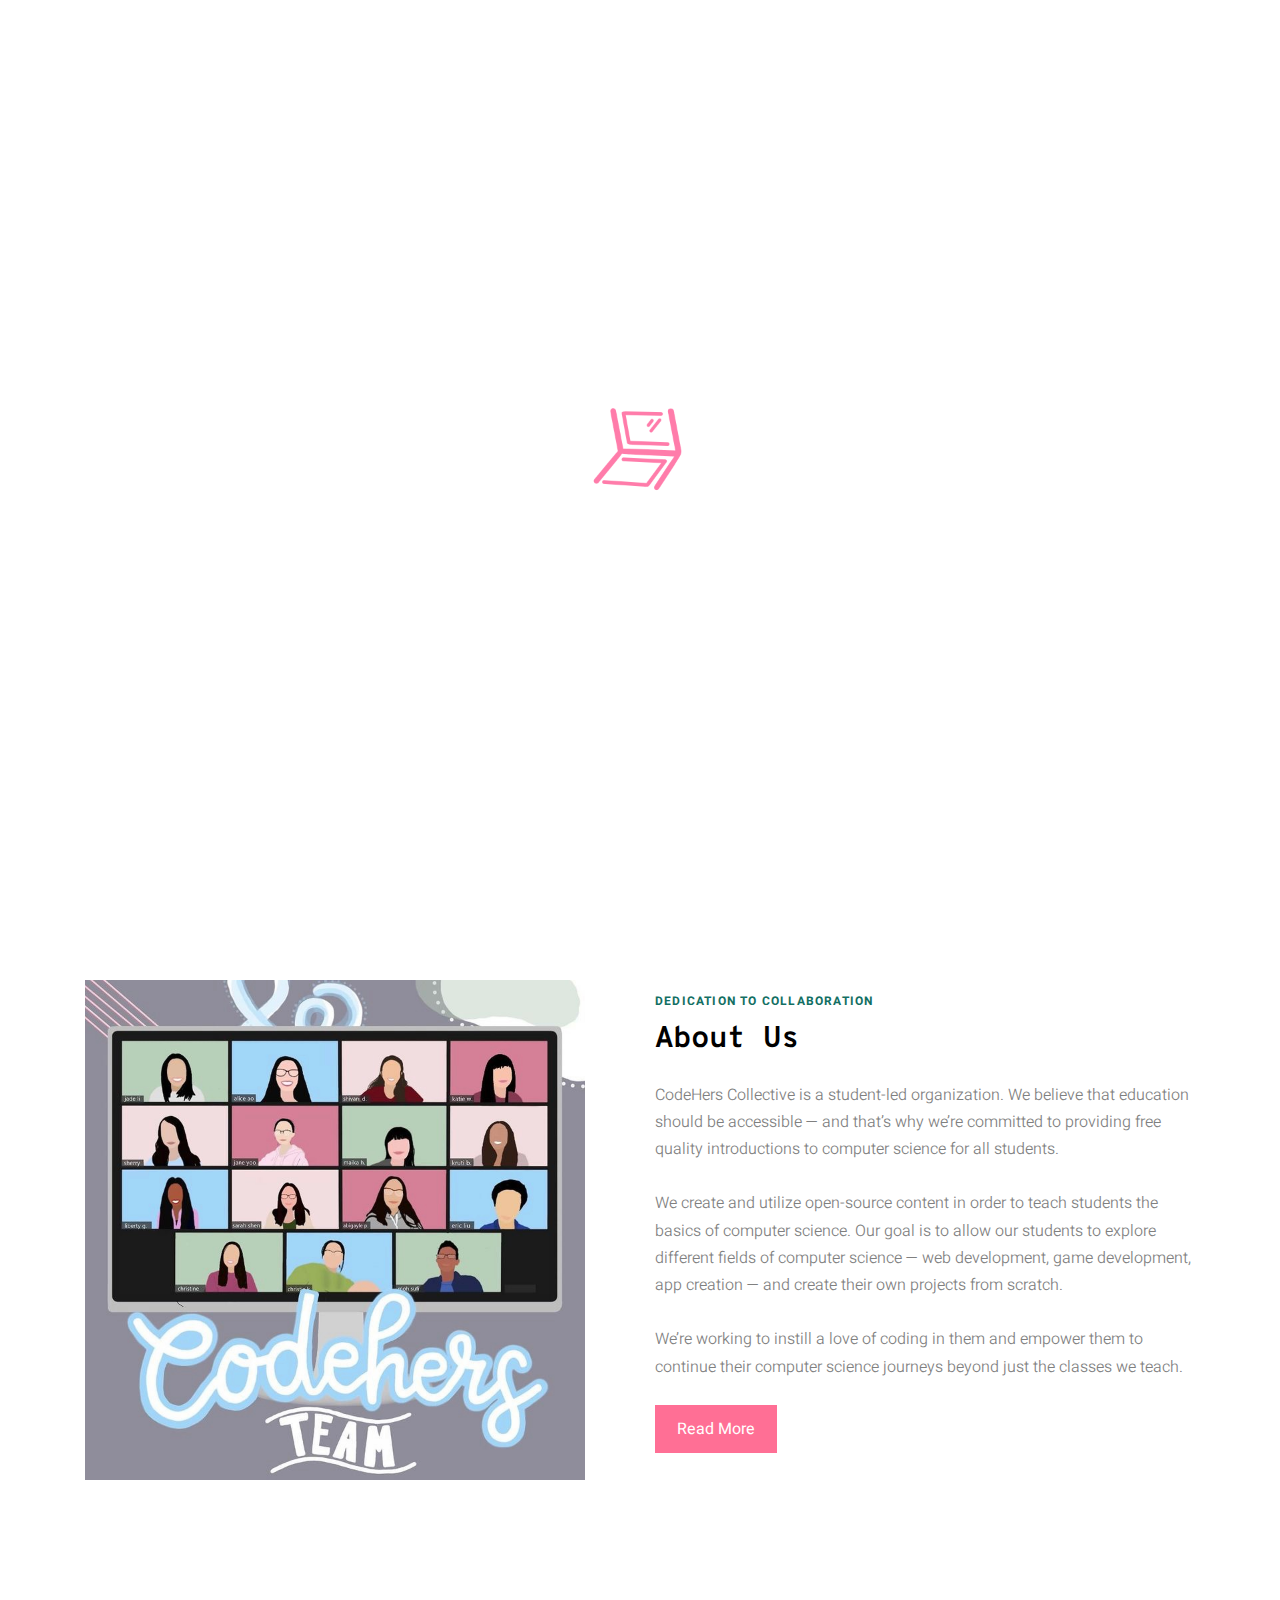
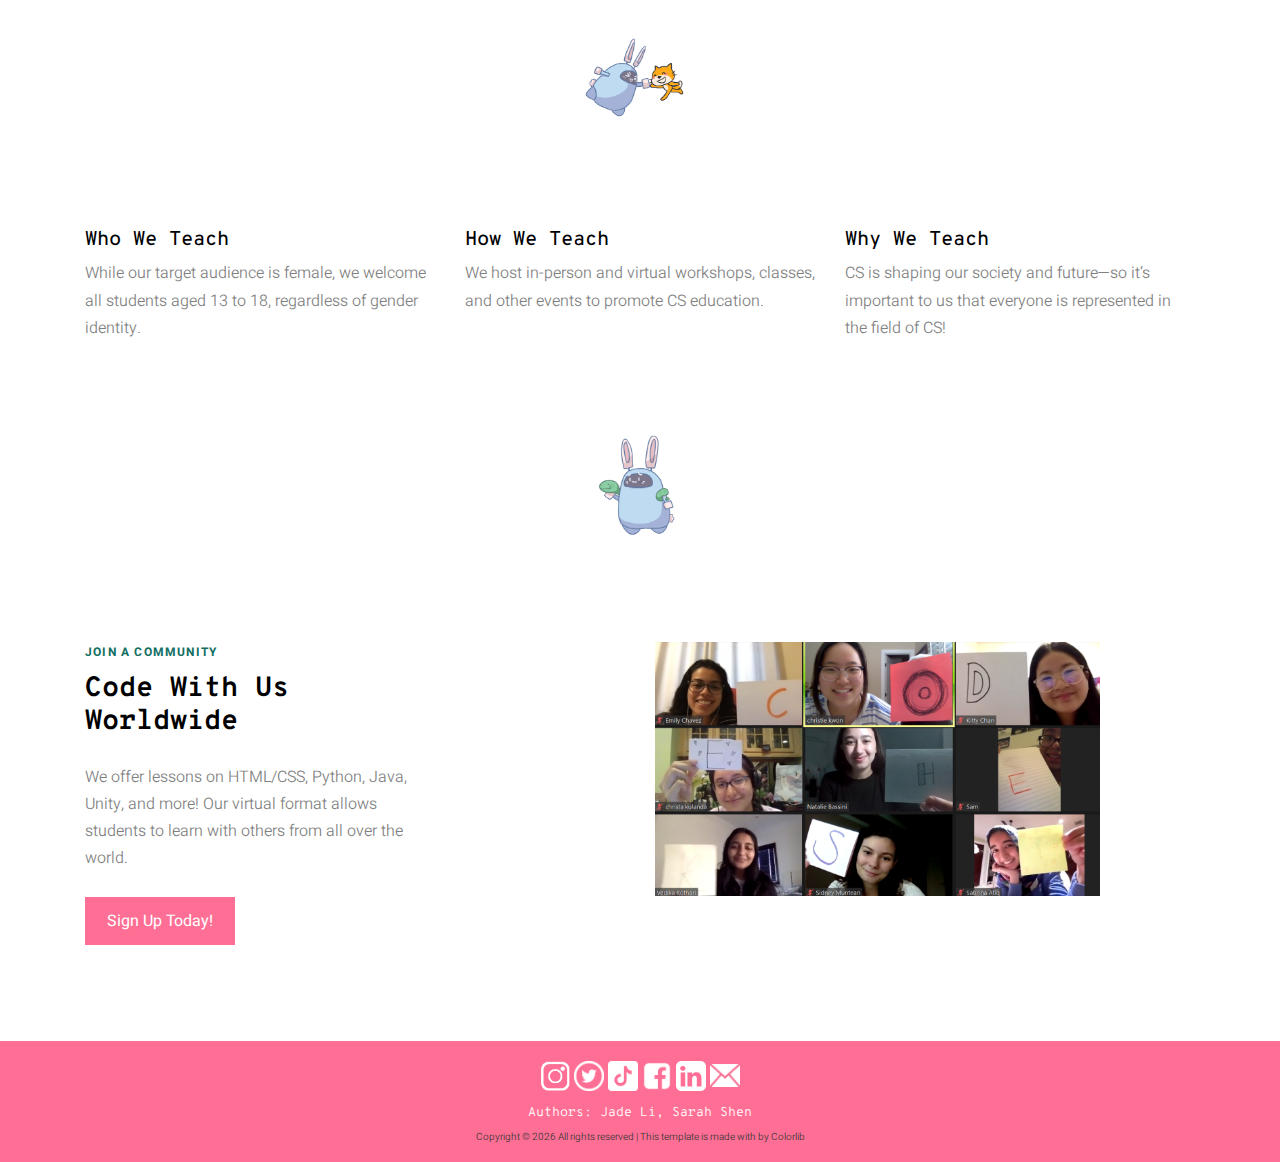
<file: index.html>
<!DOCTYPE html>
<html lang="en">

<head>
  <title>CodeHers Collective</title>
  <link rel="shortcut icon" href="images/logo_pink_transparent.png">
	<!-- Author Meta -->
	<meta name="author" content="Jade Li">
	<!-- Meta Description -->
	<meta name="description" content="">
	<!-- Meta Keyword -->
	<meta name="keywords" content="CodeHers Collective">
	<!-- meta character set -->
	<meta charset="UTF-8">
  <meta name="viewport" content="width=device-width, initial-scale=1, shrink-to-fit=no">

  <link rel="stylesheet" href="https://fonts.googleapis.com/css?family=Nunito+Sans:200,300,400,700,900">
  <link rel="stylesheet" href="fonts/icomoon/style.css">
  <link rel="stylesheet" href="css/bootstrap.min.css">
  <link rel="stylesheet" href="css/magnific-popup.css">
  <link rel="stylesheet" href="css/jquery-ui.css">
  <link rel="stylesheet" href="css/owl.carousel.min.css">
  <link rel="stylesheet" href="css/owl.theme.default.min.css">
  <link rel="stylesheet" href="css/bootstrap-datepicker.css">
  
  <link rel="stylesheet" href="fonts/flaticon/font/flaticon.css">

  <link rel="stylesheet" href="css/aos.css">
  <link rel="stylesheet" href="css/jquery.fancybox.min.css">


  <link rel="stylesheet" href="css/style.css">

  <link rel="preconnect" href="https://fonts.gstatic.com">
  <link href="https://fonts.googleapis.com/css2?family=Bebas+Neue&display=swap" rel="stylesheet">

  <link rel="preconnect" href="https://fonts.gstatic.com">
  <link href="https://fonts.googleapis.com/css2?family=Hind+Siliguri:wght@300&display=swap" rel="stylesheet">

  <link rel="preconnect" href="https://fonts.gstatic.com">
  <link href="https://fonts.googleapis.com/css2?family=Heebo:wght@200&display=swap" rel="stylesheet">

  <link rel="preconnect" href="https://fonts.gstatic.com">
  <link href="https://fonts.googleapis.com/css2?family=Overpass+Mono&display=swap" rel="stylesheet">
</head>

<body data-spy="scroll" data-target=".site-navbar-target" data-offset="300">

  <div id="overlayer"></div>
  <div class="loader">
    <!--<div class="spinner-border text-primary" role="status">-->
      <img src="images/logo_pink_transparent.png" style="width:120px" class="image-fluid center">
      <span class="sr-only">Loading...</span>
    <!--</div>-->
  </div>

  <div class="site-wrap">

    <div class="site-mobile-menu site-navbar-target">
      <div class="site-mobile-menu-header">
        <div class="site-mobile-menu-close mt-3">
          <span class="icon-close2 js-menu-toggle"></span>
        </div>
      </div>
      <div class="site-mobile-menu-body"></div>
    </div> <!-- .site-mobile-menu -->


    <div class="site-navbar-wrap">
      <!--<div class="site-navbar-top">
        <div class="container py-3">
          <div class="row align-items-center">
            <div class="col-6">
              <a href="#" class="p-2 pl-0"><span class="icon-twitter"></span></a>
              <a href="#" class="p-2 pl-0"><span class="icon-facebook"></span></a>
              <a href="https://www.linkedin.com/company/codehersco/" class="p-2 pl-0" target="_blank" rel="noopener noreferrer"><span class="icon-linkedin"></span></a>
              <a href="https://www.instagram.com/codehers.co/" class="p-2 pl-0" target="_blank" rel="noopener noreferrer"><span class="icon-instagram"></span></a>
            </div>
            <div class="col-6">
              <div class="d-flex ml-auto">
                <a href="#" class="d-flex align-items-center ml-auto mr-4">
                  <span class="icon-envelope mr-2"></span>
                  <span class="d-none d-md-inline-block">codehers.co@gmail.com</span>
                </a>
              </div>
            </div>
          </div>
        </div>
      </div> -->

      <div class="site-navbar site-navbar-target js-sticky-header" style="padding-top: 10px; padding-bottom: 10px;">
        <div class="container">
          <div class="row align-items-center">
            <div class="col-2">
              <h1 class="my-0 site-logo"><a href="index.html"><img src="images/logo-white-transparent.png" alt="Image" class="img-fluid"
                    style="max-width: 90px"></a></h1>
            </div>
            <div class="col-10">
              <nav class="site-navigation text-right" role="navigation">
                <div class="container">
                  <div class="d-inline-block d-lg-none ml-md-0 mr-auto py-3"><a href="#"
                      class="site-menu-toggle js-menu-toggle text-white"><span class="icon-menu h3"></span></a></div>

                  <ul class="site-menu main-menu js-clone-nav d-none d-lg-block">
                    <li><a href="about.html" class="nav-link">About</a></li>
                    <li><a href="curriculum.html" class="nav-link">Curriculum</a></li>
                    <li>
                      <div class="dropdown">
                        <a href="#" class="nav-link dropbtn">Get Involved</a>
                        <div class="dropdown-content">
                          <a href="chapters.html" style="font-size: 15px;">chapters</a>
                          <a href="sponsors.html" style="font-size: 15px;">sponsors</a>
                          <a href="apply.html" style="font-size: 15px;">apply</a>
                        </div>
                      </div>
                    </li>
                  </ul>
                </div>
              </nav>
            </div>
          </div>
        </div>
      </div>
    </div>

    <div class="site-blocks-cover overlay" style="background-image: url(images/background_blurry2.png);" data-aos="fade"
      data-stellar-background-ratio="0.5" id="home-section">
      <div class="container">
        <div class="row align-items-center text-center justify-content-center">
          <div class="col-md-12">
            <!-- <a data-fancybox data-ratio="2" href="https://vimeo.com/317571768" class="play-button d-block">
              <span class="icon-play"></span>
            </a> -->
            <h1 class="text-uppercase text-shadow">CodeHers Collective</h1>
            <span class="sub-text mb-3 d-block"><em>For girls, by girls.</em></span>
          </div>
        </div>
      </div>
    </div>

    <div class="site-section about-section" id="about-section">
      <div class="container">
        <div class="row align-items-center pb-5">
          <div class="col-lg-6 img-years mb-lg-0">
            <img src="images/team.jpg" alt="Image" class="img-fluid" style="width:500px">
          </div>
          <div class="col-lg-6 ml-auto">
            <span class="sub-title">Dedication to collaboration</span>
            <h3 class="mb-4">About Us</h3>
            <p class="mb-4">
              CodeHers Collective is a student-led organization. 
              We believe that education should be accessible — and that’s why we’re committed to providing free quality introductions to computer science for all students.
              <br><br>We create and utilize open-source content in order to teach students the basics of computer science. 
              Our goal is to allow our students to explore different fields of computer science — web development, game development, app creation — and create their own projects from scratch. 
              <br><br>We’re working to instill a love of coding in them and empower them to continue their computer science journeys beyond just the classes we teach.
            </p>
            <!-- <ul class="list-unstyled ul-check text-left success mb-5">
              <li>Asperiores modi sed</li>
              <li>Enim cum voluptas</li>
              <li>Commodi aliquid aspernatur</li>
              <li>Cupiditate fuga ipsum commodi</li>
            </ul> -->
            <p><a href="about.html" class="btn btn-primary btn-lg rounded-0">Read More</a></p>
          </div>
        </div>


      </div>
    </div>

    <img src="images/scratch.png" alt = "Image" class = "image-fluid center" style="width:120px">
 
    <div class="site-section ">
      <div class="container">
        <div class="row">

          <div class="col-lg-4 col-md-6 mb-5 mb-lg-0">
            <div class="media custom-media">
              <!-- <div class="mr-3 icon"><span class="flaticon-window display-4"></span></div> -->
              <div class="media-body">
                <h5 class="mt-0">Who We Teach</h5>
                While our target audience is female, we welcome all students aged 13 to 18, regardless of gender identity.
              </div>
            </div>
          </div>


          <div class="col-lg-4 col-md-6 mb-5 mb-lg-0">
            <div class="media custom-media">
              <!-- <div class="mr-3 icon"><span class="flaticon-sit-down display-4"></span></div> -->
              <div class="media-body">
                <h5 class="mt-0">How We Teach</h5>
                We host in-person and virtual workshops, classes, and other events to promote CS education.
              </div>
            </div>
          </div>

          <div class="col-lg-4 col-md-6 mb-5 mb-lg-0">
            <div class="media custom-media">
              <!-- <div class="mr-3 icon"><span class="flaticon-turned-off display-4"></span></div> -->
              <div class="media-body">
                <h5 class="mt-0">Why We Teach</h5>
                CS is shaping our society and future—so it’s important to us that everyone is represented in the field of CS!
              </div>
            </div>
          </div>

        </div>
      </div>
    </div>

    <img src="images/mascot_filler.png" alt = "Image" class = "image-fluid center" style="width: 120px">
    <div class="site-section">
      <div class="container">
        <div class="row">
          <div class="col-lg-4 col-md-6 mb-5 mb-lg-0">
            <span class="sub-title">Join a community</span>
            <h3 class="mb-4"><b>Code With Us Worldwide</b></h3>
            <p class="mb-4">We offer lessons on HTML/CSS, Python, Java, Unity, and more! Our virtual format allows students to learn with others from all over the world.</p>
            <p><a href="https://docs.google.com/forms/d/e/1FAIpQLSdw8lK5gN2JT1NqtfQkMQiz0j-xe49zD_DtwDYi2G-1FNa4_Q/viewform" class="btn btn-primary btn-lg rounded-0" target="_blank" rel="noopener noreferrer">Sign Up Today!</a></p>
          </div>
          <div class = "col-lg-2 col-md-6 mb-5 mb-lg-0"></div>
          <div class="col-lg-5 col-md-6 mb-5 mb-lg-0">
            <img src="images/class.png" alt="Image" class="center" style="width:100%; border-radius:0%">
          </div>
          
        </div>
      </div>
    </div>
    

 

    <!-- <div class="site-section" id="pricing-section">
      <div class="container">
        <div class="row justify-content-center">
          <div class="col-md-7 text-center">
            <span class="sub-title">Pricing</span>
            <h2 class="font-weight-bold text-black">Choose Your Plan</h2>
            <p class="mb-5">Lorem ipsum dolor sit amet, consectetur adipisicing elit. Eligendi, explicabo, quasi. Magni
              deserunt sunt labore.</p>
          </div>
        </div>
        <div class="row">
          <div class="col-lg-4 col-md-6 mb-4 mb-lg-0 pricing">
            <div class="border p-5 text-center rounded">
              <h3>Starter</h3>
              <div class="price mb-3"><sup class="currency">$</sup><span class="number">30</span> <span
                  class="per">/year</span></div>
              <p class="text-muted mb-4">* Billed annualy or $10 per month</p>
              <ul class="list-unstyled ul-check text-left success mb-5">
                <li>Max 5 users</li>
                <li>29 local security</li>
                <li class="text-muted"><del>Desktop App</del></li>
                <li class="text-muted"><del>Email Support</del></li>
                <li class="text-muted"><del>Phone Support 24/7</del></li>
              </ul>
              <p><a href="#" class="btn btn-lg btn-primary rounded-0 btn-block">Buy Now</a></p>
            </div>
          </div>

          <div class="col-lg-4 col-md-6 mb-4 mb-lg-0 pricing">
            <div class="border p-5 text-center rounded">
              <h3>Professional</h3>
              <div class="price mb-3"><sup class="currency">$</sup><span class="number">72</span> <span
                  class="per">/year</span></div>
              <p class="text-muted mb-4">* Billed annualy or $30 per month</p>
              <ul class="list-unstyled ul-check text-left success mb-5">
                <li>Max 10 users</li>
                <li>29 local security</li>
                <li>Desktop App</li>
                <li>Email Support</li>
                <li class="text-muted"><del>Phone Support 24/7</del></li>
              </ul>
              <p><a href="#" class="btn btn-lg btn-primary rounded-0 btn-block">Buy Now</a></p>
            </div>
          </div>

          <div class="col-lg-4 col-md-6 mb-4 mb-lg-0 pricing">
            <div class="border p-5 text-center rounded">
              <h3>Enterprise</h3>
              <div class="price mb-3"><sup class="currency">$</sup><span class="number">130</span> <span
                  class="per">/year</span></div>
              <p class="text-muted mb-4">* Billed annualy or $10 per month</p>
              <ul class="list-unstyled ul-check text-left success mb-5">
                <li>Unlimitted users</li>
                <li>29 local security</li>
                <li>Desktop App</li>
                <li>Email Support</li>
                <li>Phone Support 24/7</li>
              </ul>
              <p><a href="#" class="btn btn-lg btn-primary rounded-0 btn-block">Buy Now</a></p>
            </div>
          </div>

        </div>
      </div>
    </div> -->




    <!-- <div class="site-section" id="faq-section">
      <div class="container">
        <div class="row">
          <div class="col-lg-6 mb-5 mb-lg-0">
            <img src="images/about_2.jpg" alt="Image" class="img-fluid">
          </div>

          <div class="col-lg-6 ml-auto pl-lg-5">
            <span class="sub-title">Ask Us, We Are Happy To Answer</span>
            <h2 class="font-weight-bold text-black mb-5">Frequently Ask Questions</h2>
            <div class="accordion" id="accordionExample">


              <div class="accordion-item">
                <h2 class="mb-0 rounded mb-2">
                  <a href="#" data-toggle="collapse" data-target="#collapseOne" aria-expanded="true"
                    aria-controls="collapseOne">
                    How much you charge for a building?</a>
                </h2>

                <div id="collapseOne" class="collapse show" aria-labelledby="headingOne"
                  data-parent="#accordionExample">
                  <div class="accordion-body">
                    <p>Lorem ipsum dolor sit amet, <a href="#">Cnsectetur adipisicing</a> elit. Eos quos incidunt,
                      perspiciatis, ad saepe, magnam error adipisci vitae ut provident alias! Odio debitis error ipsum
                      molestiae voluptas accusantium quibusdam animi, soluta explicabo asperiores aliquid, modi natus
                      suscipit deleniti. Corrupti, autem.</p>
                  </div>
                </div>
              </div>

              <div class="accordion-item">
                <h2 class="mb-0 rounded mb-2">
                  <a href="#" class="collapsed" data-toggle="collapse" data-target="#collapseTwo" aria-expanded="false"
                    aria-controls="collapseTwo">
                    What is your process?
                  </a>
                </h2>

                <div id="collapseTwo" class="collapse" aria-labelledby="headingTwo" data-parent="#accordionExample">
                  <div class="accordion-body">
                    <p>Lorem ipsum dolor sit amet, consectetur adipisicing elit. Repellat voluptate animi hic quasi
                      sequi odio, vitae dolorum soluta sapiente debitis ad similique tempore, aliquam quae nam deserunt
                      dicta ullam perspiciatis minima, quam. Quis repellat corporis aperiam, veritatis nemo iure
                      inventore.</p>
                  </div>
                </div>
              </div>

              <div class="accordion-item">
                <h2 class="mb-0 rounded mb-2">
                  <a href="#" class="collapsed" data-toggle="collapse" data-target="#collapseThree"
                    aria-expanded="false" aria-controls="collapseThree">
                    How it works? Please let us know!
                  </a>
                </h2>

                <div id="collapseThree" class="collapse" aria-labelledby="headingThree" data-parent="#accordionExample">
                  <div class="accordion-body">
                    <p>Lorem ipsum dolor sit amet, consectetur adipisicing elit. Ipsum et dolorum libero consequuntur
                      facere molestias beatae quod labore quidem ad quasi eius pariatur quae nam quo soluta optio dicta,
                      doloribus ullam fugit nulla! Itaque necessitatibus eum sed quam eos id!</p>
                  </div>
                </div>
              </div>

              <div class="accordion-item">
                <h2 class="mb-0 rounded mb-2">
                  <a href="#" class="collapsed" data-toggle="collapse" data-target="#collapseFour" aria-expanded="false"
                    aria-controls="collapseFour">
                    Is it free?
                  </a>
                </h2>

                <div id="collapseFour" class="collapse" aria-labelledby="headingFour" data-parent="#accordionExample">
                  <div class="accordion-body">
                    <p>Lorem ipsum dolor sit amet, consectetur adipisicing elit. Eos quos incidunt, perspiciatis, ad
                      saepe, magnam error adipisci vitae ut provident alias! Odio debitis error ipsum molestiae voluptas
                      accusantium quibusdam animi, soluta explicabo asperiores aliquid, modi natus suscipit deleniti.
                      Corrupti, autem.</p>
                  </div>
                </div>
              </div>

              <div class="accordion-item">
                <h2 class="mb-0 rounded mb-2">
                  <a href="#" class="collapsed" data-toggle="collapse" data-target="#collapseFive" aria-expanded="false"
                    aria-controls="collapseFive">
                    Where to find you? Where is your location?
                  </a>
                </h2>

                <div id="collapseFive" class="collapse" aria-labelledby="headingFive" data-parent="#accordionExample">
                  <div class="accordion-body">
                    <p>Lorem ipsum dolor sit amet, consectetur adipisicing elit. Eos quos incidunt, perspiciatis, ad
                      saepe, magnam error adipisci vitae ut provident alias! Odio debitis error ipsum molestiae voluptas
                      accusantium quibusdam animi, soluta explicabo asperiores aliquid, modi natus suscipit deleniti.
                      Corrupti, autem.</p>
                  </div>
                </div>
              </div>

            </div>

          </div>
        </div>
      </div>
    </div> -->


    <!-- <div class="container site-section block-13 testimonial-wrap">

      <div class="row">
        <div class="col-12 text-center">
          <span class="sub-title">Happy Clients</span>
          <h2 class="font-weight-bold text-black mb-5">Testimonials</h2>
        </div>
      </div>

      <div class="nonloop-block-13 owl-carousel">

        <div class="testimony px-5">
          <img src="images/person_1.jpg" alt="Image" class="img-fluid">
          <h3>Cloe Marena</h3>
          <span class="sub-title">Owner of Building Co.</span>
          <p>&ldquo;<em>Lorem ipsum dolor sit amet, consectetur adipisicing elit. Laudantium non eligendi totam natus
              ullam cumque! Assumenda optio, ad in! Nesciunt natus veritatis hic iste quas. Sunt iste autem vel
              repudiandae.</em>&rdquo;</p>
        </div>

        <div class="testimony px-5">
          <img src="images/person_2.jpg" alt="Image" class="img-fluid">
          <h3>Nathalie Channie</h3>
          <span class="sub-title">Owner of Building Co.</span>
          <p>&ldquo;<em>Eveniet, laboriosam impedit facilis. Voluptatem, repudiandae eligendi maiores sunt itaque,
              dolores voluptas labore perferendis, illum tenetur suscipit vero officia. Quaerat facilis cum ex a labore
              iusto, beatae fuga nam rem, quos vel aliquam nobis.</em>&rdquo;</p>
        </div>

        <div class="testimony px-5">
          <img src="images/person_3.jpg" alt="Image" class="img-fluid">
          <h3>Will Turner</h3>
          <span class="sub-title">Owner of Building Co.</span>
          <p>&ldquo;<em>Laboriosam nisi natus quos soluta blanditiis iste in distinctio fugiat perferendis, architecto
              eveniet provident, consequatur dolore ab nihil voluptatibus laborum magnam cum assumenda nobis, nam quam
              quae! Unde porro laboriosam nam qui! Eligendi, qui!</em>&rdquo;</p>
        </div>

        <div class="testimony px-5">
          <img src="images/person_4.jpg" alt="Image" class="img-fluid">
          <h3>Nicolas Stainer</h3>
          <span class="sub-title">Owner of Building Co.</span>
          <p>&ldquo;<em>Voluptatibus sed vero corporis reiciendis, ducimus iste aliquam doloribus voluptas nam quo
              assumenda perferendis excepturi accusantium, ipsam minus tempora earum exercitationem laborum. Delectus
              voluptate quaerat repellat obcaecati. Qui nemo ad similique facere modi dolores.</em>&rdquo;</p>
        </div>
      </div>
    </div> -->

<!--
    <div class="site-section" id="projects-section">
      <div class="container">
        <div class="row justify-content-center">
          <div class="col-md-7 text-center">
            <span class="sub-title">Our Initiatives and Projects</span>
            <h2 class="font-weight-bold text-black">Our Projects</h2>
            <p class="mb-5">Some projects the Dublin Political Coalition has been working on.</p>
          </div>
        </div>
        <div class="row">
          <div class="col-lg-4 col-md-6 mb-4 project-entry">
            <a href="projects.html#1-section" class="d-block figure">
              <img src="images/socialjustice.png" alt="Image" class="img-fluid">
            </a>
            <h3 class="mb-0"><a href="#">Elementary School Social Justice Learning Program</a></h3>-->
            <!-- <span class="text-muted">Interior</span> -->
            <!--
          </div>
          <div class="col-lg-4 col-md-6 mb-4 project-entry">
            <a href="projects.html#2-section" class="d-block figure">
              <img src="images/summit.png" alt="Image" class="img-fluid">
            </a>
            <h3 class="mb-0"><a href="#">"This is Change" Student Polictical Advocacy Summit</a></h3>-->
            <!-- <span class="text-muted">Design</span> -->
            <!--
          </div>
          <div class="col-lg-4 col-md-6 mb-4 project-entry">
            <a href="projects.html#3-section" class="d-block figure">
              <img src="images/localpolitics.png" alt="Image" class="img-fluid">
            </a>
            <h3 class="mb-0"><a href="#">Local and State Politics Education Initiative</a></h3>-->
            <!-- <span class="text-muted">Interior</span> -->
            <!--
          </div>
        </div>
        <div class="row justify-content-center">
          <div class="col-lg-4 col-md-6 mb-4 project-entry">
            <a href="projects.html#4-section" class="d-block figure">
              <img src="images/convo.png" alt="Image" class="img-fluid">
            </a>
            <h3 class="mb-0"><a href="#">Social Justice Discussions Project (w/ Elephant in the Room and the Parth &
                Pratham Show)</a></h3>-->
            <!-- <span class="text-muted">Interior</span> -->
          <!--</div>-->
          <!-- <div class="col-lg-4 col-md-6 mb-4 project-entry">
            <a href="projects.html#5-section" class="d-block figure" data-fancybox="gallery">
              <img src="images/img_5.jpg" alt="Image" class="img-fluid">
            </a>
            <h3 class="mb-0"><a href="#">Social Media Education Initiative</a></h3>
            <span class="text-muted">Design</span>
          </div> -->
          <!-- <div class="col-lg-4 col-md-6 mb-4 project-entry">
            <a href="projects.html#6-section" class="d-block figure" data-fancybox="gallery">
              <img src="images/dublinshield.png" alt="Image" class="img-fluid">
            </a>
            <h3 class="mb-0"><a href="#">DPC Column in the Shield Newspaper</a></h3>
          </div> -->
       <!-- </div>
        <div class="row text-center">
          <div class="col-12">
            <p>
              <a href="projects.html" class="btn btn-primary btn-lg rounded-0">See More</a>
            </p>
          </div>
        </div>
      </div>
    </div> -->
  



    <!-- <div class="site-section" id="news-section">
      <div class="container">
        <div class="row">
          <div class="col-12 text-center">
            <span class="sub-title">News &amp; Update</span>
            <h2 class="font-weight-bold text-black mb-5">Our Blog Posts</h2>
          </div>
        </div>
        <div class="row mb-5">
          <div class="col-lg-4 col-md-6 mb-4 mb-lg-0 post-entry">
            <a href="#" class="d-block figure">
              <img src="images/img_1.jpg" alt="Image" class="img-fluid">
            </a>
            <span class="text-muted d-block mb-1">29, January 2019</span>
            <h3><a href="#">Architectural Art Modern</a></h3>
          </div>
          <div class="col-lg-4 col-md-6 mb-4 mb-lg-0 post-entry">
            <a href="#" class="d-block figure">
              <img src="images/img_2.jpg" alt="Image" class="img-fluid">
            </a>
            <span class="text-muted d-block mb-1">29, January 2019</span>
            <h3><a href="#">Architectural Art Modern</a></h3>
          </div>
          <div class="col-lg-4 col-md-6 mb-4 mb-lg-0 post-entry">
            <a href="#" class="d-block figure">
              <img src="images/img_3.jpg" alt="Image" class="img-fluid">
            </a>
            <span class="text-muted d-block mb-1">29, January 2019</span>
            <h3><a href="#">Architectural Art Modern</a></h3>
          </div>

        </div>
        <div class="row mt-5 text-center">
          <div class="col-12">
            <p><a href="#" class="btn btn-primary btn-lg rounded-0">View All Posts</a></p>
          </div>
        </div>
      </div>
    </div> -->

    <!-- <div class="site-section" id="services-section">
      <div class="container">
        <div class="row justify-content-center">
          <div class="col-md-7 text-center">
            <span class="sub-title">Services</span>
            <h2 class="font-weight-bold text-black">Our Services</h2>
            <p class="mb-5">Lorem ipsum dolor sit amet, consectetur adipisicing elit. Eligendi, explicabo, quasi. Magni
              deserunt sunt labore.</p>
          </div>
        </div>

        <div class="row">

          <div class="col-lg-4 col-md-6 mb-5">
            <div class="media custom-media">
              <div class="mr-3 icon"><span class="flaticon-interior-design display-4"></span></div>
              <div class="media-body">
                <h5 class="mt-0">Innovative Structure</h5>
                Cras sit amet nibh libero, in gravida nulla. Nulla vel metus scelerisque ante sollicitudin..
              </div>
            </div>
          </div>


          <div class="col-lg-4 col-md-6 mb-5">
            <div class="media custom-media">
              <div class="mr-3 icon"><span class="flaticon-step-ladder display-4"></span></div>
              <div class="media-body">
                <h5 class="mt-0">Arcitectural Design</h5>
                Cras sit amet nibh libero, in gravida nulla. Nulla vel metus scelerisque ante sollicitudin..
              </div>
            </div>
          </div>

          <div class="col-lg-4 col-md-6 mb-5">
            <div class="media custom-media">
              <div class="mr-3 icon"><span class="flaticon-turned-off display-4"></span></div>
              <div class="media-body">
                <h5 class="mt-0">Interior Design</h5>
                Cras sit amet nibh libero, in gravida nulla. Nulla vel metus scelerisque ante sollicitudin..
              </div>
            </div>
          </div>

          <div class="col-lg-4 col-md-6 mb-5">
            <div class="media custom-media">
              <div class="mr-3 icon"><span class="flaticon-window display-4"></span></div>
              <div class="media-body">
                <h5 class="mt-0">Modern Window Design</h5>
                Cras sit amet nibh libero, in gravida nulla. Nulla vel metus scelerisque ante sollicitudin..
              </div>
            </div>
          </div>


          <div class="col-lg-4 col-md-6 mb-5">
            <div class="media custom-media">
              <div class="mr-3 icon"><span class="flaticon-measuring display-4"></span></div>
              <div class="media-body">
                <h5 class="mt-0">Experts Architect</h5>
                Cras sit amet nibh libero, in gravida nulla. Nulla vel metus scelerisque ante sollicitudin..
              </div>
            </div>
          </div>

          <div class="col-lg-4 col-md-6 mb-5">
            <div class="media custom-media">
              <div class="mr-3 icon"><span class="flaticon-sit-down display-4"></span></div>
              <div class="media-body">
                <h5 class="mt-0">Sofa Design</h5>
                Cras sit amet nibh libero, in gravida nulla. Nulla vel metus scelerisque ante sollicitudin..
              </div>
            </div>
          </div>

        </div>
      </div>
    </div> -->

    <footer class="site-footer" style=" padding-top: 0px; padding-bottom: 0px;">
      <div id="credits-footer">
        <div id="social-media">
          <a href = "https://www.instagram.com/codehers.co/" target="_blank" class = "social-link">
            <img class = "social-media-icon" src = "images/instagram.png" alt = "Instagram">
          </a>

          <a href = "https://twitter.com/codehersco" target="_blank" class = "social-link">
            <img class = "social-media-icon" src = "images/twitter.png" alt  = "Twitter">
          </a>

          <a href = "https://www.tiktok.com/@codehersco?lang=en" target="_blank" class = "social-link">
            <img class = "social-media-icon" src = "images/tiktok.png" alt="TikTok">
          </a>


          <a href = "https://www.facebook.com/codehers.co" target="_blank" class = "social-link">
            <img class = "social-media-icon" src = "images/facebook.png" alt = "Facebook">
          </a>


          <a href = "https://www.linkedin.com/company/codehersco/" target="_blank" class = "social-link">
            <img class = "social-media-icon" src = "images/linkedin.png" alt = "LinkedIn">
          </a>

          <a href = "mailto:codehers.co@gmail.com" target="_blank" class = "social-link">
            <img class = "social-media-icon" src = "images/email.png" alt = "Email">
          </a>
        </div>
      </div>
      <div class="container">
        <div class="row text-center row justify-content-center">
          <h6 class="font-weight-light text-white">Authors: Jade Li, Sarah Shen</h6>
          <div class="col-md-12">
            <p style="font-size:10px; color:#333333">
              <!-- Link back to Colorlib can't be removed. Template is licensed under CC BY 3.0. -->
              Copyright &copy;
              <script>document.write(new Date().getFullYear());</script> All rights reserved | This template is made
              with <i class="text-danger" aria-hidden="true"></i> by <a href="https://colorlib.com" target="_blank"
                style="color:#333333">Colorlib</a>
              <!-- Link back to Colorlib can't be removed. Template is licensed under CC BY 3.0. -->
            </p>
          </div>
        </div>
      </div>
    </footer>
  </div>

  <script src="js/jquery-3.3.1.min.js"></script>
  <script src="js/jquery-ui.js"></script>
  <script src="js/popper.min.js"></script>
  <script src="js/bootstrap.min.js"></script>
  <script src="js/owl.carousel.min.js"></script>
  <script src="js/jquery.countdown.min.js"></script>
  <script src="js/jquery.magnific-popup.min.js"></script>
  <script src="js/bootstrap-datepicker.min.js"></script>
  <script src="js/aos.js"></script>
  <script src="js/jquery.sticky.js"></script>
  <script src="js/jquery.easing.1.3.js"></script>

  <script src="js/jquery.fancybox.min.js"></script>
  <script src="js/main.js"></script>


</body>

</html>
</file>
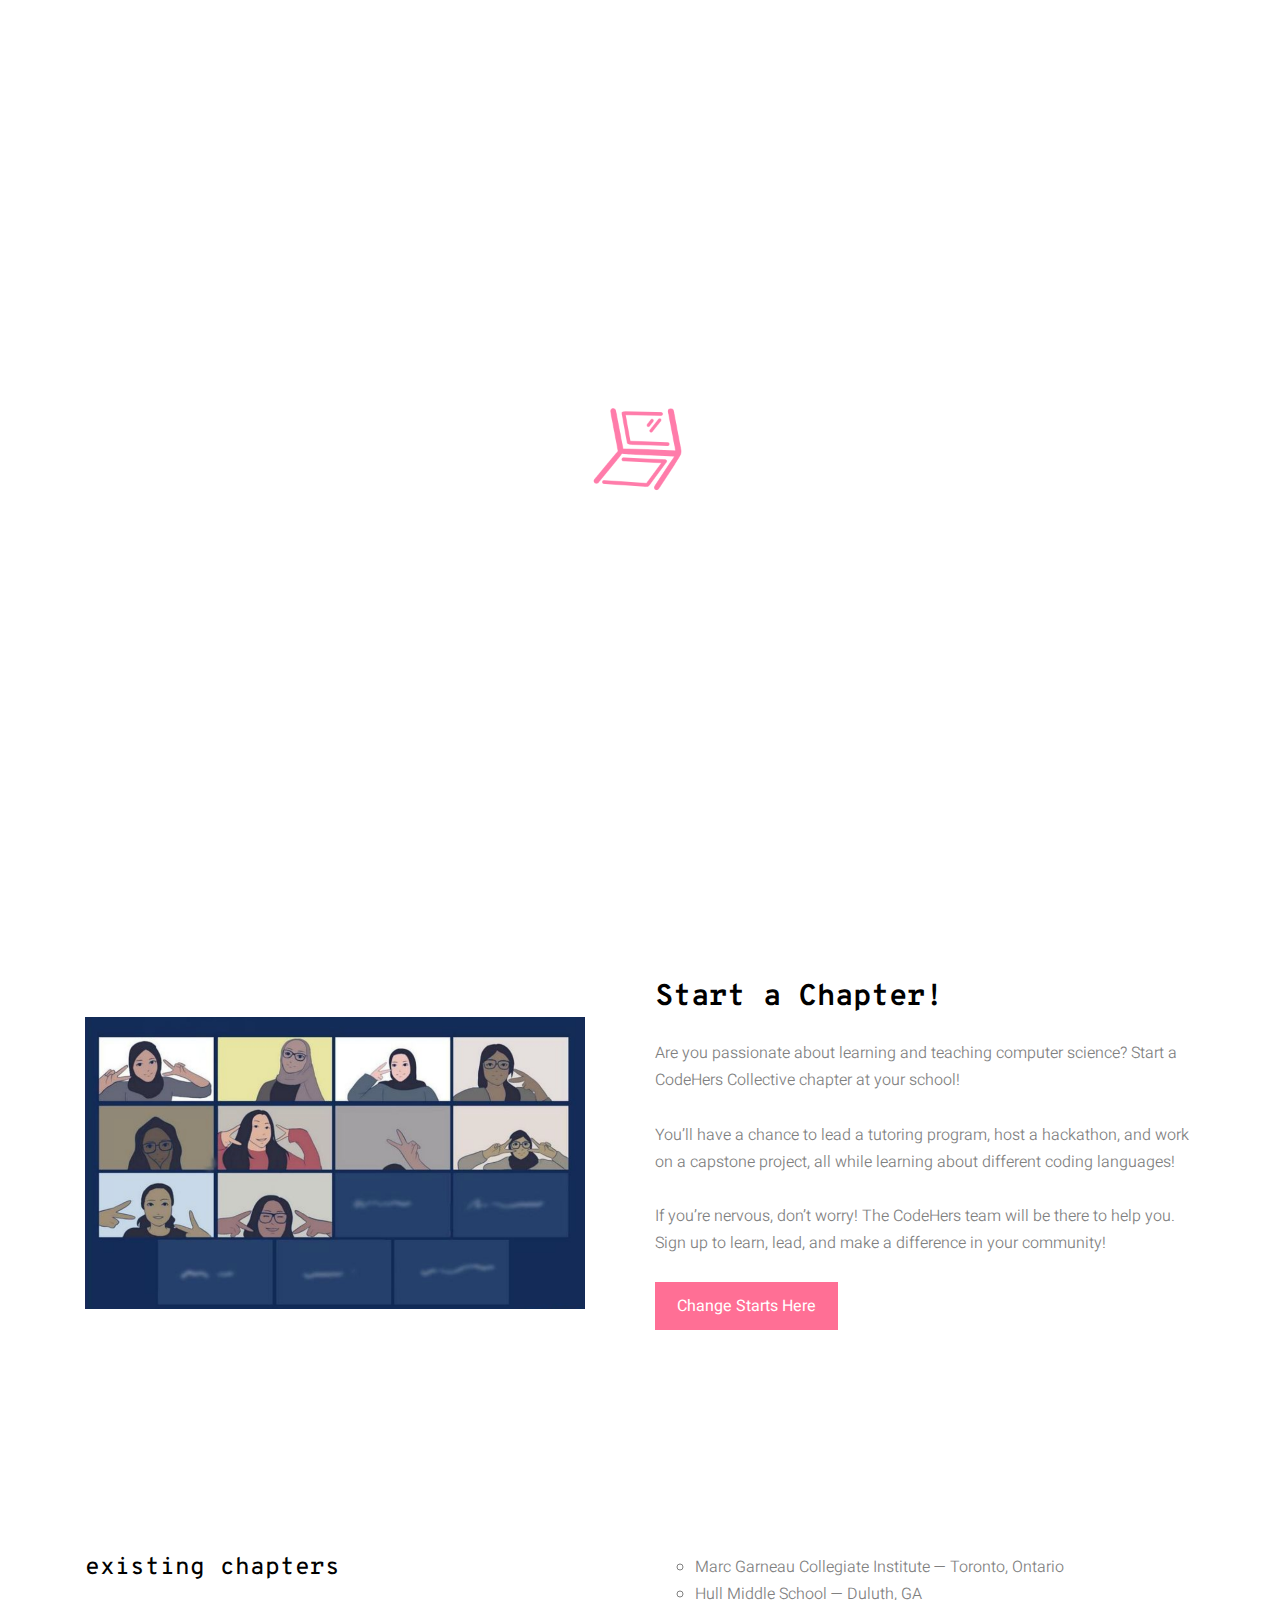
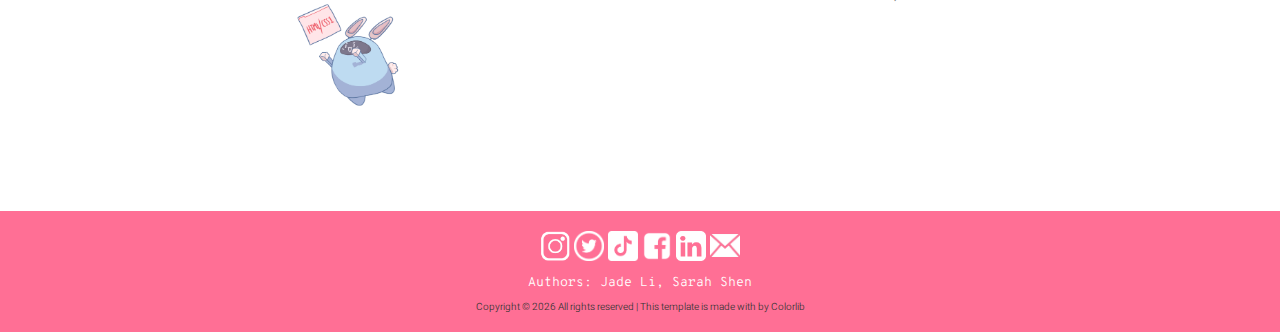
<file: chapters.html>
<!DOCTYPE html>
<html lang="en">

<head>
  <title>CodeHers Collective</title>
  <link rel="shortcut icon" href="images/logo_pink_transparent.png">
	<!-- Author Meta -->
	<meta name="author" content="Jade Li">
	<!-- Meta Description -->
	<meta name="description" content="">
	<!-- Meta Keyword -->
	<meta name="keywords" content="CodeHers Collective">
	<!-- meta character set -->
	<meta charset="UTF-8">
  <meta name="viewport" content="width=device-width, initial-scale=1, shrink-to-fit=no">

  <link rel="stylesheet" href="https://fonts.googleapis.com/css?family=Nunito+Sans:200,300,400,700,900">
  <link rel="stylesheet" href="fonts/icomoon/style.css">
  <link rel="stylesheet" href="css/bootstrap.min.css">
  <link rel="stylesheet" href="css/magnific-popup.css">
  <link rel="stylesheet" href="css/jquery-ui.css">
  <link rel="stylesheet" href="css/owl.carousel.min.css">
  <link rel="stylesheet" href="css/owl.theme.default.min.css">
  <link rel="stylesheet" href="css/bootstrap-datepicker.css">
  
  <link rel="stylesheet" href="fonts/flaticon/font/flaticon.css">

  <link rel="stylesheet" href="css/aos.css">
  <link rel="stylesheet" href="css/jquery.fancybox.min.css">


  <link rel="stylesheet" href="css/style.css">

  <link rel="preconnect" href="https://fonts.gstatic.com">
  <link href="https://fonts.googleapis.com/css2?family=Bebas+Neue&display=swap" rel="stylesheet">

  <link rel="preconnect" href="https://fonts.gstatic.com">
  <link href="https://fonts.googleapis.com/css2?family=Hind+Siliguri:wght@300&display=swap" rel="stylesheet">

  <link rel="preconnect" href="https://fonts.gstatic.com">
  <link href="https://fonts.googleapis.com/css2?family=Heebo:wght@200&display=swap" rel="stylesheet">

  <link rel="preconnect" href="https://fonts.gstatic.com">
  <link href="https://fonts.googleapis.com/css2?family=Overpass+Mono&display=swap" rel="stylesheet">
</head>

<body data-spy="scroll" data-target=".site-navbar-target" data-offset="300">

  <div id="overlayer"></div>
  <div class="loader">
    <!--<div class="spinner-border text-primary" role="status">-->
      <img src="images/logo_pink_transparent.png" style="width:120px" class="image-fluid center">
      <span class="sr-only">Loading...</span>
    <!--</div>-->
  </div>

  <div class="site-wrap">

    <div class="site-mobile-menu site-navbar-target">
      <div class="site-mobile-menu-header">
        <div class="site-mobile-menu-close mt-3">
          <span class="icon-close2 js-menu-toggle"></span>
        </div>
      </div>
      <div class="site-mobile-menu-body"></div>
    </div> <!-- .site-mobile-menu -->


    <div class="site-navbar-wrap">
      <!--<div class="site-navbar-top">
        <div class="container py-3">
          <div class="row align-items-center">
            <div class="col-6">
              <a href="#" class="p-2 pl-0"><span class="icon-twitter"></span></a>
              <a href="#" class="p-2 pl-0"><span class="icon-facebook"></span></a>
              <a href="https://www.linkedin.com/company/codehersco/" class="p-2 pl-0" target="_blank" rel="noopener noreferrer"><span class="icon-linkedin"></span></a>
              <a href="https://www.instagram.com/codehers.co/" class="p-2 pl-0" target="_blank" rel="noopener noreferrer"><span class="icon-instagram"></span></a>
            </div>
            <div class="col-6">
              <div class="d-flex ml-auto">
                <a href="#" class="d-flex align-items-center ml-auto mr-4">
                  <span class="icon-envelope mr-2"></span>
                  <span class="d-none d-md-inline-block">codehers.co@gmail.com</span>
                </a>
              </div>
            </div>
          </div>
        </div>
      </div> -->

      <div class="site-navbar site-navbar-target js-sticky-header" style="padding-top: 10px; padding-bottom: 10px;">
        <div class="container">
          <div class="row align-items-center">
            <div class="col-2">
              <h1 class="my-0 site-logo"><a href="index.html"><img src="images/logo-white-transparent.png" alt="Image" class="img-fluid"
                    style="max-width: 90px"></a></h1>
            </div>
            <div class="col-10">
              <nav class="site-navigation text-right" role="navigation">
                <div class="container">
                  <div class="d-inline-block d-lg-none ml-md-0 mr-auto py-3"><a href="#"
                      class="site-menu-toggle js-menu-toggle text-white"><span class="icon-menu h3"></span></a></div>

                  <ul class="site-menu main-menu js-clone-nav d-none d-lg-block">
                    <li><a href="about.html" class="nav-link">About</a></li>
                    <li><a href="curriculum.html" class="nav-link">Curriculum</a></li>
                    <li>
                      <div class="dropdown">
                        <a href="#" class="nav-link dropbtn">Get Involved</a>
                        <div class="dropdown-content">
                          <a href="chapters.html" style="font-size: 15px;">chapters</a>
                          <a href="sponsors.html" style="font-size: 15px;">sponsors</a>
                          <a href="apply.html" style="font-size: 15px;">apply</a>
                        </div>
                      </div>
                    </li>
                  </ul>
                </div>
              </nav>
            </div>
          </div>
        </div>
      </div>
    </div>

    <div class="site-blocks-cover overlay" style="background-image: url(#);" data-aos="fade"
      data-stellar-background-ratio="0.5" id="home-section">
      <div class="container">
        <div class="row align-items-center text-center justify-content-center">
          <div class="col-md-12">
            <!-- <a data-fancybox data-ratio="2" href="https://vimeo.com/317571768" class="play-button d-block">
              <span class="icon-play"></span>
            </a> -->
            <h1 class="text-uppercase text-shadow">Chapters</h1>
            <span class="sub-text mb-3 d-block"><em>asdf</em></span>
          </div>
        </div>
      </div>
    </div>

    <div class="site-section about-section" id="about-section">
      <div class="container">
        <div class="row align-items-center pb-5">
          <div class="col-lg-6 img-years mb-lg-0">
            <img src="images/mgci.png" alt="Image" class="img-fluid" style="width:500px">
          </div>
          <div class="col-lg-6 ml-auto">
            <!--<span class="sub-title">subtitle</span>-->
            <h3 class="mb-4">Start a Chapter!</h3>
            <p class="mb-4">
                Are you passionate about learning and teaching computer science? 
                Start a CodeHers Collective chapter at your school! 
                <br><br>You’ll have a chance to lead a tutoring program, host a hackathon, 
                and work on a capstone project, all while learning about different coding languages! 
                <br><br>If you’re nervous, don’t worry! The CodeHers team will be there to help you. 
                Sign up to learn, lead, and make a difference in your community!
            </p>
            <!-- <ul class="list-unstyled ul-check text-left success mb-5">
              <li>Asperiores modi sed</li>
              <li>Enim cum voluptas</li>
              <li>Commodi aliquid aspernatur</li>
              <li>Cupiditate fuga ipsum commodi</li>
            </ul> -->
            <p><a href="https://docs.google.com/forms/d/e/1FAIpQLSeTbeTqpV2qkNmwCYqo2bmRT7soSIMg7S23F_8j6J9YiGsgaA/viewform" class="btn btn-primary btn-lg rounded-0" target="_blank" rel="noopener noreferrer">Change Starts Here</a></p>
          </div>
        </div>


      </div>
    </div>

    <div class="site-section ">
      <div class="container">
        <div class="row">

          <div class="col-lg-6 col-md-6 mb-5 mb-lg-0">
            <div class="media custom-media">
              <!-- <div class="mr-3 icon"><span class="flaticon-window display-4"></span></div> -->
              <div class="media-body">
                <h4 class="mt-0">existing chapters</h4>
                <img src="images/html1.png" alt = "Image" class = "image-fluid center" style="width: 120px">
              </div>
            </div>
          </div>


          <div class="col-lg-6 col-md-6 mb-5 mb-lg-0">
            <div class="media custom-media">
              <!-- <div class="mr-3 icon"><span class="flaticon-sit-down display-4"></span></div> -->
              <div class="media-body">
                <ul>
                    <li>Marc Garneau Collegiate Institute — Toronto, Ontario</li>
                    <li>Hull Middle School — Duluth, GA</li>
                </ul>
              </div>
            </div>
          </div>

          </div>

        </div>
      </div>
    </div>
    

 

    <!-- <div class="site-section" id="pricing-section">
      <div class="container">
        <div class="row justify-content-center">
          <div class="col-md-7 text-center">
            <span class="sub-title">Pricing</span>
            <h2 class="font-weight-bold text-black">Choose Your Plan</h2>
            <p class="mb-5">Lorem ipsum dolor sit amet, consectetur adipisicing elit. Eligendi, explicabo, quasi. Magni
              deserunt sunt labore.</p>
          </div>
        </div>
        <div class="row">
          <div class="col-lg-4 col-md-6 mb-4 mb-lg-0 pricing">
            <div class="border p-5 text-center rounded">
              <h3>Starter</h3>
              <div class="price mb-3"><sup class="currency">$</sup><span class="number">30</span> <span
                  class="per">/year</span></div>
              <p class="text-muted mb-4">* Billed annualy or $10 per month</p>
              <ul class="list-unstyled ul-check text-left success mb-5">
                <li>Max 5 users</li>
                <li>29 local security</li>
                <li class="text-muted"><del>Desktop App</del></li>
                <li class="text-muted"><del>Email Support</del></li>
                <li class="text-muted"><del>Phone Support 24/7</del></li>
              </ul>
              <p><a href="#" class="btn btn-lg btn-primary rounded-0 btn-block">Buy Now</a></p>
            </div>
          </div>

          <div class="col-lg-4 col-md-6 mb-4 mb-lg-0 pricing">
            <div class="border p-5 text-center rounded">
              <h3>Professional</h3>
              <div class="price mb-3"><sup class="currency">$</sup><span class="number">72</span> <span
                  class="per">/year</span></div>
              <p class="text-muted mb-4">* Billed annualy or $30 per month</p>
              <ul class="list-unstyled ul-check text-left success mb-5">
                <li>Max 10 users</li>
                <li>29 local security</li>
                <li>Desktop App</li>
                <li>Email Support</li>
                <li class="text-muted"><del>Phone Support 24/7</del></li>
              </ul>
              <p><a href="#" class="btn btn-lg btn-primary rounded-0 btn-block">Buy Now</a></p>
            </div>
          </div>

          <div class="col-lg-4 col-md-6 mb-4 mb-lg-0 pricing">
            <div class="border p-5 text-center rounded">
              <h3>Enterprise</h3>
              <div class="price mb-3"><sup class="currency">$</sup><span class="number">130</span> <span
                  class="per">/year</span></div>
              <p class="text-muted mb-4">* Billed annualy or $10 per month</p>
              <ul class="list-unstyled ul-check text-left success mb-5">
                <li>Unlimitted users</li>
                <li>29 local security</li>
                <li>Desktop App</li>
                <li>Email Support</li>
                <li>Phone Support 24/7</li>
              </ul>
              <p><a href="#" class="btn btn-lg btn-primary rounded-0 btn-block">Buy Now</a></p>
            </div>
          </div>

        </div>
      </div>
    </div> -->




    <!-- <div class="site-section" id="faq-section">
      <div class="container">
        <div class="row">
          <div class="col-lg-6 mb-5 mb-lg-0">
            <img src="images/about_2.jpg" alt="Image" class="img-fluid">
          </div>

          <div class="col-lg-6 ml-auto pl-lg-5">
            <span class="sub-title">Ask Us, We Are Happy To Answer</span>
            <h2 class="font-weight-bold text-black mb-5">Frequently Ask Questions</h2>
            <div class="accordion" id="accordionExample">


              <div class="accordion-item">
                <h2 class="mb-0 rounded mb-2">
                  <a href="#" data-toggle="collapse" data-target="#collapseOne" aria-expanded="true"
                    aria-controls="collapseOne">
                    How much you charge for a building?</a>
                </h2>

                <div id="collapseOne" class="collapse show" aria-labelledby="headingOne"
                  data-parent="#accordionExample">
                  <div class="accordion-body">
                    <p>Lorem ipsum dolor sit amet, <a href="#">Cnsectetur adipisicing</a> elit. Eos quos incidunt,
                      perspiciatis, ad saepe, magnam error adipisci vitae ut provident alias! Odio debitis error ipsum
                      molestiae voluptas accusantium quibusdam animi, soluta explicabo asperiores aliquid, modi natus
                      suscipit deleniti. Corrupti, autem.</p>
                  </div>
                </div>
              </div>

              <div class="accordion-item">
                <h2 class="mb-0 rounded mb-2">
                  <a href="#" class="collapsed" data-toggle="collapse" data-target="#collapseTwo" aria-expanded="false"
                    aria-controls="collapseTwo">
                    What is your process?
                  </a>
                </h2>

                <div id="collapseTwo" class="collapse" aria-labelledby="headingTwo" data-parent="#accordionExample">
                  <div class="accordion-body">
                    <p>Lorem ipsum dolor sit amet, consectetur adipisicing elit. Repellat voluptate animi hic quasi
                      sequi odio, vitae dolorum soluta sapiente debitis ad similique tempore, aliquam quae nam deserunt
                      dicta ullam perspiciatis minima, quam. Quis repellat corporis aperiam, veritatis nemo iure
                      inventore.</p>
                  </div>
                </div>
              </div>

              <div class="accordion-item">
                <h2 class="mb-0 rounded mb-2">
                  <a href="#" class="collapsed" data-toggle="collapse" data-target="#collapseThree"
                    aria-expanded="false" aria-controls="collapseThree">
                    How it works? Please let us know!
                  </a>
                </h2>

                <div id="collapseThree" class="collapse" aria-labelledby="headingThree" data-parent="#accordionExample">
                  <div class="accordion-body">
                    <p>Lorem ipsum dolor sit amet, consectetur adipisicing elit. Ipsum et dolorum libero consequuntur
                      facere molestias beatae quod labore quidem ad quasi eius pariatur quae nam quo soluta optio dicta,
                      doloribus ullam fugit nulla! Itaque necessitatibus eum sed quam eos id!</p>
                  </div>
                </div>
              </div>

              <div class="accordion-item">
                <h2 class="mb-0 rounded mb-2">
                  <a href="#" class="collapsed" data-toggle="collapse" data-target="#collapseFour" aria-expanded="false"
                    aria-controls="collapseFour">
                    Is it free?
                  </a>
                </h2>

                <div id="collapseFour" class="collapse" aria-labelledby="headingFour" data-parent="#accordionExample">
                  <div class="accordion-body">
                    <p>Lorem ipsum dolor sit amet, consectetur adipisicing elit. Eos quos incidunt, perspiciatis, ad
                      saepe, magnam error adipisci vitae ut provident alias! Odio debitis error ipsum molestiae voluptas
                      accusantium quibusdam animi, soluta explicabo asperiores aliquid, modi natus suscipit deleniti.
                      Corrupti, autem.</p>
                  </div>
                </div>
              </div>

              <div class="accordion-item">
                <h2 class="mb-0 rounded mb-2">
                  <a href="#" class="collapsed" data-toggle="collapse" data-target="#collapseFive" aria-expanded="false"
                    aria-controls="collapseFive">
                    Where to find you? Where is your location?
                  </a>
                </h2>

                <div id="collapseFive" class="collapse" aria-labelledby="headingFive" data-parent="#accordionExample">
                  <div class="accordion-body">
                    <p>Lorem ipsum dolor sit amet, consectetur adipisicing elit. Eos quos incidunt, perspiciatis, ad
                      saepe, magnam error adipisci vitae ut provident alias! Odio debitis error ipsum molestiae voluptas
                      accusantium quibusdam animi, soluta explicabo asperiores aliquid, modi natus suscipit deleniti.
                      Corrupti, autem.</p>
                  </div>
                </div>
              </div>

            </div>

          </div>
        </div>
      </div>
    </div> -->


    <!-- <div class="container site-section block-13 testimonial-wrap">

      <div class="row">
        <div class="col-12 text-center">
          <span class="sub-title">Happy Clients</span>
          <h2 class="font-weight-bold text-black mb-5">Testimonials</h2>
        </div>
      </div>

      <div class="nonloop-block-13 owl-carousel">

        <div class="testimony px-5">
          <img src="images/person_1.jpg" alt="Image" class="img-fluid">
          <h3>Cloe Marena</h3>
          <span class="sub-title">Owner of Building Co.</span>
          <p>&ldquo;<em>Lorem ipsum dolor sit amet, consectetur adipisicing elit. Laudantium non eligendi totam natus
              ullam cumque! Assumenda optio, ad in! Nesciunt natus veritatis hic iste quas. Sunt iste autem vel
              repudiandae.</em>&rdquo;</p>
        </div>

        <div class="testimony px-5">
          <img src="images/person_2.jpg" alt="Image" class="img-fluid">
          <h3>Nathalie Channie</h3>
          <span class="sub-title">Owner of Building Co.</span>
          <p>&ldquo;<em>Eveniet, laboriosam impedit facilis. Voluptatem, repudiandae eligendi maiores sunt itaque,
              dolores voluptas labore perferendis, illum tenetur suscipit vero officia. Quaerat facilis cum ex a labore
              iusto, beatae fuga nam rem, quos vel aliquam nobis.</em>&rdquo;</p>
        </div>

        <div class="testimony px-5">
          <img src="images/person_3.jpg" alt="Image" class="img-fluid">
          <h3>Will Turner</h3>
          <span class="sub-title">Owner of Building Co.</span>
          <p>&ldquo;<em>Laboriosam nisi natus quos soluta blanditiis iste in distinctio fugiat perferendis, architecto
              eveniet provident, consequatur dolore ab nihil voluptatibus laborum magnam cum assumenda nobis, nam quam
              quae! Unde porro laboriosam nam qui! Eligendi, qui!</em>&rdquo;</p>
        </div>

        <div class="testimony px-5">
          <img src="images/person_4.jpg" alt="Image" class="img-fluid">
          <h3>Nicolas Stainer</h3>
          <span class="sub-title">Owner of Building Co.</span>
          <p>&ldquo;<em>Voluptatibus sed vero corporis reiciendis, ducimus iste aliquam doloribus voluptas nam quo
              assumenda perferendis excepturi accusantium, ipsam minus tempora earum exercitationem laborum. Delectus
              voluptate quaerat repellat obcaecati. Qui nemo ad similique facere modi dolores.</em>&rdquo;</p>
        </div>
      </div>
    </div> -->

<!--
    <div class="site-section" id="projects-section">
      <div class="container">
        <div class="row justify-content-center">
          <div class="col-md-7 text-center">
            <span class="sub-title">Our Initiatives and Projects</span>
            <h2 class="font-weight-bold text-black">Our Projects</h2>
            <p class="mb-5">Some projects the Dublin Political Coalition has been working on.</p>
          </div>
        </div>
        <div class="row">
          <div class="col-lg-4 col-md-6 mb-4 project-entry">
            <a href="projects.html#1-section" class="d-block figure">
              <img src="images/socialjustice.png" alt="Image" class="img-fluid">
            </a>
            <h3 class="mb-0"><a href="#">Elementary School Social Justice Learning Program</a></h3>-->
            <!-- <span class="text-muted">Interior</span> -->
            <!--
          </div>
          <div class="col-lg-4 col-md-6 mb-4 project-entry">
            <a href="projects.html#2-section" class="d-block figure">
              <img src="images/summit.png" alt="Image" class="img-fluid">
            </a>
            <h3 class="mb-0"><a href="#">"This is Change" Student Polictical Advocacy Summit</a></h3>-->
            <!-- <span class="text-muted">Design</span> -->
            <!--
          </div>
          <div class="col-lg-4 col-md-6 mb-4 project-entry">
            <a href="projects.html#3-section" class="d-block figure">
              <img src="images/localpolitics.png" alt="Image" class="img-fluid">
            </a>
            <h3 class="mb-0"><a href="#">Local and State Politics Education Initiative</a></h3>-->
            <!-- <span class="text-muted">Interior</span> -->
            <!--
          </div>
        </div>
        <div class="row justify-content-center">
          <div class="col-lg-4 col-md-6 mb-4 project-entry">
            <a href="projects.html#4-section" class="d-block figure">
              <img src="images/convo.png" alt="Image" class="img-fluid">
            </a>
            <h3 class="mb-0"><a href="#">Social Justice Discussions Project (w/ Elephant in the Room and the Parth &
                Pratham Show)</a></h3>-->
            <!-- <span class="text-muted">Interior</span> -->
          <!--</div>-->
          <!-- <div class="col-lg-4 col-md-6 mb-4 project-entry">
            <a href="projects.html#5-section" class="d-block figure" data-fancybox="gallery">
              <img src="images/img_5.jpg" alt="Image" class="img-fluid">
            </a>
            <h3 class="mb-0"><a href="#">Social Media Education Initiative</a></h3>
            <span class="text-muted">Design</span>
          </div> -->
          <!-- <div class="col-lg-4 col-md-6 mb-4 project-entry">
            <a href="projects.html#6-section" class="d-block figure" data-fancybox="gallery">
              <img src="images/dublinshield.png" alt="Image" class="img-fluid">
            </a>
            <h3 class="mb-0"><a href="#">DPC Column in the Shield Newspaper</a></h3>
          </div> -->
       <!-- </div>
        <div class="row text-center">
          <div class="col-12">
            <p>
              <a href="projects.html" class="btn btn-primary btn-lg rounded-0">See More</a>
            </p>
          </div>
        </div>
      </div>
    </div> -->
  



    <!-- <div class="site-section" id="news-section">
      <div class="container">
        <div class="row">
          <div class="col-12 text-center">
            <span class="sub-title">News &amp; Update</span>
            <h2 class="font-weight-bold text-black mb-5">Our Blog Posts</h2>
          </div>
        </div>
        <div class="row mb-5">
          <div class="col-lg-4 col-md-6 mb-4 mb-lg-0 post-entry">
            <a href="#" class="d-block figure">
              <img src="images/img_1.jpg" alt="Image" class="img-fluid">
            </a>
            <span class="text-muted d-block mb-1">29, January 2019</span>
            <h3><a href="#">Architectural Art Modern</a></h3>
          </div>
          <div class="col-lg-4 col-md-6 mb-4 mb-lg-0 post-entry">
            <a href="#" class="d-block figure">
              <img src="images/img_2.jpg" alt="Image" class="img-fluid">
            </a>
            <span class="text-muted d-block mb-1">29, January 2019</span>
            <h3><a href="#">Architectural Art Modern</a></h3>
          </div>
          <div class="col-lg-4 col-md-6 mb-4 mb-lg-0 post-entry">
            <a href="#" class="d-block figure">
              <img src="images/img_3.jpg" alt="Image" class="img-fluid">
            </a>
            <span class="text-muted d-block mb-1">29, January 2019</span>
            <h3><a href="#">Architectural Art Modern</a></h3>
          </div>

        </div>
        <div class="row mt-5 text-center">
          <div class="col-12">
            <p><a href="#" class="btn btn-primary btn-lg rounded-0">View All Posts</a></p>
          </div>
        </div>
      </div>
    </div> -->

    <!-- <div class="site-section" id="services-section">
      <div class="container">
        <div class="row justify-content-center">
          <div class="col-md-7 text-center">
            <span class="sub-title">Services</span>
            <h2 class="font-weight-bold text-black">Our Services</h2>
            <p class="mb-5">Lorem ipsum dolor sit amet, consectetur adipisicing elit. Eligendi, explicabo, quasi. Magni
              deserunt sunt labore.</p>
          </div>
        </div>

        <div class="row">

          <div class="col-lg-4 col-md-6 mb-5">
            <div class="media custom-media">
              <div class="mr-3 icon"><span class="flaticon-interior-design display-4"></span></div>
              <div class="media-body">
                <h5 class="mt-0">Innovative Structure</h5>
                Cras sit amet nibh libero, in gravida nulla. Nulla vel metus scelerisque ante sollicitudin..
              </div>
            </div>
          </div>


          <div class="col-lg-4 col-md-6 mb-5">
            <div class="media custom-media">
              <div class="mr-3 icon"><span class="flaticon-step-ladder display-4"></span></div>
              <div class="media-body">
                <h5 class="mt-0">Arcitectural Design</h5>
                Cras sit amet nibh libero, in gravida nulla. Nulla vel metus scelerisque ante sollicitudin..
              </div>
            </div>
          </div>

          <div class="col-lg-4 col-md-6 mb-5">
            <div class="media custom-media">
              <div class="mr-3 icon"><span class="flaticon-turned-off display-4"></span></div>
              <div class="media-body">
                <h5 class="mt-0">Interior Design</h5>
                Cras sit amet nibh libero, in gravida nulla. Nulla vel metus scelerisque ante sollicitudin..
              </div>
            </div>
          </div>

          <div class="col-lg-4 col-md-6 mb-5">
            <div class="media custom-media">
              <div class="mr-3 icon"><span class="flaticon-window display-4"></span></div>
              <div class="media-body">
                <h5 class="mt-0">Modern Window Design</h5>
                Cras sit amet nibh libero, in gravida nulla. Nulla vel metus scelerisque ante sollicitudin..
              </div>
            </div>
          </div>


          <div class="col-lg-4 col-md-6 mb-5">
            <div class="media custom-media">
              <div class="mr-3 icon"><span class="flaticon-measuring display-4"></span></div>
              <div class="media-body">
                <h5 class="mt-0">Experts Architect</h5>
                Cras sit amet nibh libero, in gravida nulla. Nulla vel metus scelerisque ante sollicitudin..
              </div>
            </div>
          </div>

          <div class="col-lg-4 col-md-6 mb-5">
            <div class="media custom-media">
              <div class="mr-3 icon"><span class="flaticon-sit-down display-4"></span></div>
              <div class="media-body">
                <h5 class="mt-0">Sofa Design</h5>
                Cras sit amet nibh libero, in gravida nulla. Nulla vel metus scelerisque ante sollicitudin..
              </div>
            </div>
          </div>

        </div>
      </div>
    </div> -->

    <footer class="site-footer" style=" padding-top: 0px; padding-bottom: 0px;">
      <div id="credits-footer">
        <div id="social-media">
          <a href = "https://www.instagram.com/codehers.co/" target="_blank" class = "social-link">
            <img class = "social-media-icon" src = "images/instagram.png" alt = "Instagram">
          </a>

          <a href = "https://twitter.com/codehersco" target="_blank" class = "social-link">
            <img class = "social-media-icon" src = "images/twitter.png" alt  = "Twitter">
          </a>

          <a href = "https://www.tiktok.com/@codehersco?lang=en" target="_blank" class = "social-link">
            <img class = "social-media-icon" src = "images/tiktok.png" alt="TikTok">
          </a>


          <a href = "https://www.facebook.com/codehers.co" target="_blank" class = "social-link">
            <img class = "social-media-icon" src = "images/facebook.png" alt = "Facebook">
          </a>


          <a href = "https://www.linkedin.com/company/codehersco/" target="_blank" class = "social-link">
            <img class = "social-media-icon" src = "images/linkedin.png" alt = "LinkedIn">
          </a>

          <a href = "mailto:codehers.co@gmail.com" target="_blank" class = "social-link">
            <img class = "social-media-icon" src = "images/email.png" alt = "Email">
          </a>
        </div>
      </div>
      <div class="container">
        <div class="row text-center row justify-content-center">
          <h6 class="font-weight-light text-white">Authors: Jade Li, Sarah Shen</h6>
          <div class="col-md-12">
            <p style="font-size:10px; color:#333333">
              <!-- Link back to Colorlib can't be removed. Template is licensed under CC BY 3.0. -->
              Copyright &copy;
              <script>document.write(new Date().getFullYear());</script> All rights reserved | This template is made
              with <i class="text-danger" aria-hidden="true"></i> by <a href="https://colorlib.com" target="_blank"
                style="color:#333333">Colorlib</a>
              <!-- Link back to Colorlib can't be removed. Template is licensed under CC BY 3.0. -->
            </p>
          </div>
        </div>
      </div>
    </footer>
  </div>

  <script src="js/jquery-3.3.1.min.js"></script>
  <script src="js/jquery-ui.js"></script>
  <script src="js/popper.min.js"></script>
  <script src="js/bootstrap.min.js"></script>
  <script src="js/owl.carousel.min.js"></script>
  <script src="js/jquery.countdown.min.js"></script>
  <script src="js/jquery.magnific-popup.min.js"></script>
  <script src="js/bootstrap-datepicker.min.js"></script>
  <script src="js/aos.js"></script>
  <script src="js/jquery.sticky.js"></script>
  <script src="js/jquery.easing.1.3.js"></script>

  <script src="js/jquery.fancybox.min.js"></script>
  <script src="js/main.js"></script>


</body>

</html>
</file>
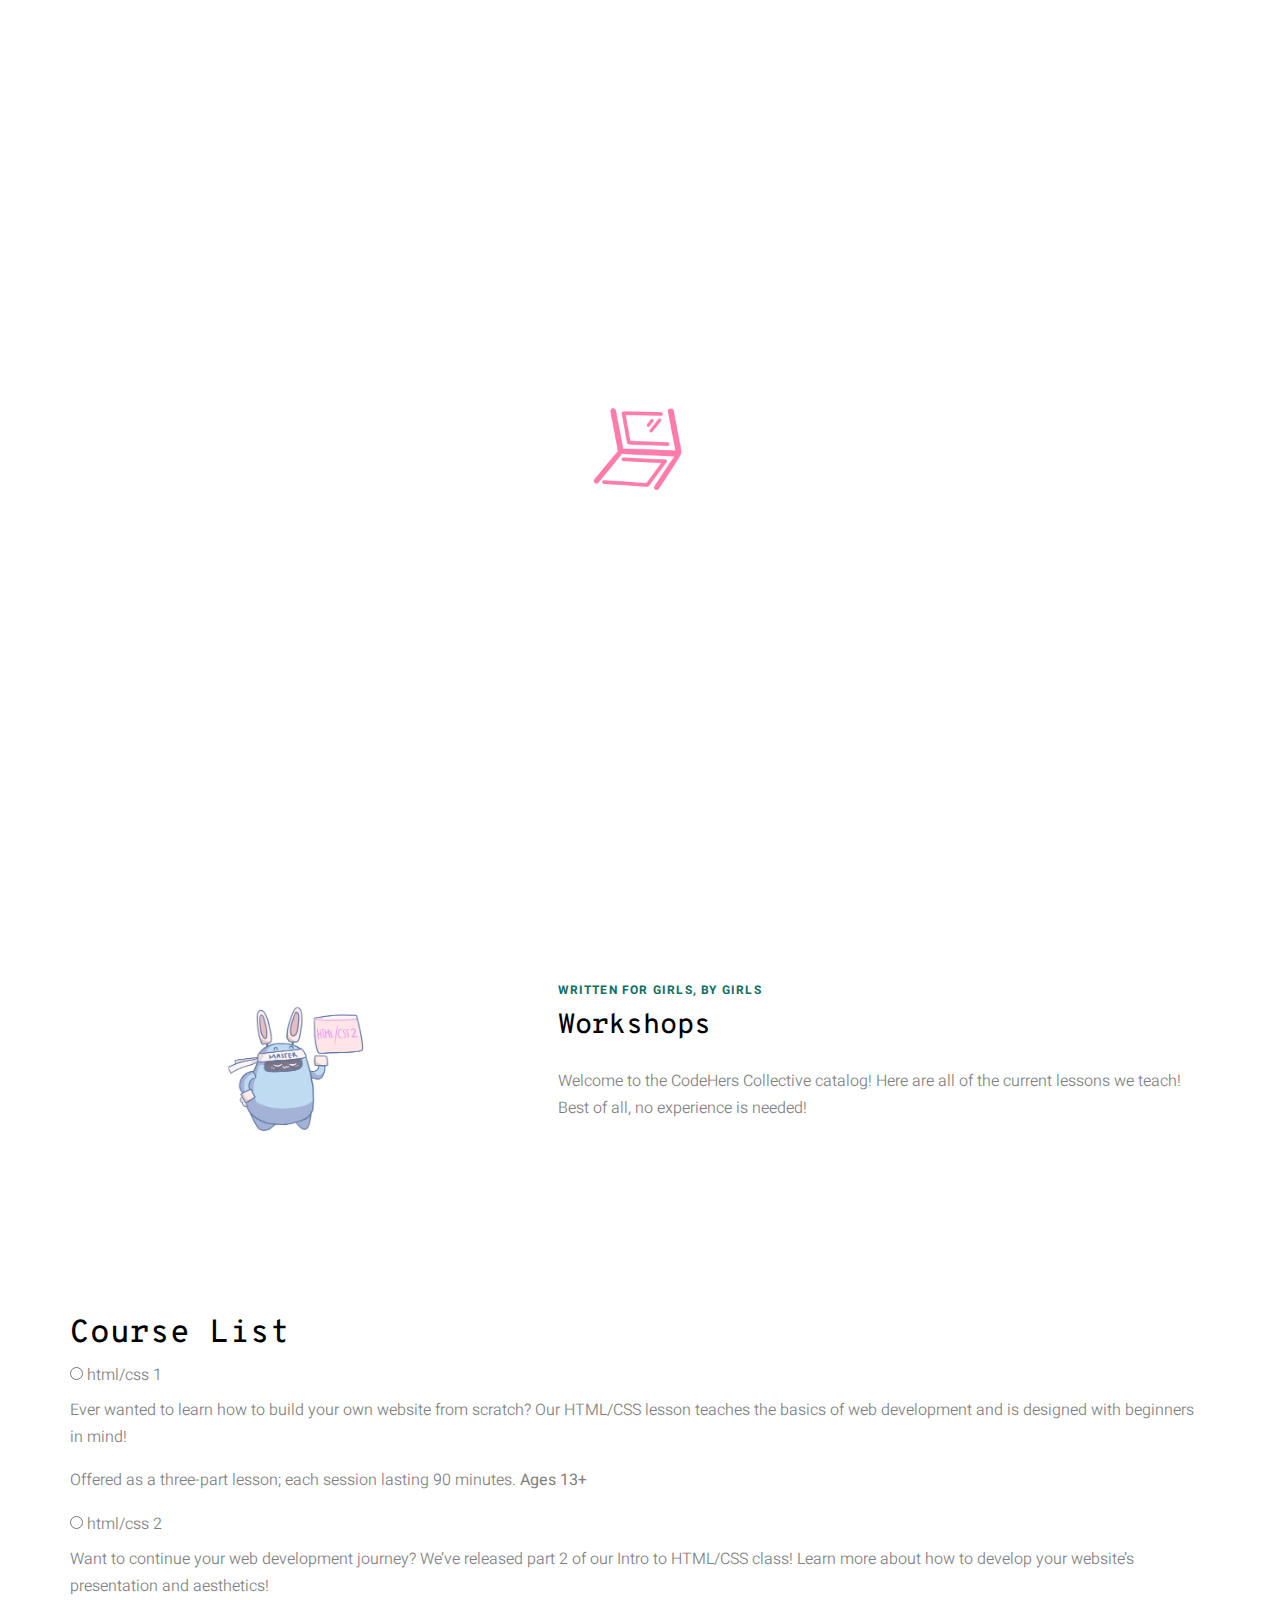
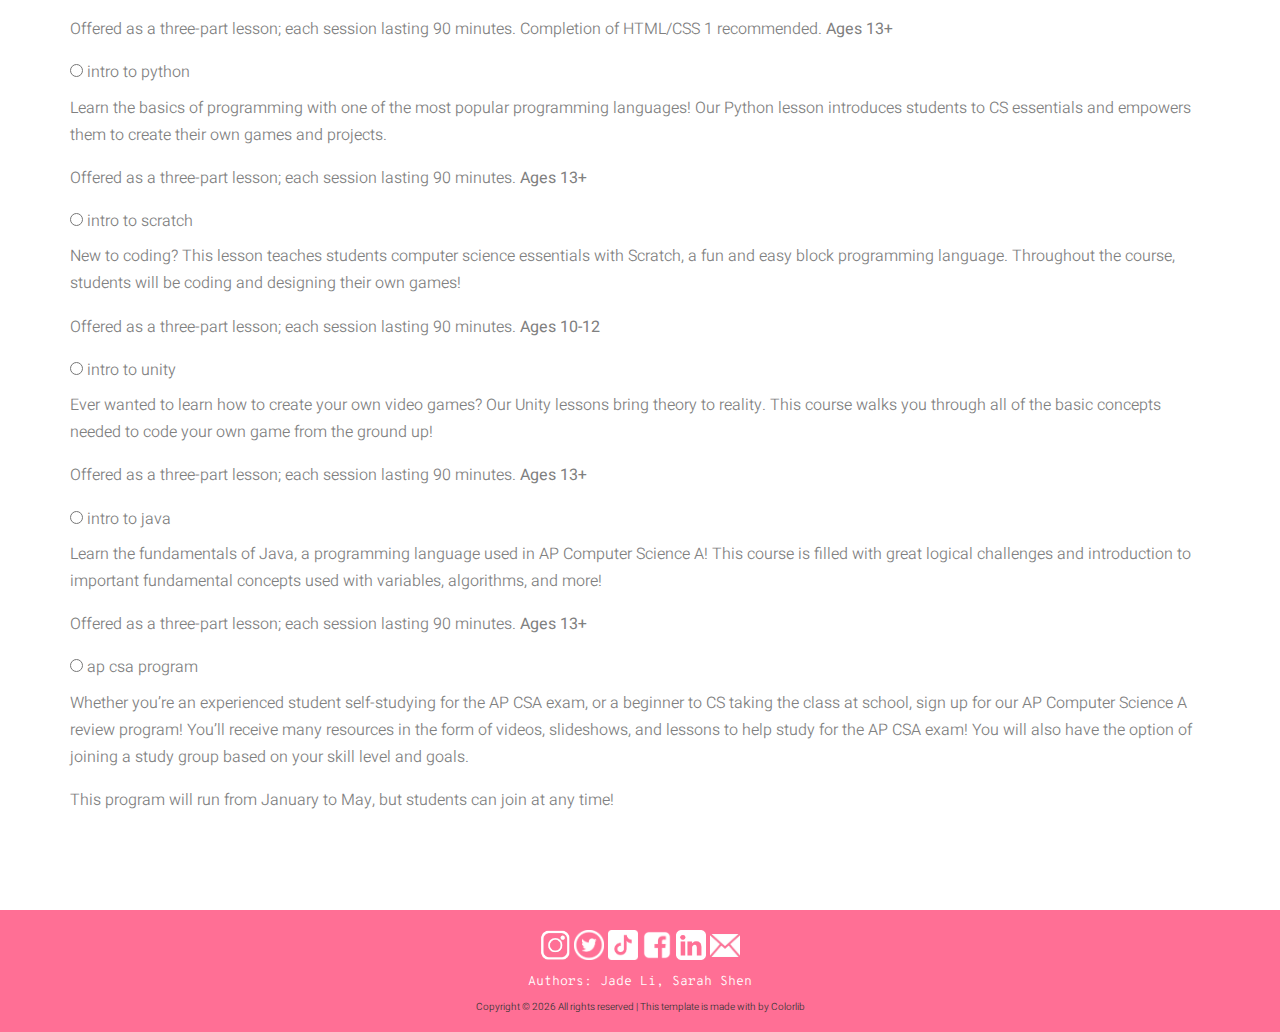
<file: curriculum.html>
<!DOCTYPE html>
<html lang="en">

  <head>
    <title>CodeHers Collective</title>
    <link rel="shortcut icon" href="images/logo_pink_transparent.png">
    <!-- Author Meta -->
    <meta name="author" content="Jade Li">
    <!-- Meta Description -->
    <meta name="description" content="">
    <!-- Meta Keyword -->
    <meta name="keywords" content="CodeHers Collective">
    <!-- meta character set -->
    <meta charset="UTF-8">
    <meta name="viewport" content="width=device-width, initial-scale=1, shrink-to-fit=no">
  
    <link rel="stylesheet" href="https://fonts.googleapis.com/css?family=Nunito+Sans:200,300,400,700,900">
    <link rel="stylesheet" href="fonts/icomoon/style.css">
    <link rel="stylesheet" href="css/bootstrap.min.css">
    <link rel="stylesheet" href="css/magnific-popup.css">
    <link rel="stylesheet" href="css/jquery-ui.css">
    <link rel="stylesheet" href="css/owl.carousel.min.css">
    <link rel="stylesheet" href="css/owl.theme.default.min.css">
    <link rel="stylesheet" href="css/bootstrap-datepicker.css">
    
    <link rel="stylesheet" href="fonts/flaticon/font/flaticon.css">
  
    <link rel="stylesheet" href="css/aos.css">
    <link rel="stylesheet" href="css/jquery.fancybox.min.css">
  
  
    <link rel="stylesheet" href="css/style.css">
  
    <link rel="preconnect" href="https://fonts.gstatic.com">
    <link href="https://fonts.googleapis.com/css2?family=Bebas+Neue&display=swap" rel="stylesheet">
  
    <link rel="preconnect" href="https://fonts.gstatic.com">
    <link href="https://fonts.googleapis.com/css2?family=Hind+Siliguri:wght@300&display=swap" rel="stylesheet">
  
    <link rel="preconnect" href="https://fonts.gstatic.com">
    <link href="https://fonts.googleapis.com/css2?family=Heebo:wght@200&display=swap" rel="stylesheet">
  
    <link rel="preconnect" href="https://fonts.gstatic.com">
    <link href="https://fonts.googleapis.com/css2?family=Overpass+Mono&display=swap" rel="stylesheet">
  </head>
  

<body data-spy="scroll" data-target=".site-navbar-target" data-offset="300">

  <div id="overlayer"></div>
  <div class="loader">
    <!--<div class="spinner-border text-primary" role="status">-->
      <img src="images/logo_pink_transparent.png" style="width:120px" class="image-fluid center">
      <span class="sr-only">Loading...</span>
    <!--</div>-->
  </div>

  <div class="site-wrap">

    <div class="site-mobile-menu site-navbar-target">
      <div class="site-mobile-menu-header">
        <div class="site-mobile-menu-close mt-3">
          <span class="icon-close2 js-menu-toggle"></span>
        </div>
      </div>
      <div class="site-mobile-menu-body"></div>
    </div> <!-- .site-mobile-menu -->


    <div class="site-navbar-wrap">
      <!--<div class="site-navbar-top">
        <div class="container py-3">
          <div class="row align-items-center">
            <div class="col-6">
              <a href="#" class="p-2 pl-0"><span class="icon-twitter"></span></a>
              <a href="#" class="p-2 pl-0"><span class="icon-facebook"></span></a>
              <a href="https://www.linkedin.com/company/codehersco/" class="p-2 pl-0" target="_blank" rel="noopener noreferrer"><span class="icon-linkedin"></span></a>
              <a href="https://www.instagram.com/codehers.co/" class="p-2 pl-0" target="_blank" rel="noopener noreferrer"><span class="icon-instagram"></span></a>
            </div>
            <div class="col-6">
              <div class="d-flex ml-auto">
                <a href="#" class="d-flex align-items-center ml-auto mr-4">
                  <span class="icon-envelope mr-2"></span>
                  <span class="d-none d-md-inline-block">codehers.co@gmail.com</span>
                </a>
              </div>
            </div>
          </div>
        </div>
      </div> -->

      <div class="site-navbar site-navbar-target js-sticky-header" style="padding-top: 10px; padding-bottom: 10px;">
        <div class="container">
          <div class="row align-items-center">
            <div class="col-2">
              <h1 class="my-0 site-logo"><a href="index.html"><img src="images/logo-white-transparent.png" alt="Image" class="img-fluid"
                    style="max-width: 90px"></a></h1>
            </div>
            <div class="col-10">
              <nav class="site-navigation text-right" role="navigation">
                <div class="container">
                  <div class="d-inline-block d-lg-none ml-md-0 mr-auto py-3"><a href="#"
                      class="site-menu-toggle js-menu-toggle text-white"><span class="icon-menu h3"></span></a></div>

                  <ul class="site-menu main-menu js-clone-nav d-none d-lg-block">
                    <li><a href="about.html" class="nav-link">About</a></li>
                    <li><a href="curriculum.html" class="nav-link">Curriculum</a></li>
                    <li>
                      <div class="dropdown">
                        <a href="#" class="nav-link dropbtn">Get Involved</a>
                        <div class="dropdown-content">
                          <a href="chapters.html" style="font-size: 15px;">chapters</a>
                          <a href="sponsors.html" style="font-size: 15px;">sponsors</a>
                          <a href="apply.html" style="font-size: 15px;">apply</a>
                        </div>
                      </div>
                    </li>
                  </ul>
                </div>
              </nav>
            </div>
          </div>
        </div>
      </div>
    </div>

    <div class="site-blocks-cover overlay" style="background-image: url(images/unitycrop.png);" data-aos="fade"
      data-stellar-background-ratio="0.5" id="home-section">
      <div class="container">
        <div class="row align-items-center text-center justify-content-center">
          <div class="col-md-12">
            <!-- <a data-fancybox data-ratio="2" href="https://vimeo.com/317571768" class="play-button d-block">
              <span class="icon-play"></span>
            </a> -->
            <h1 class="text-uppercase text-shadow">Curriculum</h1>
            <span class="sub-text mb-3 d-block"><em>Our complete catalog.</em></span>
          </div>
        </div>
      </div>
    </div>

    <div class="container site-section">
      <div class="row">
      <div class="col-lg-5">
        <img src="images/html2.png" alt = "Image" class = "image-fluid center" style="width:150px">
      </div>
      <div class="col-lg-7">
        <span class="sub-title">Written for girls, by girls</span>
        <h3 class="mb-4">Workshops</h3>
        <p>Welcome to the CodeHers Collective catalog! 
          Here are all of the current lessons we teach! 
          Best of all, no experience is needed!
        </p>
      </div>
      </div>
      
    </div>

    <div class = "container site-section" id = "course-list">
      <h2>Course List</h2>
      <div id = "offerings-container">
        <div class = "offerings-div" id = "html-css-1">
          <input type = "radio" id = "tab-1" name = "tabs">
          <label for = "tab-1">
            <div>html/css 1</div>
            <div class="cross"></div>
          </label>

          <div class = "content">
            <p class = "class-description">Ever wanted to learn how to build your own website from scratch? Our HTML/CSS lesson teaches the basics of web development and is designed with beginners in mind!</p>
            <p class = "class-req">Offered as a three-part lesson; each session lasting 90 minutes. <strong>Ages 13+</strong></p>
          </div>
        </div>

        <div class = "offerings-div" id = "html-css-2">
          <input type = "radio" id = "tab-2" name = "tabs">
          <label for = "tab-2">
            <div>html/css 2</div> 
            <div class = "cross"></div>
          </label>

          <div class = "content">
            <p class = "class-description">Want to continue your web development journey? We’ve released part 2 of our Intro to HTML/CSS class! Learn more about how to develop your website’s presentation and aesthetics!</p>
            <p class = "class-req">Offered as a three-part lesson; each session lasting 90 minutes. Completion of HTML/CSS 1 recommended. <strong>Ages 13+</strong></p>
          </div>
        </div>

        <div class = "offerings-div" id = "intro-to-python">
          <input type = "radio" id = "tab-3" name = "tabs">
          <label for = "tab-3">
            <div>intro to python</div>
            <div class = "cross"></div>
          </label>
          
          <div class = "content">
            <p class = "class-description">Learn the basics of programming with one of the most popular programming languages! Our Python lesson introduces students to CS essentials and empowers them to create their own games and projects.</p>
            <p class = "class-req">Offered as a three-part lesson; each session lasting 90 minutes. <strong>Ages 13+</strong></p>
          </div>
        </div>

        <div class = "offerings-div" id = "intro-to-scratch">
          <input type = "radio" id = "tab-4" name = "tabs">
          <label for = "tab-4">
            <div>intro to scratch</div>
            <div class = "cross"></div>
          </label>

          <div class = "content">
            <p class = "class-description">New to coding? This lesson teaches students computer science essentials with Scratch, a fun and easy block programming language. Throughout the course, students will be coding and designing their own games!</p>
            <p class = "class-req">Offered as a three-part lesson; each session lasting 90 minutes. <strong>Ages 10-12</strong></p>
          </div>
        </div>

        <div class = "offerings-div" id = "intro-to-unity">
          <input type = "radio" id = "tab-5" name = "tabs">
          <label for = "tab-5">
            <div>intro to unity</div>
            <div class = "cross"></div>
          </label>

          <div class = "content">
            <p class = "class-description">Ever wanted to learn how to create your own video games? Our Unity lessons bring theory to reality. This course walks you through all of the basic concepts needed to code your own game from the ground up!</p>
            <p class = "class-req">Offered as a three-part lesson; each session lasting 90 minutes. <strong>Ages 13+</strong></p>
          </div>
        </div>

        <div class = "offerings-div" id = "intro-to-java">
          <input type = "radio" id = "tab-6" name = "tabs">
          <label for = "tab-6">
            <div>intro to java</div>
            <div class = "cross"></div>
          </label>

          <div class = "content">
            <p class = "class-description">Learn the fundamentals of Java, a programming language used in AP Computer Science A! This course is filled with great logical challenges and introduction to important fundamental concepts used with variables, algorithms, and more!</p>
            <p class = "class-req">Offered as a three-part lesson; each session lasting 90 minutes. <strong>Ages 13+</strong></p>
          </div>
        </div>

        <div class = "offerings-div" id = "ap-csa-program">
          <input type = "radio" id = "tab-7" name = "tabs">
          <label for = "tab-7">
            <div>ap csa program</div>
            <div class = "cross"> </div>
          </label>

          <div class = "content">
            <p class = "class-description">Whether you’re an experienced student self-studying for the AP CSA exam, or a beginner to CS taking the class at school, sign up for our AP Computer Science A review program! You’ll receive many resources in the form of videos, slideshows, and lessons to help study for the AP CSA exam! You will also have the option of joining a study group based on your skill level and goals.</p>
            <p class = "class-req">This program will run from January to May, but students can join at any time!</p>
          </div>
        </div>
      </div>
    </div>

    <!--<div class="container about-section site-section" style="padding-bottom: 0px;" id="1-section">
      <div class="row align-items-center">
        <div class="col-lg-6 img-years mb-5 mb-lg-0 text-center">
          <img src="images\socialjustice.png" alt="Image" class="img-fluid">
        </div>
        <div class="col-lg-6 ml-auto">
          <h3 class="mb-4">Elementary School Social Justice Learning Program</h3>
          <span class="sub-title">Educating the next generation</span>
          <p>In this program, we partner with teachers and classrooms in local Elementary schools to give virtual
            interactive lessons regarding diversity, equality, and education. We create a safe environment where
            Elementary students can ask and talk about current events that confuse them and concepts they may not fully
            understand, all in an appropriate lens. Our goal is to empower the youth, and the next generation to grow
            with the skills, knowledge, and mindset to create a better community, California, and America.
          </p>
        </div>
      </div>
    </div>

    <div class="container about-section site-section" style="padding-bottom: 0px;" id="2-section">
      <div class="row align-items-center">
        <div class="col-lg-6 img-years mb-5 mb-lg-0 text-center">
          <img src="images\summit.png" alt="Image" class="img-fluid">
        </div>
        <div class="col-lg-6 ml-auto">
          <h3 class="mb-4">"This is Change" Student Political Advocacy Summit</h3>
          <span class="sub-title">In Partnership With: Bay Area Student Activists and Students for Social Change</span>
          <span class="sub-title">September 27th, 2 PM</span>
          <p>This summit, in partnership with two Bay Area student activist organizations and seven other youth
            social justice and political organizations, we created the “This is Change” Student Political Advocacy
            Summit. In the summit, we discussed the three major topics of racial justice, student mental health, and
            climate advocacy, working to create actionability and move forward each of these realms with our attendees.
          </p>
        </div>
      </div>
    </div>

    <div class="container about-section site-section" style="padding-bottom: 0px;" id="3-section">
      <div class="row align-items-center">
        <div class="col-lg-6 img-years mb-5 mb-lg-0 text-center">
          <img src="images\localpolitics.png" alt="Image" class="img-fluid">
        </div>
        <div class="col-lg-6 ml-auto">
          <h3 class="mb-4">Local and State Politics Education Initiative</h3>
          <span class="sub-title">Creating awareness and involvement</span>
          <p>This initiative encompasses multiple events and outreach programs such as a student voter preregistration
            drive, local community voter education, and social media educational infographics that cover a variety of
            local and state issues. One such event was our “What’s On Your Ballot?” informational event in which we
            educated students and local residents on what would be on their ballots as well as specific state-wide
            propositions that they would have the chance to vote on this year. We took questions and addressed
            surrounding conversations around each side of the vote to fully educate our attendees from an unbiased and
            objective standpoint.
          </p>

        </div>
      </div>
    </div>

    <div class="container about-section site-section" style="padding-bottom: 0px;" id="4-section">
      <div class="row align-items-center">
        <div class="col-lg-6 img-years mb-5 mb-lg-0 text-center">
          <img src="images\convo.png" alt="Image" class="img-fluid">
        </div>
        <div class="col-lg-6 ml-auto">
          <h3 class="mb-4">Social Justice Discussions Project (w/ Elephant in the Room and the Parth & Pratham Show)
          </h3>
          <span class="sub-title">Expanding Conversations</span>
          <p>Utilizing our Reverse Debates methodology from previous initiatives, we pushed forward a series of live
            streams and podcast episodes. We discussed various topics in politics and social justice. Episodes and
            videos featured organizations in the DPC and figures outside, such as the Dublin High Black Student Union,
            the Dublin High GSA, and Elephant in the Room, as well as the Parth and Pratham student podcast and Dublin
            City councilmembers.
          </p>

        </div>
      </div>
    </div>
    <br>
    <br>-->
    <!-- 
    <div class="container about-section site-section" style="padding-bottom: 0px;" id="5-section">
      <div class="row align-items-center">
        <div class="col-lg-6 img-years mb-5 mb-lg-0 text-center">
          <img src="images\fullscratch.jpg" alt="Image" class="img-fluid">
        </div>
        <div class="col-lg-6 ml-auto">
          <h3 class="mb-4">Social Media Education Initiative</h3>
          <span class="sub-title">Principles of Engineering</span>
          <span class="sub-title">March 4th, 2019 - March 19th, 2019</span>
          <p>For this project, my partner and I were tasked to design a bridge using the Bridge Designer
            2016 Software to be as stable as possible. The only constraint were that the bridges had to be
            under $300,000, and over 24 meters high. My partner and I each created two bridges, and I came up with the
            under arch bridge style that we eventually used for the final design. I used my intuition to determine that
            an underarching bridge would be best due to its nature of constantly changing slopes of supports. This would
            create an intricate support system that holds up the middle of the bridge well even with a smaller amount of
            material there. I thought that since the members would hold each other up, this would be most efficient. I
            developed my understanding of the distribution of force and how it affects structures. You can view our
            documentation here <a
              href="https://docs.google.com/document/d/10qczynTqU_9u_kYNeg0iFa1t5eU1PyurajgNDR7HVZw/edit?usp=sharing"
              target="_blank">here</a>, and the rubric for the project <a
              href="https://docs.google.com/document/d/12otGe38XjKGv55K6sj0f7wh5HOss0pq_vENc1BKS4s8/edit?usp=sharing"
              target="_blank">here</a>.</p>
        </div>
      </div>
    </div> -->

    <!-- <div class="container about-section site-section" style="padding-bottom: 0px;" id="6-section">
      <div class="row align-items-center">
        <div class="col-lg-6 img-years mb-5 mb-lg-0 text-center">
          <img src="images\dublinshield.png" alt="Image" class="img-fluid">
        </div>
        <div class="col-lg-6 ml-auto">
          <h3 class="mb-4">DPC Column in the Shield Newspaper</h3>
          <span class="sub-title">Writing and Reading</span>
          <span class="sub-title">September 16th, 2019 - September 20th, 2019</span>
          <p>With our column in the Dublin Shield newspaper, we seek to expand the readership of our events, programs,
            and events. The DPC column also allows our individual clubs and organizations under our umbrella. They are
            able to voice their events and beliefs surrounding various topics in both politics and social justice with
            our school and city.
          </p>
        </div>
      </div>
    </div> -->

    <footer class="site-footer" style=" padding-top: 0px; padding-bottom: 0px;">
      <div id="credits-footer">
        <div id="social-media">
          <a href = "https://www.instagram.com/codehers.co/" target="_blank" class = "social-link">
            <img class = "social-media-icon" src = "images/instagram.png" alt = "Instagram">
          </a>

          <a href = "https://twitter.com/codehersco" target="_blank" class = "social-link">
            <img class = "social-media-icon" src = "images/twitter.png" alt  = "Twitter">
          </a>

          <a href = "https://www.tiktok.com/@codehersco?lang=en" target="_blank" class = "social-link">
            <img class = "social-media-icon" src = "images/tiktok.png" alt="TikTok">
          </a>


          <a href = "https://www.facebook.com/codehers.co" target="_blank" class = "social-link">
            <img class = "social-media-icon" src = "images/facebook.png" alt = "Facebook">
          </a>


          <a href = "https://www.linkedin.com/company/codehersco/" target="_blank" class = "social-link">
            <img class = "social-media-icon" src = "images/linkedin.png" alt = "LinkedIn">
          </a>

          <a href = "mailto:codehers.co@gmail.com" target="_blank" class = "social-link">
            <img class = "social-media-icon" src = "images/email.png" alt = "Email">
          </a>
        </div>
      </div>
      <div class="container">
        <div class="row text-center row justify-content-center">
          <h6 class="font-weight-light text-white">Authors: Jade Li, Sarah Shen</h6>
          <div class="col-md-12">
            <p style="font-size:10px; color:#333333">
              <!-- Link back to Colorlib can't be removed. Template is licensed under CC BY 3.0. -->
              Copyright &copy;
              <script>document.write(new Date().getFullYear());</script> All rights reserved | This template is made
              with <i class="text-danger" aria-hidden="true"></i> by <a href="https://colorlib.com" target="_blank"
                style="color:#333333">Colorlib</a>
              <!-- Link back to Colorlib can't be removed. Template is licensed under CC BY 3.0. -->
            </p>
          </div>
        </div>
      </div>
    </footer>
  </div>

  <script src="js/jquery-3.3.1.min.js"></script>
  <script src="js/jquery-ui.js"></script>
  <script src="js/popper.min.js"></script>
  <script src="js/bootstrap.min.js"></script>
  <script src="js/owl.carousel.min.js"></script>
  <script src="js/jquery.countdown.min.js"></script>
  <script src="js/jquery.magnific-popup.min.js"></script>
  <script src="js/bootstrap-datepicker.min.js"></script>
  <script src="js/aos.js"></script>
  <script src="js/jquery.sticky.js"></script>
  <script src="js/jquery.easing.1.3.js"></script>

  <script src="js/jquery.fancybox.min.js"></script>
  <script src="js/main.js"></script>


</body>

</html>
</file>
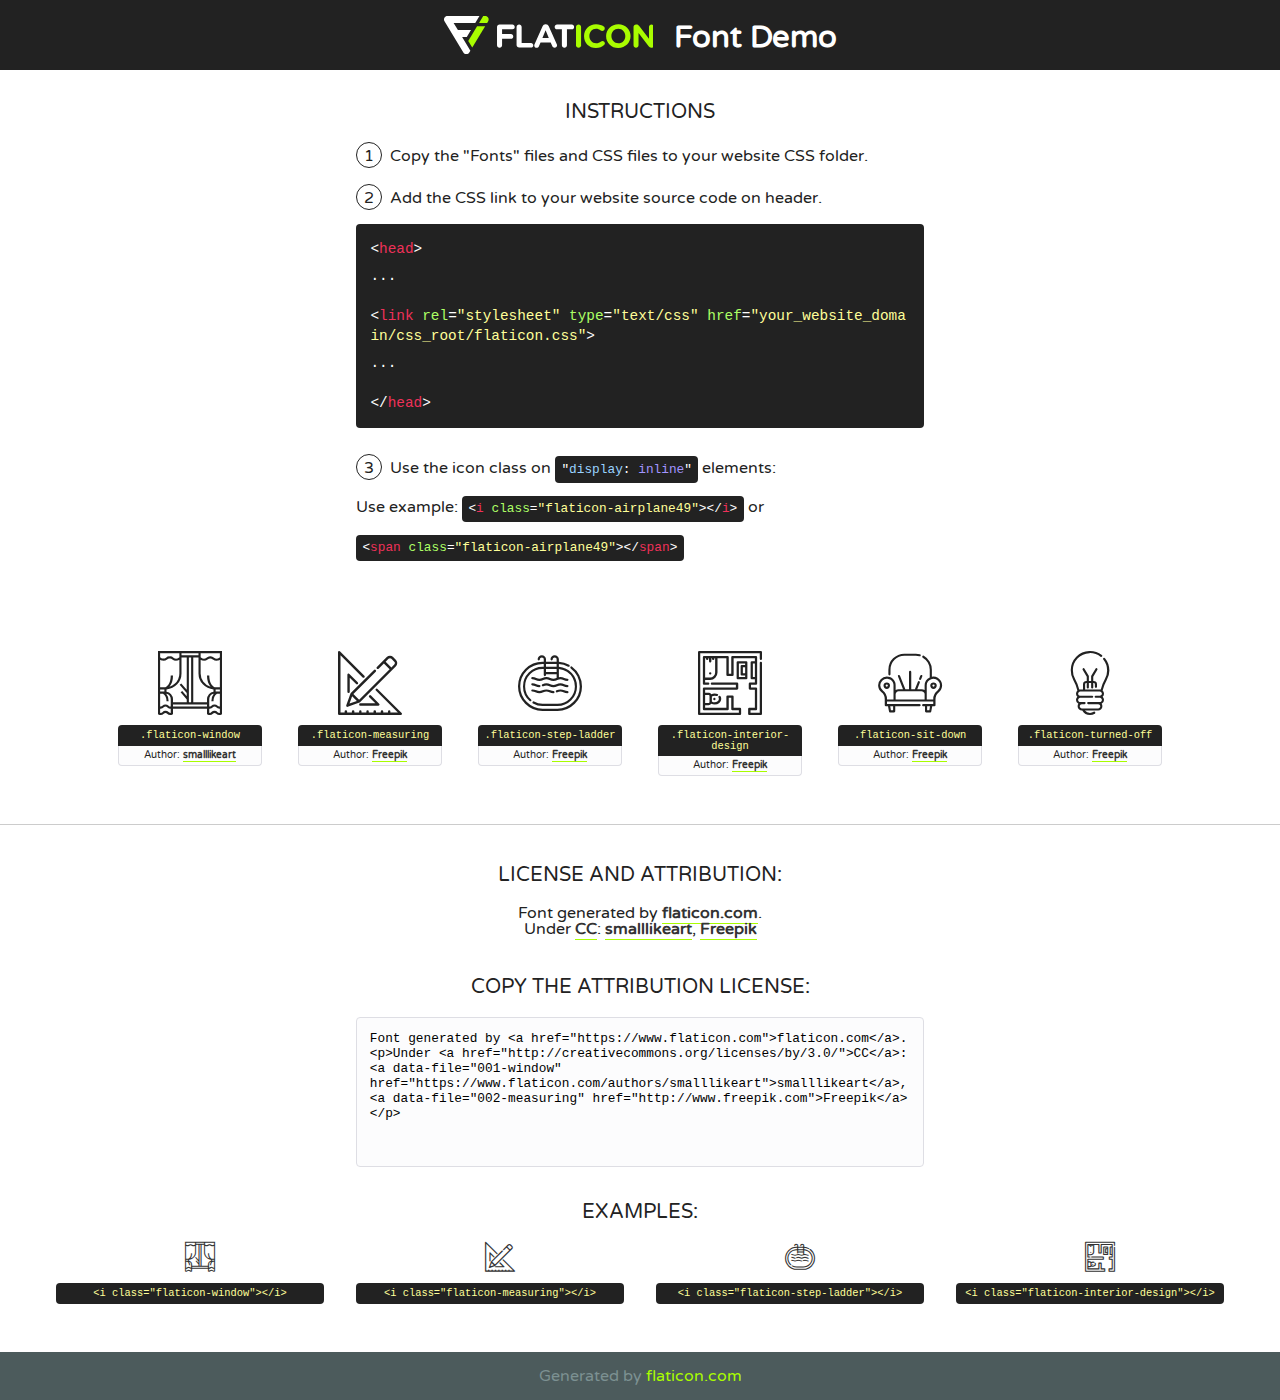
<file: fonts/flaticon/font/flaticon.html>
<!DOCTYPE html>
<!--
  Flaticon icon font: Flaticon
  Creation date: 01/03/2019 00:45
-->
<html>
<!DOCTYPE html>
<html>

<head>
    <title>Flaticon WebFont</title>
    <link href="http://fonts.googleapis.com/css?family=Varela+Round" rel="stylesheet" type="text/css" />
    <link rel="stylesheet" type="text/css" href="flaticon.css">
    <meta charset="UTF-8">
    <style>
    html, body, div, span, applet, object, iframe,
    h1, h2, h3, h4, h5, h6, p, blockquote, pre,
    a, abbr, acronym, address, big, cite, code,
    del, dfn, em, img, ins, kbd, q, s, samp,
    small, strike, strong, sub, sup, tt, var,
    b, u, i, center,
    dl, dt, dd, ol, ul, li,
    fieldset, form, label, legend,
    table, caption, tbody, tfoot, thead, tr, th, td,
    article, aside, canvas, details, embed, 
    figure, figcaption, footer, header, hgroup, 
    menu, nav, output, ruby, section, summary,
    time, mark, audio, video {
        margin: 0;
        padding: 0;
        border: 0;
        font-size: 100%;
        font: inherit;
        vertical-align: baseline;
    }
    /* HTML5 display-role reset for older browsers */
    article, aside, details, figcaption, figure, 
    footer, header, hgroup, menu, nav, section {
        display: block;
    }
    body {
        line-height: 1;
    }
    ol, ul {
        list-style: none;
    }
    blockquote, q {
        quotes: none;
    }
    blockquote:before, blockquote:after,
    q:before, q:after {
        content: '';
        content: none;
    }
    table {
        border-collapse: collapse;
        border-spacing: 0;
    }
    body {
        font-family: 'Varela Round', Helvetica, Arial, sans-serif;
        font-size: 16px;
        color: #222;
    }
    a {
        color: #333;
        border-bottom: 1px solid #a9fd00;
        font-weight: bold;
        text-decoration: none;
    }
    * {
        -moz-box-sizing: border-box;
        -webkit-box-sizing: border-box;
        box-sizing: border-box;
        margin: 0;
        padding: 0;
    }
    [class^="flaticon-"]:before, [class*=" flaticon-"]:before, [class^="flaticon-"]:after, [class*=" flaticon-"]:after {
        font-family: Flaticon;
        font-size: 30px;
        font-style: normal;
        margin-left: 20px;
        color: #333;
    }
    .wrapper {
        max-width: 600px;
        margin: auto;
        padding: 0 1em;
    }
    .title {
        font-size: 1.25em;
        text-align: center;
        margin-bottom: 1em;
        text-transform: uppercase;
    }
    header {
        text-align: center;
        background-color: #222;
        color: #fff;
        padding: 1em;
    }
    header .logo {
        width: 210px;
        height: 38px;
        display: inline-block;
        vertical-align: middle;
        margin-right: 1em;
        border: none;
    }
    header strong {
        font-size: 1.95em;
        font-weight: bold;
        vertical-align: middle;
        margin-top: 5px;
        display: inline-block;
    }
    .demo {
        margin: 2em auto;
        line-height: 1.25em;
    }
    .demo ul li {
        margin-bottom: 1em;
    }
    .demo ul li .num {
        color: #222;
        border-radius: 20px;
        display: inline-block;
        width: 26px;
        padding: 3px;
        height: 26px;
        text-align: center;
        margin-right: 0.5em;
        border: 1px solid #222;
    }
    .demo ul li code {
        background-color: #222;
        border-radius: 4px;
        padding: 0.25em 0.5em;
        display: inline-block;
        color: #fff;
        font-family: Consolas,Monaco,Lucida Console,Liberation Mono,DejaVu Sans Mono,Bitstream Vera Sans Mono,Courier New, monospace;
        font-weight: lighter;
        margin-top: 1em;
        font-size: 0.8em;
        word-break: break-all;
    }
    .demo ul li code.big {
        padding: 1em;
        font-size: 0.9em;
    }
    .demo ul li code .red {
        color: #EF3159;
    }
    .demo ul li code .green {
        color: #ACFF65;
    }
    .demo ul li code .yellow {
        color: #FFFF99;
    }
    .demo ul li code .blue {
        color: #99D3FF;
    }
    .demo ul li code .purple {
        color: #A295FF;
    }
    .demo ul li code .dots {
        margin-top: 0.5em;
        display: block;
    }
    #glyphs {
        border-bottom: 1px solid #ccc;
        padding: 2em 0;
        text-align: center;
    }
    .glyph {
        display: inline-block;
        width: 9em;
        margin: 1em;
        text-align: center;
        vertical-align: top;
        background: #FFF;
    }
    .glyph .glyph-icon {
        padding: 10px;
        display: block;
        font-family:"Flaticon";
        font-size: 64px;
        line-height: 1;
    }
    .glyph .glyph-icon:before {
        font-size: 64px;
        color: #222;
        margin-left: 0;
    }
    .class-name {
        font-size: 0.65em;
        background-color: #222;
        color: #fff;
        border-radius: 4px 4px 0 0;
        padding: 0.5em;
        color: #FFFF99;
        font-family: Consolas,Monaco,Lucida Console,Liberation Mono,DejaVu Sans Mono,Bitstream Vera Sans Mono,Courier New, monospace;
    }
    .author-name {
        font-size: 0.6em;
        background-color: #fcfcfd;
        border: 1px solid #DEDEE4;
        border-top: 0;
        border-radius: 0 0 4px 4px;
        padding: 0.5em;
    }
    .class-name:last-child {
        font-size: 10px;
        color:#888;
    }
    .class-name:last-child a {
        font-size: 10px;
        color:#555;
    }
    .class-name:last-child a:hover {
        color:#a9fd00;
    }
    .glyph > input {
        display: block;
        width: 100px;
        margin: 5px auto;
        text-align: center;
        font-size: 12px;
        cursor: text;
    }
    .glyph > input.icon-input {
        font-family:"Flaticon";
        font-size: 16px;
        margin-bottom: 10px;
    }
    .attribution .title {
        margin-top: 2em;
    }
    .attribution textarea {
        background-color: #fcfcfd;
        padding: 1em;
        border: none;
        box-shadow: none;
        border: 1px solid #DEDEE4;
        border-radius: 4px;
        resize: none;
        width: 100%;
        height: 150px;
        font-size: 0.8em;
        font-family: Consolas,Monaco,Lucida Console,Liberation Mono,DejaVu Sans Mono,Bitstream Vera Sans Mono,Courier New, monospace;
        -webkit-appearance: none;
    }
    .iconsuse {
        margin: 2em auto;
        text-align: center;
        max-width: 1200px;
    }
    .iconsuse:after {
        content: '';
        display: table;
        clear: both;
    }
    .iconsuse .image {
        float: left;
        width: 25%;
        padding: 0 1em;
    }
    .iconsuse .image p {
        margin-bottom: 1em;
    }
    .iconsuse .image span {
        display: block;
        font-size: 0.65em;
        background-color: #222;
        color: #fff;
        border-radius: 4px;
        padding: 0.5em;
        color: #FFFF99;
        margin-top: 1em;
        font-family: Consolas,Monaco,Lucida Console,Liberation Mono,DejaVu Sans Mono,Bitstream Vera Sans Mono,Courier New, monospace;
    }
    #footer {
        text-align: center;
        background-color: #4C5B5C;
        color: #7c9192;
        padding: 1em;
    }
    #footer a {
        border: none;
        color: #a9fd00;
        font-weight: normal;
    }
    @media (max-width: 960px) {
        .iconsuse .image {
            width: 50%;
        }
    }
    @media (max-width: 560px) {
        .iconsuse .image {
            width: 100%;
        }
    }
    </style>
</head>

<body class="characters-off">

    <header>
        <a href="https://www.flaticon.com" target="_blank" class="logo">
            <svg version="1.1" xmlns="http://www.w3.org/2000/svg" xmlns:xlink="http://www.w3.org/1999/xlink" xmlns:a="http://ns.adobe.com/AdobeSVGViewerExtensions/3.0/" viewBox="0 0 560.875 102.036" enable-background="new 0 0 560.875 102.036" xml:space="preserve">
                <defs>
                </defs>
                <g>
                    <g class="letters">
                        <path fill="#ffffff" d="M141.596,29.675c0-3.777,2.985-6.767,6.764-6.767h34.438c3.426,0,6.15,2.728,6.15,6.15
                        c0,3.43-2.724,6.149-6.15,6.149h-27.674v13.091h23.719c3.429,0,6.151,2.724,6.151,6.15c0,3.43-2.723,6.149-6.151,6.149h-23.719
                        v17.574c0,3.773-2.986,6.761-6.764,6.761c-3.779,0-6.764-2.989-6.764-6.761V29.675z"></path>
                        <path fill="#ffffff" d="M193.844,29.149c0-3.781,2.985-6.767,6.764-6.767c3.776,0,6.763,2.985,6.763,6.767v42.957h25.039
                        c3.426,0,6.149,2.726,6.149,6.153c0,3.425-2.723,6.15-6.149,6.15h-31.802c-3.779,0-6.764-2.986-6.764-6.768V29.149z"></path>
                        <path fill="#ffffff" d="M241.891,75.71l21.438-48.407c1.492-3.341,4.215-5.357,7.906-5.357h0.792
                        c3.686,0,6.323,2.017,7.815,5.357l21.439,48.407c0.436,0.967,0.701,1.845,0.701,2.723c0,3.602-2.809,6.501-6.414,6.501
                        c-3.161,0-5.269-1.845-6.499-4.655l-4.132-9.661h-27.059l-4.301,10.102c-1.144,2.631-3.426,4.214-6.237,4.214
                        c-3.517,0-6.24-2.81-6.24-6.325C241.1,77.64,241.451,76.677,241.891,75.71z M279.932,58.666l-8.521-20.297l-8.526,20.297H279.932
                        z"></path>
                        <path fill="#ffffff" d="M314.864,35.387H301.86c-3.429,0-6.239-2.813-6.239-6.238c0-3.429,2.811-6.24,6.239-6.24h39.533
                        c3.426,0,6.237,2.811,6.237,6.24c0,3.425-2.811,6.238-6.237,6.238h-13.001v42.785c0,3.773-2.99,6.761-6.764,6.761
                        c-3.779,0-6.764-2.989-6.764-6.761V35.387z"></path>
                        <path fill="#A9FD00" d="M352.615,29.149c0-3.781,2.985-6.767,6.767-6.767c3.774,0,6.761,2.985,6.761,6.767v49.024
                        c0,3.773-2.987,6.761-6.761,6.761c-3.781,0-6.767-2.989-6.767-6.761V29.149z"></path>
                        <path fill="#A9FD00" d="M374.132,53.836v-0.179c0-17.481,13.178-31.801,32.065-31.801c9.22,0,15.459,2.458,20.557,6.238
                        c1.402,1.054,2.637,2.985,2.637,5.357c0,3.692-2.985,6.59-6.681,6.59c-1.845,0-3.071-0.702-4.044-1.319
                        c-3.776-2.813-7.729-4.393-12.562-4.393c-10.364,0-17.831,8.611-17.831,19.154v0.173c0,10.542,7.291,19.329,17.831,19.329
                        c5.715,0,9.492-1.756,13.359-4.834c1.049-0.874,2.458-1.491,4.039-1.491c3.429,0,6.325,2.813,6.325,6.236
                        c0,2.106-1.056,3.78-2.282,4.834c-5.539,4.834-12.036,7.733-21.878,7.733C387.572,85.464,374.132,71.493,374.132,53.836z"></path>
                        <path fill="#A9FD00" d="M433.009,53.836v-0.179c0-17.481,13.79-31.801,32.766-31.801c18.981,0,32.592,14.143,32.592,31.628v0.173
                        c0,17.483-13.785,31.807-32.769,31.807C446.625,85.464,433.009,71.32,433.009,53.836z M484.224,53.836v-0.179
                        c0-10.539-7.725-19.326-18.626-19.326c-10.893,0-18.449,8.611-18.449,19.154v0.173c0,10.542,7.73,19.329,18.626,19.329
                        C476.676,72.986,484.224,64.378,484.224,53.836z"></path>
                        <path fill="#A9FD00" d="M506.233,29.321c0-3.774,2.99-6.763,6.767-6.763h1.401c3.252,0,5.183,1.583,7.029,3.953l26.093,34.265
                        V29.059c0-3.692,2.99-6.677,6.681-6.677c3.683,0,6.671,2.985,6.671,6.677v48.934c0,3.78-2.987,6.765-6.764,6.765h-0.436
                        c-3.257,0-5.188-1.581-7.034-3.953l-27.056-35.492v32.944c0,3.687-2.985,6.676-6.678,6.676c-3.683,0-6.673-2.989-6.673-6.676
                        V29.321z"></path>
                    </g>
                    <g class="insignia">
                        <path fill="#ffffff" d="M48.372,56.137h12.517l11.156-18.537H37.186L25.688,18.539h57.825L94.668,0H9.271
                        C5.925,0,2.842,1.801,1.198,4.716c-1.644,2.907-1.593,6.482,0.134,9.343l50.38,83.501c1.678,2.781,4.689,4.476,7.938,4.476
                        c3.246,0,6.257-1.695,7.935-4.476l2.898-4.804L48.372,56.137z"></path>
                        <g class="i">
                            <path fill="#A9FD00" d="M93.575,18.539h0.031v0.004l21.652,0.004l2.705-4.488c1.727-2.861,1.778-6.436,0.133-9.343
                            C116.454,1.801,113.371,0,110.026,0h-5.294L93.575,18.539z"></path>
                            <polygon fill="#A9FD00" points="88.291,27.356 64.725,66.486 75.519,84.404 109.942,27.356"></polygon>
                        </g>
                    </g>
                </g>
            </svg>
        </a>
        <strong>Font Demo</strong>
    </header>


    <section class="demo wrapper">

        <p class="title">Instructions</p>

        <ul>
            <li>
                <span class="num">1</span>Copy the "Fonts" files and CSS files to your website CSS folder.
            </li>
            <li>
                <span class="num">2</span>Add the CSS link to your website source code on header.
                <code class="big">
                    &lt;<span class="red">head</span>&gt;
                    <br/><span class="dots">...</span>
                    <br/>&lt;<span class="red">link</span> <span class="green">rel</span>=<span class="yellow">"stylesheet"</span> <span class="green">type</span>=<span class="yellow">"text/css"</span> <span class="green">href</span>=<span class="yellow">"your_website_domain/css_root/flaticon.css"</span>&gt;
                    <br/><span class="dots">...</span>
                    <br/>&lt;/<span class="red">head</span>&gt;
                </code>
            </li>

            <li>
                <p>
                    <span class="num">3</span>Use the icon class on <code>"<span class="blue">display</span>:<span class="purple"> inline</span>"</code> elements:
                    <br />
                    Use example: <code>&lt;<span class="red">i</span> <span class="green">class</span>=<span class="yellow">&quot;flaticon-airplane49&quot;</span>&gt;&lt;/<span class="red">i</span>&gt;</code> or <code>&lt;<span class="red">span</span> <span class="green">class</span>=<span class="yellow">&quot;flaticon-airplane49&quot;</span>&gt;&lt;/<span class="red">span</span>&gt;</code>
            </li>
        </ul>

    </section>




   <section id="glyphs">          
    
      
        <div class="glyph"><div class="glyph-icon flaticon-window"></div>
            <div class="class-name">.flaticon-window</div>
            <div class="author-name">Author: <a data-file="001-window" href="https://www.flaticon.com/authors/smalllikeart">smalllikeart</a> </div> 
        </div>        
        
        <div class="glyph"><div class="glyph-icon flaticon-measuring"></div>
            <div class="class-name">.flaticon-measuring</div>
            <div class="author-name">Author: <a data-file="002-measuring" href="http://www.freepik.com">Freepik</a> </div> 
        </div>        
        
        <div class="glyph"><div class="glyph-icon flaticon-step-ladder"></div>
            <div class="class-name">.flaticon-step-ladder</div>
            <div class="author-name">Author: <a data-file="003-step-ladder" href="http://www.freepik.com">Freepik</a> </div> 
        </div>        
        
        <div class="glyph"><div class="glyph-icon flaticon-interior-design"></div>
            <div class="class-name">.flaticon-interior-design</div>
            <div class="author-name">Author: <a data-file="004-interior-design" href="http://www.freepik.com">Freepik</a> </div> 
        </div>        
        
        <div class="glyph"><div class="glyph-icon flaticon-sit-down"></div>
            <div class="class-name">.flaticon-sit-down</div>
            <div class="author-name">Author: <a data-file="005-sit-down" href="http://www.freepik.com">Freepik</a> </div> 
        </div>        
        
        <div class="glyph"><div class="glyph-icon flaticon-turned-off"></div>
            <div class="class-name">.flaticon-turned-off</div>
            <div class="author-name">Author: <a data-file="006-turned-off" href="http://www.freepik.com">Freepik</a> </div> 
        </div>        
        

    </section>



    <section class="attribution wrapper"   style="text-align:center;">

      <div class="title">License and attribution:</div><div class="attrDiv">Font generated by <a href="https://www.flaticon.com">flaticon.com</a>. <div><p>Under <a href="http://creativecommons.org/licenses/by/3.0/">CC</a>: <a data-file="001-window" href="https://www.flaticon.com/authors/smalllikeart">smalllikeart</a>, <a data-file="002-measuring" href="http://www.freepik.com">Freepik</a></p>  </div>
      </div>
      <div class="title">Copy the Attribution License:</div>

    <textarea onclick="this.focus();this.select();">Font generated by &lt;a href=&quot;https://www.flaticon.com&quot;&gt;flaticon.com&lt;/a&gt;. <p>Under <a href="http://creativecommons.org/licenses/by/3.0/">CC</a>: <a data-file="001-window" href="https://www.flaticon.com/authors/smalllikeart">smalllikeart</a>, <a data-file="002-measuring" href="http://www.freepik.com">Freepik</a></p>  
     </textarea>

    </section>

    <section class="iconsuse">

          <div class="title">Examples:</div>            
             
            <div class="image">
                <p>
                    <i class="glyph-icon flaticon-window"></i> 
                    <span>&lt;i class=&quot;flaticon-window&quot;&gt;&lt;/i&gt;</span>
                </p>
            </div>
            
            <div class="image">
                <p>
                    <i class="glyph-icon flaticon-measuring"></i> 
                    <span>&lt;i class=&quot;flaticon-measuring&quot;&gt;&lt;/i&gt;</span>
                </p>
            </div>
            
            <div class="image">
                <p>
                    <i class="glyph-icon flaticon-step-ladder"></i> 
                    <span>&lt;i class=&quot;flaticon-step-ladder&quot;&gt;&lt;/i&gt;</span>
                </p>
            </div>
            
            <div class="image">
                <p>
                    <i class="glyph-icon flaticon-interior-design"></i> 
                    <span>&lt;i class=&quot;flaticon-interior-design&quot;&gt;&lt;/i&gt;</span>
                </p>
            </div>
                       
        </div>
                            
    </section>

<div id="footer">
    <div>Generated by <a href="https://www.flaticon.com">flaticon.com</a>
    </div>
</div>



</body>
</html>
</file>
<file: fonts/icomoon/style.css>
@font-face {
  font-family: 'icomoon';
  src:  url('fonts/icomoon.eot?10si43');
  src:  url('fonts/icomoon.eot?10si43#iefix') format('embedded-opentype'),
    url('fonts/icomoon.ttf?10si43') format('truetype'),
    url('fonts/icomoon.woff?10si43') format('woff'),
    url('fonts/icomoon.svg?10si43#icomoon') format('svg');
  font-weight: normal;
  font-style: normal;
}

[class^="icon-"], [class*=" icon-"] {
  /* use !important to prevent issues with browser extensions that change fonts */
  font-family: 'icomoon' !important;
  speak: none;
  font-style: normal;
  font-weight: normal;
  font-variant: normal;
  text-transform: none;
  line-height: 1;

  /* Better Font Rendering =========== */
  -webkit-font-smoothing: antialiased;
  -moz-osx-font-smoothing: grayscale;
}

.icon-asterisk:before {
  content: "\f069";
}
.icon-plus:before {
  content: "\f067";
}
.icon-question:before {
  content: "\f128";
}
.icon-minus:before {
  content: "\f068";
}
.icon-glass:before {
  content: "\f000";
}
.icon-music:before {
  content: "\f001";
}
.icon-search:before {
  content: "\f002";
}
.icon-envelope-o:before {
  content: "\f003";
}
.icon-heart:before {
  content: "\f004";
}
.icon-star:before {
  content: "\f005";
}
.icon-star-o:before {
  content: "\f006";
}
.icon-user:before {
  content: "\f007";
}
.icon-film:before {
  content: "\f008";
}
.icon-th-large:before {
  content: "\f009";
}
.icon-th:before {
  content: "\f00a";
}
.icon-th-list:before {
  content: "\f00b";
}
.icon-check:before {
  content: "\f00c";
}
.icon-close:before {
  content: "\f00d";
}
.icon-remove:before {
  content: "\f00d";
}
.icon-times:before {
  content: "\f00d";
}
.icon-search-plus:before {
  content: "\f00e";
}
.icon-search-minus:before {
  content: "\f010";
}
.icon-power-off:before {
  content: "\f011";
}
.icon-signal:before {
  content: "\f012";
}
.icon-cog:before {
  content: "\f013";
}
.icon-gear:before {
  content: "\f013";
}
.icon-trash-o:before {
  content: "\f014";
}
.icon-home:before {
  content: "\f015";
}
.icon-file-o:before {
  content: "\f016";
}
.icon-clock-o:before {
  content: "\f017";
}
.icon-road:before {
  content: "\f018";
}
.icon-download:before {
  content: "\f019";
}
.icon-arrow-circle-o-down:before {
  content: "\f01a";
}
.icon-arrow-circle-o-up:before {
  content: "\f01b";
}
.icon-inbox:before {
  content: "\f01c";
}
.icon-play-circle-o:before {
  content: "\f01d";
}
.icon-repeat:before {
  content: "\f01e";
}
.icon-rotate-right:before {
  content: "\f01e";
}
.icon-refresh:before {
  content: "\f021";
}
.icon-list-alt:before {
  content: "\f022";
}
.icon-lock:before {
  content: "\f023";
}
.icon-flag:before {
  content: "\f024";
}
.icon-headphones:before {
  content: "\f025";
}
.icon-volume-off:before {
  content: "\f026";
}
.icon-volume-down:before {
  content: "\f027";
}
.icon-volume-up:before {
  content: "\f028";
}
.icon-qrcode:before {
  content: "\f029";
}
.icon-barcode:before {
  content: "\f02a";
}
.icon-tag:before {
  content: "\f02b";
}
.icon-tags:before {
  content: "\f02c";
}
.icon-book:before {
  content: "\f02d";
}
.icon-bookmark:before {
  content: "\f02e";
}
.icon-print:before {
  content: "\f02f";
}
.icon-camera:before {
  content: "\f030";
}
.icon-font:before {
  content: "\f031";
}
.icon-bold:before {
  content: "\f032";
}
.icon-italic:before {
  content: "\f033";
}
.icon-text-height:before {
  content: "\f034";
}
.icon-text-width:before {
  content: "\f035";
}
.icon-align-left:before {
  content: "\f036";
}
.icon-align-center:before {
  content: "\f037";
}
.icon-align-right:before {
  content: "\f038";
}
.icon-align-justify:before {
  content: "\f039";
}
.icon-list:before {
  content: "\f03a";
}
.icon-dedent:before {
  content: "\f03b";
}
.icon-outdent:before {
  content: "\f03b";
}
.icon-indent:before {
  content: "\f03c";
}
.icon-video-camera:before {
  content: "\f03d";
}
.icon-image:before {
  content: "\f03e";
}
.icon-photo:before {
  content: "\f03e";
}
.icon-picture-o:before {
  content: "\f03e";
}
.icon-pencil:before {
  content: "\f040";
}
.icon-map-marker:before {
  content: "\f041";
}
.icon-adjust:before {
  content: "\f042";
}
.icon-tint:before {
  content: "\f043";
}
.icon-edit:before {
  content: "\f044";
}
.icon-pencil-square-o:before {
  content: "\f044";
}
.icon-share-square-o:before {
  content: "\f045";
}
.icon-check-square-o:before {
  content: "\f046";
}
.icon-arrows:before {
  content: "\f047";
}
.icon-step-backward:before {
  content: "\f048";
}
.icon-fast-backward:before {
  content: "\f049";
}
.icon-backward:before {
  content: "\f04a";
}
.icon-play:before {
  content: "\f04b";
}
.icon-pause:before {
  content: "\f04c";
}
.icon-stop:before {
  content: "\f04d";
}
.icon-forward:before {
  content: "\f04e";
}
.icon-fast-forward:before {
  content: "\f050";
}
.icon-step-forward:before {
  content: "\f051";
}
.icon-eject:before {
  content: "\f052";
}
.icon-chevron-left:before {
  content: "\f053";
}
.icon-chevron-right:before {
  content: "\f054";
}
.icon-plus-circle:before {
  content: "\f055";
}
.icon-minus-circle:before {
  content: "\f056";
}
.icon-times-circle:before {
  content: "\f057";
}
.icon-check-circle:before {
  content: "\f058";
}
.icon-question-circle:before {
  content: "\f059";
}
.icon-info-circle:before {
  content: "\f05a";
}
.icon-crosshairs:before {
  content: "\f05b";
}
.icon-times-circle-o:before {
  content: "\f05c";
}
.icon-check-circle-o:before {
  content: "\f05d";
}
.icon-ban:before {
  content: "\f05e";
}
.icon-arrow-left:before {
  content: "\f060";
}
.icon-arrow-right:before {
  content: "\f061";
}
.icon-arrow-up:before {
  content: "\f062";
}
.icon-arrow-down:before {
  content: "\f063";
}
.icon-mail-forward:before {
  content: "\f064";
}
.icon-share:before {
  content: "\f064";
}
.icon-expand:before {
  content: "\f065";
}
.icon-compress:before {
  content: "\f066";
}
.icon-exclamation-circle:before {
  content: "\f06a";
}
.icon-gift:before {
  content: "\f06b";
}
.icon-leaf:before {
  content: "\f06c";
}
.icon-fire:before {
  content: "\f06d";
}
.icon-eye:before {
  content: "\f06e";
}
.icon-eye-slash:before {
  content: "\f070";
}
.icon-exclamation-triangle:before {
  content: "\f071";
}
.icon-warning:before {
  content: "\f071";
}
.icon-plane:before {
  content: "\f072";
}
.icon-calendar:before {
  content: "\f073";
}
.icon-random:before {
  content: "\f074";
}
.icon-comment:before {
  content: "\f075";
}
.icon-magnet:before {
  content: "\f076";
}
.icon-chevron-up:before {
  content: "\f077";
}
.icon-chevron-down:before {
  content: "\f078";
}
.icon-retweet:before {
  content: "\f079";
}
.icon-shopping-cart:before {
  content: "\f07a";
}
.icon-folder:before {
  content: "\f07b";
}
.icon-folder-open:before {
  content: "\f07c";
}
.icon-arrows-v:before {
  content: "\f07d";
}
.icon-arrows-h:before {
  content: "\f07e";
}
.icon-bar-chart:before {
  content: "\f080";
}
.icon-bar-chart-o:before {
  content: "\f080";
}
.icon-twitter-square:before {
  content: "\f081";
}
.icon-facebook-square:before {
  content: "\f082";
}
.icon-camera-retro:before {
  content: "\f083";
}
.icon-key:before {
  content: "\f084";
}
.icon-cogs:before {
  content: "\f085";
}
.icon-gears:before {
  content: "\f085";
}
.icon-comments:before {
  content: "\f086";
}
.icon-thumbs-o-up:before {
  content: "\f087";
}
.icon-thumbs-o-down:before {
  content: "\f088";
}
.icon-star-half:before {
  content: "\f089";
}
.icon-heart-o:before {
  content: "\f08a";
}
.icon-sign-out:before {
  content: "\f08b";
}
.icon-linkedin-square:before {
  content: "\f08c";
}
.icon-thumb-tack:before {
  content: "\f08d";
}
.icon-external-link:before {
  content: "\f08e";
}
.icon-sign-in:before {
  content: "\f090";
}
.icon-trophy:before {
  content: "\f091";
}
.icon-github-square:before {
  content: "\f092";
}
.icon-upload:before {
  content: "\f093";
}
.icon-lemon-o:before {
  content: "\f094";
}
.icon-phone:before {
  content: "\f095";
}
.icon-square-o:before {
  content: "\f096";
}
.icon-bookmark-o:before {
  content: "\f097";
}
.icon-phone-square:before {
  content: "\f098";
}
.icon-twitter:before {
  content: "\f099";
}
.icon-facebook:before {
  content: "\f09a";
}
.icon-facebook-f:before {
  content: "\f09a";
}
.icon-github:before {
  content: "\f09b";
}
.icon-unlock:before {
  content: "\f09c";
}
.icon-credit-card:before {
  content: "\f09d";
}
.icon-feed:before {
  content: "\f09e";
}
.icon-rss:before {
  content: "\f09e";
}
.icon-hdd-o:before {
  content: "\f0a0";
}
.icon-bullhorn:before {
  content: "\f0a1";
}
.icon-bell-o:before {
  content: "\f0a2";
}
.icon-certificate:before {
  content: "\f0a3";
}
.icon-hand-o-right:before {
  content: "\f0a4";
}
.icon-hand-o-left:before {
  content: "\f0a5";
}
.icon-hand-o-up:before {
  content: "\f0a6";
}
.icon-hand-o-down:before {
  content: "\f0a7";
}
.icon-arrow-circle-left:before {
  content: "\f0a8";
}
.icon-arrow-circle-right:before {
  content: "\f0a9";
}
.icon-arrow-circle-up:before {
  content: "\f0aa";
}
.icon-arrow-circle-down:before {
  content: "\f0ab";
}
.icon-globe:before {
  content: "\f0ac";
}
.icon-wrench:before {
  content: "\f0ad";
}
.icon-tasks:before {
  content: "\f0ae";
}
.icon-filter:before {
  content: "\f0b0";
}
.icon-briefcase:before {
  content: "\f0b1";
}
.icon-arrows-alt:before {
  content: "\f0b2";
}
.icon-group:before {
  content: "\f0c0";
}
.icon-users:before {
  content: "\f0c0";
}
.icon-chain:before {
  content: "\f0c1";
}
.icon-link:before {
  content: "\f0c1";
}
.icon-cloud:before {
  content: "\f0c2";
}
.icon-flask:before {
  content: "\f0c3";
}
.icon-cut:before {
  content: "\f0c4";
}
.icon-scissors:before {
  content: "\f0c4";
}
.icon-copy:before {
  content: "\f0c5";
}
.icon-files-o:before {
  content: "\f0c5";
}
.icon-paperclip:before {
  content: "\f0c6";
}
.icon-floppy-o:before {
  content: "\f0c7";
}
.icon-save:before {
  content: "\f0c7";
}
.icon-square:before {
  content: "\f0c8";
}
.icon-bars:before {
  content: "\f0c9";
}
.icon-navicon:before {
  content: "\f0c9";
}
.icon-reorder:before {
  content: "\f0c9";
}
.icon-list-ul:before {
  content: "\f0ca";
}
.icon-list-ol:before {
  content: "\f0cb";
}
.icon-strikethrough:before {
  content: "\f0cc";
}
.icon-underline:before {
  content: "\f0cd";
}
.icon-table:before {
  content: "\f0ce";
}
.icon-magic:before {
  content: "\f0d0";
}
.icon-truck:before {
  content: "\f0d1";
}
.icon-pinterest:before {
  content: "\f0d2";
}
.icon-pinterest-square:before {
  content: "\f0d3";
}
.icon-google-plus-square:before {
  content: "\f0d4";
}
.icon-google-plus:before {
  content: "\f0d5";
}
.icon-money:before {
  content: "\f0d6";
}
.icon-caret-down:before {
  content: "\f0d7";
}
.icon-caret-up:before {
  content: "\f0d8";
}
.icon-caret-left:before {
  content: "\f0d9";
}
.icon-caret-right:before {
  content: "\f0da";
}
.icon-columns:before {
  content: "\f0db";
}
.icon-sort:before {
  content: "\f0dc";
}
.icon-unsorted:before {
  content: "\f0dc";
}
.icon-sort-desc:before {
  content: "\f0dd";
}
.icon-sort-down:before {
  content: "\f0dd";
}
.icon-sort-asc:before {
  content: "\f0de";
}
.icon-sort-up:before {
  content: "\f0de";
}
.icon-envelope:before {
  content: "\f0e0";
}
.icon-linkedin:before {
  content: "\f0e1";
}
.icon-rotate-left:before {
  content: "\f0e2";
}
.icon-undo:before {
  content: "\f0e2";
}
.icon-gavel:before {
  content: "\f0e3";
}
.icon-legal:before {
  content: "\f0e3";
}
.icon-dashboard:before {
  content: "\f0e4";
}
.icon-tachometer:before {
  content: "\f0e4";
}
.icon-comment-o:before {
  content: "\f0e5";
}
.icon-comments-o:before {
  content: "\f0e6";
}
.icon-bolt:before {
  content: "\f0e7";
}
.icon-flash:before {
  content: "\f0e7";
}
.icon-sitemap:before {
  content: "\f0e8";
}
.icon-umbrella:before {
  content: "\f0e9";
}
.icon-clipboard:before {
  content: "\f0ea";
}
.icon-paste:before {
  content: "\f0ea";
}
.icon-lightbulb-o:before {
  content: "\f0eb";
}
.icon-exchange:before {
  content: "\f0ec";
}
.icon-cloud-download:before {
  content: "\f0ed";
}
.icon-cloud-upload:before {
  content: "\f0ee";
}
.icon-user-md:before {
  content: "\f0f0";
}
.icon-stethoscope:before {
  content: "\f0f1";
}
.icon-suitcase:before {
  content: "\f0f2";
}
.icon-bell:before {
  content: "\f0f3";
}
.icon-coffee:before {
  content: "\f0f4";
}
.icon-cutlery:before {
  content: "\f0f5";
}
.icon-file-text-o:before {
  content: "\f0f6";
}
.icon-building-o:before {
  content: "\f0f7";
}
.icon-hospital-o:before {
  content: "\f0f8";
}
.icon-ambulance:before {
  content: "\f0f9";
}
.icon-medkit:before {
  content: "\f0fa";
}
.icon-fighter-jet:before {
  content: "\f0fb";
}
.icon-beer:before {
  content: "\f0fc";
}
.icon-h-square:before {
  content: "\f0fd";
}
.icon-plus-square:before {
  content: "\f0fe";
}
.icon-angle-double-left:before {
  content: "\f100";
}
.icon-angle-double-right:before {
  content: "\f101";
}
.icon-angle-double-up:before {
  content: "\f102";
}
.icon-angle-double-down:before {
  content: "\f103";
}
.icon-angle-left:before {
  content: "\f104";
}
.icon-angle-right:before {
  content: "\f105";
}
.icon-angle-up:before {
  content: "\f106";
}
.icon-angle-down:before {
  content: "\f107";
}
.icon-desktop:before {
  content: "\f108";
}
.icon-laptop:before {
  content: "\f109";
}
.icon-tablet:before {
  content: "\f10a";
}
.icon-mobile:before {
  content: "\f10b";
}
.icon-mobile-phone:before {
  content: "\f10b";
}
.icon-circle-o:before {
  content: "\f10c";
}
.icon-quote-left:before {
  content: "\f10d";
}
.icon-quote-right:before {
  content: "\f10e";
}
.icon-spinner:before {
  content: "\f110";
}
.icon-circle:before {
  content: "\f111";
}
.icon-mail-reply:before {
  content: "\f112";
}
.icon-reply:before {
  content: "\f112";
}
.icon-github-alt:before {
  content: "\f113";
}
.icon-folder-o:before {
  content: "\f114";
}
.icon-folder-open-o:before {
  content: "\f115";
}
.icon-smile-o:before {
  content: "\f118";
}
.icon-frown-o:before {
  content: "\f119";
}
.icon-meh-o:before {
  content: "\f11a";
}
.icon-gamepad:before {
  content: "\f11b";
}
.icon-keyboard-o:before {
  content: "\f11c";
}
.icon-flag-o:before {
  content: "\f11d";
}
.icon-flag-checkered:before {
  content: "\f11e";
}
.icon-terminal:before {
  content: "\f120";
}
.icon-code:before {
  content: "\f121";
}
.icon-mail-reply-all:before {
  content: "\f122";
}
.icon-reply-all:before {
  content: "\f122";
}
.icon-star-half-empty:before {
  content: "\f123";
}
.icon-star-half-full:before {
  content: "\f123";
}
.icon-star-half-o:before {
  content: "\f123";
}
.icon-location-arrow:before {
  content: "\f124";
}
.icon-crop:before {
  content: "\f125";
}
.icon-code-fork:before {
  content: "\f126";
}
.icon-chain-broken:before {
  content: "\f127";
}
.icon-unlink:before {
  content: "\f127";
}
.icon-info:before {
  content: "\f129";
}
.icon-exclamation:before {
  content: "\f12a";
}
.icon-superscript:before {
  content: "\f12b";
}
.icon-subscript:before {
  content: "\f12c";
}
.icon-eraser:before {
  content: "\f12d";
}
.icon-puzzle-piece:before {
  content: "\f12e";
}
.icon-microphone:before {
  content: "\f130";
}
.icon-microphone-slash:before {
  content: "\f131";
}
.icon-shield:before {
  content: "\f132";
}
.icon-calendar-o:before {
  content: "\f133";
}
.icon-fire-extinguisher:before {
  content: "\f134";
}
.icon-rocket:before {
  content: "\f135";
}
.icon-maxcdn:before {
  content: "\f136";
}
.icon-chevron-circle-left:before {
  content: "\f137";
}
.icon-chevron-circle-right:before {
  content: "\f138";
}
.icon-chevron-circle-up:before {
  content: "\f139";
}
.icon-chevron-circle-down:before {
  content: "\f13a";
}
.icon-html5:before {
  content: "\f13b";
}
.icon-css3:before {
  content: "\f13c";
}
.icon-anchor:before {
  content: "\f13d";
}
.icon-unlock-alt:before {
  content: "\f13e";
}
.icon-bullseye:before {
  content: "\f140";
}
.icon-ellipsis-h:before {
  content: "\f141";
}
.icon-ellipsis-v:before {
  content: "\f142";
}
.icon-rss-square:before {
  content: "\f143";
}
.icon-play-circle:before {
  content: "\f144";
}
.icon-ticket:before {
  content: "\f145";
}
.icon-minus-square:before {
  content: "\f146";
}
.icon-minus-square-o:before {
  content: "\f147";
}
.icon-level-up:before {
  content: "\f148";
}
.icon-level-down:before {
  content: "\f149";
}
.icon-check-square:before {
  content: "\f14a";
}
.icon-pencil-square:before {
  content: "\f14b";
}
.icon-external-link-square:before {
  content: "\f14c";
}
.icon-share-square:before {
  content: "\f14d";
}
.icon-compass:before {
  content: "\f14e";
}
.icon-caret-square-o-down:before {
  content: "\f150";
}
.icon-toggle-down:before {
  content: "\f150";
}
.icon-caret-square-o-up:before {
  content: "\f151";
}
.icon-toggle-up:before {
  content: "\f151";
}
.icon-caret-square-o-right:before {
  content: "\f152";
}
.icon-toggle-right:before {
  content: "\f152";
}
.icon-eur:before {
  content: "\f153";
}
.icon-euro:before {
  content: "\f153";
}
.icon-gbp:before {
  content: "\f154";
}
.icon-dollar:before {
  content: "\f155";
}
.icon-usd:before {
  content: "\f155";
}
.icon-inr:before {
  content: "\f156";
}
.icon-rupee:before {
  content: "\f156";
}
.icon-cny:before {
  content: "\f157";
}
.icon-jpy:before {
  content: "\f157";
}
.icon-rmb:before {
  content: "\f157";
}
.icon-yen:before {
  content: "\f157";
}
.icon-rouble:before {
  content: "\f158";
}
.icon-rub:before {
  content: "\f158";
}
.icon-ruble:before {
  content: "\f158";
}
.icon-krw:before {
  content: "\f159";
}
.icon-won:before {
  content: "\f159";
}
.icon-bitcoin:before {
  content: "\f15a";
}
.icon-btc:before {
  content: "\f15a";
}
.icon-file:before {
  content: "\f15b";
}
.icon-file-text:before {
  content: "\f15c";
}
.icon-sort-alpha-asc:before {
  content: "\f15d";
}
.icon-sort-alpha-desc:before {
  content: "\f15e";
}
.icon-sort-amount-asc:before {
  content: "\f160";
}
.icon-sort-amount-desc:before {
  content: "\f161";
}
.icon-sort-numeric-asc:before {
  content: "\f162";
}
.icon-sort-numeric-desc:before {
  content: "\f163";
}
.icon-thumbs-up:before {
  content: "\f164";
}
.icon-thumbs-down:before {
  content: "\f165";
}
.icon-youtube-square:before {
  content: "\f166";
}
.icon-youtube:before {
  content: "\f167";
}
.icon-xing:before {
  content: "\f168";
}
.icon-xing-square:before {
  content: "\f169";
}
.icon-youtube-play:before {
  content: "\f16a";
}
.icon-dropbox:before {
  content: "\f16b";
}
.icon-stack-overflow:before {
  content: "\f16c";
}
.icon-instagram:before {
  content: "\f16d";
}
.icon-flickr:before {
  content: "\f16e";
}
.icon-adn:before {
  content: "\f170";
}
.icon-bitbucket:before {
  content: "\f171";
}
.icon-bitbucket-square:before {
  content: "\f172";
}
.icon-tumblr:before {
  content: "\f173";
}
.icon-tumblr-square:before {
  content: "\f174";
}
.icon-long-arrow-down:before {
  content: "\f175";
}
.icon-long-arrow-up:before {
  content: "\f176";
}
.icon-long-arrow-left:before {
  content: "\f177";
}
.icon-long-arrow-right:before {
  content: "\f178";
}
.icon-apple:before {
  content: "\f179";
}
.icon-windows:before {
  content: "\f17a";
}
.icon-android:before {
  content: "\f17b";
}
.icon-linux:before {
  content: "\f17c";
}
.icon-dribbble:before {
  content: "\f17d";
}
.icon-skype:before {
  content: "\f17e";
}
.icon-foursquare:before {
  content: "\f180";
}
.icon-trello:before {
  content: "\f181";
}
.icon-female:before {
  content: "\f182";
}
.icon-male:before {
  content: "\f183";
}
.icon-gittip:before {
  content: "\f184";
}
.icon-gratipay:before {
  content: "\f184";
}
.icon-sun-o:before {
  content: "\f185";
}
.icon-moon-o:before {
  content: "\f186";
}
.icon-archive:before {
  content: "\f187";
}
.icon-bug:before {
  content: "\f188";
}
.icon-vk:before {
  content: "\f189";
}
.icon-weibo:before {
  content: "\f18a";
}
.icon-renren:before {
  content: "\f18b";
}
.icon-pagelines:before {
  content: "\f18c";
}
.icon-stack-exchange:before {
  content: "\f18d";
}
.icon-arrow-circle-o-right:before {
  content: "\f18e";
}
.icon-arrow-circle-o-left:before {
  content: "\f190";
}
.icon-caret-square-o-left:before {
  content: "\f191";
}
.icon-toggle-left:before {
  content: "\f191";
}
.icon-dot-circle-o:before {
  content: "\f192";
}
.icon-wheelchair:before {
  content: "\f193";
}
.icon-vimeo-square:before {
  content: "\f194";
}
.icon-try:before {
  content: "\f195";
}
.icon-turkish-lira:before {
  content: "\f195";
}
.icon-plus-square-o:before {
  content: "\f196";
}
.icon-space-shuttle:before {
  content: "\f197";
}
.icon-slack:before {
  content: "\f198";
}
.icon-envelope-square:before {
  content: "\f199";
}
.icon-wordpress:before {
  content: "\f19a";
}
.icon-openid:before {
  content: "\f19b";
}
.icon-bank:before {
  content: "\f19c";
}
.icon-institution:before {
  content: "\f19c";
}
.icon-university:before {
  content: "\f19c";
}
.icon-graduation-cap:before {
  content: "\f19d";
}
.icon-mortar-board:before {
  content: "\f19d";
}
.icon-yahoo:before {
  content: "\f19e";
}
.icon-google:before {
  content: "\f1a0";
}
.icon-reddit:before {
  content: "\f1a1";
}
.icon-reddit-square:before {
  content: "\f1a2";
}
.icon-stumbleupon-circle:before {
  content: "\f1a3";
}
.icon-stumbleupon:before {
  content: "\f1a4";
}
.icon-delicious:before {
  content: "\f1a5";
}
.icon-digg:before {
  content: "\f1a6";
}
.icon-pied-piper-pp:before {
  content: "\f1a7";
}
.icon-pied-piper-alt:before {
  content: "\f1a8";
}
.icon-drupal:before {
  content: "\f1a9";
}
.icon-joomla:before {
  content: "\f1aa";
}
.icon-language:before {
  content: "\f1ab";
}
.icon-fax:before {
  content: "\f1ac";
}
.icon-building:before {
  content: "\f1ad";
}
.icon-child:before {
  content: "\f1ae";
}
.icon-paw:before {
  content: "\f1b0";
}
.icon-spoon:before {
  content: "\f1b1";
}
.icon-cube:before {
  content: "\f1b2";
}
.icon-cubes:before {
  content: "\f1b3";
}
.icon-behance:before {
  content: "\f1b4";
}
.icon-behance-square:before {
  content: "\f1b5";
}
.icon-steam:before {
  content: "\f1b6";
}
.icon-steam-square:before {
  content: "\f1b7";
}
.icon-recycle:before {
  content: "\f1b8";
}
.icon-automobile:before {
  content: "\f1b9";
}
.icon-car:before {
  content: "\f1b9";
}
.icon-cab:before {
  content: "\f1ba";
}
.icon-taxi:before {
  content: "\f1ba";
}
.icon-tree:before {
  content: "\f1bb";
}
.icon-spotify:before {
  content: "\f1bc";
}
.icon-deviantart:before {
  content: "\f1bd";
}
.icon-soundcloud:before {
  content: "\f1be";
}
.icon-database:before {
  content: "\f1c0";
}
.icon-file-pdf-o:before {
  content: "\f1c1";
}
.icon-file-word-o:before {
  content: "\f1c2";
}
.icon-file-excel-o:before {
  content: "\f1c3";
}
.icon-file-powerpoint-o:before {
  content: "\f1c4";
}
.icon-file-image-o:before {
  content: "\f1c5";
}
.icon-file-photo-o:before {
  content: "\f1c5";
}
.icon-file-picture-o:before {
  content: "\f1c5";
}
.icon-file-archive-o:before {
  content: "\f1c6";
}
.icon-file-zip-o:before {
  content: "\f1c6";
}
.icon-file-audio-o:before {
  content: "\f1c7";
}
.icon-file-sound-o:before {
  content: "\f1c7";
}
.icon-file-movie-o:before {
  content: "\f1c8";
}
.icon-file-video-o:before {
  content: "\f1c8";
}
.icon-file-code-o:before {
  content: "\f1c9";
}
.icon-vine:before {
  content: "\f1ca";
}
.icon-codepen:before {
  content: "\f1cb";
}
.icon-jsfiddle:before {
  content: "\f1cc";
}
.icon-life-bouy:before {
  content: "\f1cd";
}
.icon-life-buoy:before {
  content: "\f1cd";
}
.icon-life-ring:before {
  content: "\f1cd";
}
.icon-life-saver:before {
  content: "\f1cd";
}
.icon-support:before {
  content: "\f1cd";
}
.icon-circle-o-notch:before {
  content: "\f1ce";
}
.icon-ra:before {
  content: "\f1d0";
}
.icon-rebel:before {
  content: "\f1d0";
}
.icon-resistance:before {
  content: "\f1d0";
}
.icon-empire:before {
  content: "\f1d1";
}
.icon-ge:before {
  content: "\f1d1";
}
.icon-git-square:before {
  content: "\f1d2";
}
.icon-git:before {
  content: "\f1d3";
}
.icon-hacker-news:before {
  content: "\f1d4";
}
.icon-y-combinator-square:before {
  content: "\f1d4";
}
.icon-yc-square:before {
  content: "\f1d4";
}
.icon-tencent-weibo:before {
  content: "\f1d5";
}
.icon-qq:before {
  content: "\f1d6";
}
.icon-wechat:before {
  content: "\f1d7";
}
.icon-weixin:before {
  content: "\f1d7";
}
.icon-paper-plane:before {
  content: "\f1d8";
}
.icon-send:before {
  content: "\f1d8";
}
.icon-paper-plane-o:before {
  content: "\f1d9";
}
.icon-send-o:before {
  content: "\f1d9";
}
.icon-history:before {
  content: "\f1da";
}
.icon-circle-thin:before {
  content: "\f1db";
}
.icon-header:before {
  content: "\f1dc";
}
.icon-paragraph:before {
  content: "\f1dd";
}
.icon-sliders:before {
  content: "\f1de";
}
.icon-share-alt:before {
  content: "\f1e0";
}
.icon-share-alt-square:before {
  content: "\f1e1";
}
.icon-bomb:before {
  content: "\f1e2";
}
.icon-futbol-o:before {
  content: "\f1e3";
}
.icon-soccer-ball-o:before {
  content: "\f1e3";
}
.icon-tty:before {
  content: "\f1e4";
}
.icon-binoculars:before {
  content: "\f1e5";
}
.icon-plug:before {
  content: "\f1e6";
}
.icon-slideshare:before {
  content: "\f1e7";
}
.icon-twitch:before {
  content: "\f1e8";
}
.icon-yelp:before {
  content: "\f1e9";
}
.icon-newspaper-o:before {
  content: "\f1ea";
}
.icon-wifi:before {
  content: "\f1eb";
}
.icon-calculator:before {
  content: "\f1ec";
}
.icon-paypal:before {
  content: "\f1ed";
}
.icon-google-wallet:before {
  content: "\f1ee";
}
.icon-cc-visa:before {
  content: "\f1f0";
}
.icon-cc-mastercard:before {
  content: "\f1f1";
}
.icon-cc-discover:before {
  content: "\f1f2";
}
.icon-cc-amex:before {
  content: "\f1f3";
}
.icon-cc-paypal:before {
  content: "\f1f4";
}
.icon-cc-stripe:before {
  content: "\f1f5";
}
.icon-bell-slash:before {
  content: "\f1f6";
}
.icon-bell-slash-o:before {
  content: "\f1f7";
}
.icon-trash:before {
  content: "\f1f8";
}
.icon-copyright:before {
  content: "\f1f9";
}
.icon-at:before {
  content: "\f1fa";
}
.icon-eyedropper:before {
  content: "\f1fb";
}
.icon-paint-brush:before {
  content: "\f1fc";
}
.icon-birthday-cake:before {
  content: "\f1fd";
}
.icon-area-chart:before {
  content: "\f1fe";
}
.icon-pie-chart:before {
  content: "\f200";
}
.icon-line-chart:before {
  content: "\f201";
}
.icon-lastfm:before {
  content: "\f202";
}
.icon-lastfm-square:before {
  content: "\f203";
}
.icon-toggle-off:before {
  content: "\f204";
}
.icon-toggle-on:before {
  content: "\f205";
}
.icon-bicycle:before {
  content: "\f206";
}
.icon-bus:before {
  content: "\f207";
}
.icon-ioxhost:before {
  content: "\f208";
}
.icon-angellist:before {
  content: "\f209";
}
.icon-cc:before {
  content: "\f20a";
}
.icon-ils:before {
  content: "\f20b";
}
.icon-shekel:before {
  content: "\f20b";
}
.icon-sheqel:before {
  content: "\f20b";
}
.icon-meanpath:before {
  content: "\f20c";
}
.icon-buysellads:before {
  content: "\f20d";
}
.icon-connectdevelop:before {
  content: "\f20e";
}
.icon-dashcube:before {
  content: "\f210";
}
.icon-forumbee:before {
  content: "\f211";
}
.icon-leanpub:before {
  content: "\f212";
}
.icon-sellsy:before {
  content: "\f213";
}
.icon-shirtsinbulk:before {
  content: "\f214";
}
.icon-simplybuilt:before {
  content: "\f215";
}
.icon-skyatlas:before {
  content: "\f216";
}
.icon-cart-plus:before {
  content: "\f217";
}
.icon-cart-arrow-down:before {
  content: "\f218";
}
.icon-diamond:before {
  content: "\f219";
}
.icon-ship:before {
  content: "\f21a";
}
.icon-user-secret:before {
  content: "\f21b";
}
.icon-motorcycle:before {
  content: "\f21c";
}
.icon-street-view:before {
  content: "\f21d";
}
.icon-heartbeat:before {
  content: "\f21e";
}
.icon-venus:before {
  content: "\f221";
}
.icon-mars:before {
  content: "\f222";
}
.icon-mercury:before {
  content: "\f223";
}
.icon-intersex:before {
  content: "\f224";
}
.icon-transgender:before {
  content: "\f224";
}
.icon-transgender-alt:before {
  content: "\f225";
}
.icon-venus-double:before {
  content: "\f226";
}
.icon-mars-double:before {
  content: "\f227";
}
.icon-venus-mars:before {
  content: "\f228";
}
.icon-mars-stroke:before {
  content: "\f229";
}
.icon-mars-stroke-v:before {
  content: "\f22a";
}
.icon-mars-stroke-h:before {
  content: "\f22b";
}
.icon-neuter:before {
  content: "\f22c";
}
.icon-genderless:before {
  content: "\f22d";
}
.icon-facebook-official:before {
  content: "\f230";
}
.icon-pinterest-p:before {
  content: "\f231";
}
.icon-whatsapp:before {
  content: "\f232";
}
.icon-server:before {
  content: "\f233";
}
.icon-user-plus:before {
  content: "\f234";
}
.icon-user-times:before {
  content: "\f235";
}
.icon-bed:before {
  content: "\f236";
}
.icon-hotel:before {
  content: "\f236";
}
.icon-viacoin:before {
  content: "\f237";
}
.icon-train:before {
  content: "\f238";
}
.icon-subway:before {
  content: "\f239";
}
.icon-medium:before {
  content: "\f23a";
}
.icon-y-combinator:before {
  content: "\f23b";
}
.icon-yc:before {
  content: "\f23b";
}
.icon-optin-monster:before {
  content: "\f23c";
}
.icon-opencart:before {
  content: "\f23d";
}
.icon-expeditedssl:before {
  content: "\f23e";
}
.icon-battery:before {
  content: "\f240";
}
.icon-battery-4:before {
  content: "\f240";
}
.icon-battery-full:before {
  content: "\f240";
}
.icon-battery-3:before {
  content: "\f241";
}
.icon-battery-three-quarters:before {
  content: "\f241";
}
.icon-battery-2:before {
  content: "\f242";
}
.icon-battery-half:before {
  content: "\f242";
}
.icon-battery-1:before {
  content: "\f243";
}
.icon-battery-quarter:before {
  content: "\f243";
}
.icon-battery-0:before {
  content: "\f244";
}
.icon-battery-empty:before {
  content: "\f244";
}
.icon-mouse-pointer:before {
  content: "\f245";
}
.icon-i-cursor:before {
  content: "\f246";
}
.icon-object-group:before {
  content: "\f247";
}
.icon-object-ungroup:before {
  content: "\f248";
}
.icon-sticky-note:before {
  content: "\f249";
}
.icon-sticky-note-o:before {
  content: "\f24a";
}
.icon-cc-jcb:before {
  content: "\f24b";
}
.icon-cc-diners-club:before {
  content: "\f24c";
}
.icon-clone:before {
  content: "\f24d";
}
.icon-balance-scale:before {
  content: "\f24e";
}
.icon-hourglass-o:before {
  content: "\f250";
}
.icon-hourglass-1:before {
  content: "\f251";
}
.icon-hourglass-start:before {
  content: "\f251";
}
.icon-hourglass-2:before {
  content: "\f252";
}
.icon-hourglass-half:before {
  content: "\f252";
}
.icon-hourglass-3:before {
  content: "\f253";
}
.icon-hourglass-end:before {
  content: "\f253";
}
.icon-hourglass:before {
  content: "\f254";
}
.icon-hand-grab-o:before {
  content: "\f255";
}
.icon-hand-rock-o:before {
  content: "\f255";
}
.icon-hand-paper-o:before {
  content: "\f256";
}
.icon-hand-stop-o:before {
  content: "\f256";
}
.icon-hand-scissors-o:before {
  content: "\f257";
}
.icon-hand-lizard-o:before {
  content: "\f258";
}
.icon-hand-spock-o:before {
  content: "\f259";
}
.icon-hand-pointer-o:before {
  content: "\f25a";
}
.icon-hand-peace-o:before {
  content: "\f25b";
}
.icon-trademark:before {
  content: "\f25c";
}
.icon-registered:before {
  content: "\f25d";
}
.icon-creative-commons:before {
  content: "\f25e";
}
.icon-gg:before {
  content: "\f260";
}
.icon-gg-circle:before {
  content: "\f261";
}
.icon-tripadvisor:before {
  content: "\f262";
}
.icon-odnoklassniki:before {
  content: "\f263";
}
.icon-odnoklassniki-square:before {
  content: "\f264";
}
.icon-get-pocket:before {
  content: "\f265";
}
.icon-wikipedia-w:before {
  content: "\f266";
}
.icon-safari:before {
  content: "\f267";
}
.icon-chrome:before {
  content: "\f268";
}
.icon-firefox:before {
  content: "\f269";
}
.icon-opera:before {
  content: "\f26a";
}
.icon-internet-explorer:before {
  content: "\f26b";
}
.icon-television:before {
  content: "\f26c";
}
.icon-tv:before {
  content: "\f26c";
}
.icon-contao:before {
  content: "\f26d";
}
.icon-500px:before {
  content: "\f26e";
}
.icon-amazon:before {
  content: "\f270";
}
.icon-calendar-plus-o:before {
  content: "\f271";
}
.icon-calendar-minus-o:before {
  content: "\f272";
}
.icon-calendar-times-o:before {
  content: "\f273";
}
.icon-calendar-check-o:before {
  content: "\f274";
}
.icon-industry:before {
  content: "\f275";
}
.icon-map-pin:before {
  content: "\f276";
}
.icon-map-signs:before {
  content: "\f277";
}
.icon-map-o:before {
  content: "\f278";
}
.icon-map:before {
  content: "\f279";
}
.icon-commenting:before {
  content: "\f27a";
}
.icon-commenting-o:before {
  content: "\f27b";
}
.icon-houzz:before {
  content: "\f27c";
}
.icon-vimeo:before {
  content: "\f27d";
}
.icon-black-tie:before {
  content: "\f27e";
}
.icon-fonticons:before {
  content: "\f280";
}
.icon-reddit-alien:before {
  content: "\f281";
}
.icon-edge:before {
  content: "\f282";
}
.icon-credit-card-alt:before {
  content: "\f283";
}
.icon-codiepie:before {
  content: "\f284";
}
.icon-modx:before {
  content: "\f285";
}
.icon-fort-awesome:before {
  content: "\f286";
}
.icon-usb:before {
  content: "\f287";
}
.icon-product-hunt:before {
  content: "\f288";
}
.icon-mixcloud:before {
  content: "\f289";
}
.icon-scribd:before {
  content: "\f28a";
}
.icon-pause-circle:before {
  content: "\f28b";
}
.icon-pause-circle-o:before {
  content: "\f28c";
}
.icon-stop-circle:before {
  content: "\f28d";
}
.icon-stop-circle-o:before {
  content: "\f28e";
}
.icon-shopping-bag:before {
  content: "\f290";
}
.icon-shopping-basket:before {
  content: "\f291";
}
.icon-hashtag:before {
  content: "\f292";
}
.icon-bluetooth:before {
  content: "\f293";
}
.icon-bluetooth-b:before {
  content: "\f294";
}
.icon-percent:before {
  content: "\f295";
}
.icon-gitlab:before {
  content: "\f296";
}
.icon-wpbeginner:before {
  content: "\f297";
}
.icon-wpforms:before {
  content: "\f298";
}
.icon-envira:before {
  content: "\f299";
}
.icon-universal-access:before {
  content: "\f29a";
}
.icon-wheelchair-alt:before {
  content: "\f29b";
}
.icon-question-circle-o:before {
  content: "\f29c";
}
.icon-blind:before {
  content: "\f29d";
}
.icon-audio-description:before {
  content: "\f29e";
}
.icon-volume-control-phone:before {
  content: "\f2a0";
}
.icon-braille:before {
  content: "\f2a1";
}
.icon-assistive-listening-systems:before {
  content: "\f2a2";
}
.icon-american-sign-language-interpreting:before {
  content: "\f2a3";
}
.icon-asl-interpreting:before {
  content: "\f2a3";
}
.icon-deaf:before {
  content: "\f2a4";
}
.icon-deafness:before {
  content: "\f2a4";
}
.icon-hard-of-hearing:before {
  content: "\f2a4";
}
.icon-glide:before {
  content: "\f2a5";
}
.icon-glide-g:before {
  content: "\f2a6";
}
.icon-sign-language:before {
  content: "\f2a7";
}
.icon-signing:before {
  content: "\f2a7";
}
.icon-low-vision:before {
  content: "\f2a8";
}
.icon-viadeo:before {
  content: "\f2a9";
}
.icon-viadeo-square:before {
  content: "\f2aa";
}
.icon-snapchat:before {
  content: "\f2ab";
}
.icon-snapchat-ghost:before {
  content: "\f2ac";
}
.icon-snapchat-square:before {
  content: "\f2ad";
}
.icon-pied-piper:before {
  content: "\f2ae";
}
.icon-first-order:before {
  content: "\f2b0";
}
.icon-yoast:before {
  content: "\f2b1";
}
.icon-themeisle:before {
  content: "\f2b2";
}
.icon-google-plus-circle:before {
  content: "\f2b3";
}
.icon-google-plus-official:before {
  content: "\f2b3";
}
.icon-fa:before {
  content: "\f2b4";
}
.icon-font-awesome:before {
  content: "\f2b4";
}
.icon-handshake-o:before {
  content: "\f2b5";
}
.icon-envelope-open:before {
  content: "\f2b6";
}
.icon-envelope-open-o:before {
  content: "\f2b7";
}
.icon-linode:before {
  content: "\f2b8";
}
.icon-address-book:before {
  content: "\f2b9";
}
.icon-address-book-o:before {
  content: "\f2ba";
}
.icon-address-card:before {
  content: "\f2bb";
}
.icon-vcard:before {
  content: "\f2bb";
}
.icon-address-card-o:before {
  content: "\f2bc";
}
.icon-vcard-o:before {
  content: "\f2bc";
}
.icon-user-circle:before {
  content: "\f2bd";
}
.icon-user-circle-o:before {
  content: "\f2be";
}
.icon-user-o:before {
  content: "\f2c0";
}
.icon-id-badge:before {
  content: "\f2c1";
}
.icon-drivers-license:before {
  content: "\f2c2";
}
.icon-id-card:before {
  content: "\f2c2";
}
.icon-drivers-license-o:before {
  content: "\f2c3";
}
.icon-id-card-o:before {
  content: "\f2c3";
}
.icon-quora:before {
  content: "\f2c4";
}
.icon-free-code-camp:before {
  content: "\f2c5";
}
.icon-telegram:before {
  content: "\f2c6";
}
.icon-thermometer:before {
  content: "\f2c7";
}
.icon-thermometer-4:before {
  content: "\f2c7";
}
.icon-thermometer-full:before {
  content: "\f2c7";
}
.icon-thermometer-3:before {
  content: "\f2c8";
}
.icon-thermometer-three-quarters:before {
  content: "\f2c8";
}
.icon-thermometer-2:before {
  content: "\f2c9";
}
.icon-thermometer-half:before {
  content: "\f2c9";
}
.icon-thermometer-1:before {
  content: "\f2ca";
}
.icon-thermometer-quarter:before {
  content: "\f2ca";
}
.icon-thermometer-0:before {
  content: "\f2cb";
}
.icon-thermometer-empty:before {
  content: "\f2cb";
}
.icon-shower:before {
  content: "\f2cc";
}
.icon-bath:before {
  content: "\f2cd";
}
.icon-bathtub:before {
  content: "\f2cd";
}
.icon-s15:before {
  content: "\f2cd";
}
.icon-podcast:before {
  content: "\f2ce";
}
.icon-window-maximize:before {
  content: "\f2d0";
}
.icon-window-minimize:before {
  content: "\f2d1";
}
.icon-window-restore:before {
  content: "\f2d2";
}
.icon-times-rectangle:before {
  content: "\f2d3";
}
.icon-window-close:before {
  content: "\f2d3";
}
.icon-times-rectangle-o:before {
  content: "\f2d4";
}
.icon-window-close-o:before {
  content: "\f2d4";
}
.icon-bandcamp:before {
  content: "\f2d5";
}
.icon-grav:before {
  content: "\f2d6";
}
.icon-etsy:before {
  content: "\f2d7";
}
.icon-imdb:before {
  content: "\f2d8";
}
.icon-ravelry:before {
  content: "\f2d9";
}
.icon-eercast:before {
  content: "\f2da";
}
.icon-microchip:before {
  content: "\f2db";
}
.icon-snowflake-o:before {
  content: "\f2dc";
}
.icon-superpowers:before {
  content: "\f2dd";
}
.icon-wpexplorer:before {
  content: "\f2de";
}
.icon-meetup:before {
  content: "\f2e0";
}
.icon-3d_rotation:before {
  content: "\e84d";
}
.icon-ac_unit:before {
  content: "\eb3b";
}
.icon-alarm:before {
  content: "\e855";
}
.icon-access_alarms:before {
  content: "\e191";
}
.icon-schedule:before {
  content: "\e8b5";
}
.icon-accessibility:before {
  content: "\e84e";
}
.icon-accessible:before {
  content: "\e914";
}
.icon-account_balance:before {
  content: "\e84f";
}
.icon-account_balance_wallet:before {
  content: "\e850";
}
.icon-account_box:before {
  content: "\e851";
}
.icon-account_circle:before {
  content: "\e853";
}
.icon-adb:before {
  content: "\e60e";
}
.icon-add:before {
  content: "\e145";
}
.icon-add_a_photo:before {
  content: "\e439";
}
.icon-alarm_add:before {
  content: "\e856";
}
.icon-add_alert:before {
  content: "\e003";
}
.icon-add_box:before {
  content: "\e146";
}
.icon-add_circle:before {
  content: "\e147";
}
.icon-control_point:before {
  content: "\e3ba";
}
.icon-add_location:before {
  content: "\e567";
}
.icon-add_shopping_cart:before {
  content: "\e854";
}
.icon-queue:before {
  content: "\e03c";
}
.icon-add_to_queue:before {
  content: "\e05c";
}
.icon-adjust2:before {
  content: "\e39e";
}
.icon-airline_seat_flat:before {
  content: "\e630";
}
.icon-airline_seat_flat_angled:before {
  content: "\e631";
}
.icon-airline_seat_individual_suite:before {
  content: "\e632";
}
.icon-airline_seat_legroom_extra:before {
  content: "\e633";
}
.icon-airline_seat_legroom_normal:before {
  content: "\e634";
}
.icon-airline_seat_legroom_reduced:before {
  content: "\e635";
}
.icon-airline_seat_recline_extra:before {
  content: "\e636";
}
.icon-airline_seat_recline_normal:before {
  content: "\e637";
}
.icon-flight:before {
  content: "\e539";
}
.icon-airplanemode_inactive:before {
  content: "\e194";
}
.icon-airplay:before {
  content: "\e055";
}
.icon-airport_shuttle:before {
  content: "\eb3c";
}
.icon-alarm_off:before {
  content: "\e857";
}
.icon-alarm_on:before {
  content: "\e858";
}
.icon-album:before {
  content: "\e019";
}
.icon-all_inclusive:before {
  content: "\eb3d";
}
.icon-all_out:before {
  content: "\e90b";
}
.icon-android2:before {
  content: "\e859";
}
.icon-announcement:before {
  content: "\e85a";
}
.icon-apps:before {
  content: "\e5c3";
}
.icon-archive2:before {
  content: "\e149";
}
.icon-arrow_back:before {
  content: "\e5c4";
}
.icon-arrow_downward:before {
  content: "\e5db";
}
.icon-arrow_drop_down:before {
  content: "\e5c5";
}
.icon-arrow_drop_down_circle:before {
  content: "\e5c6";
}
.icon-arrow_drop_up:before {
  content: "\e5c7";
}
.icon-arrow_forward:before {
  content: "\e5c8";
}
.icon-arrow_upward:before {
  content: "\e5d8";
}
.icon-art_track:before {
  content: "\e060";
}
.icon-aspect_ratio:before {
  content: "\e85b";
}
.icon-poll:before {
  content: "\e801";
}
.icon-assignment:before {
  content: "\e85d";
}
.icon-assignment_ind:before {
  content: "\e85e";
}
.icon-assignment_late:before {
  content: "\e85f";
}
.icon-assignment_return:before {
  content: "\e860";
}
.icon-assignment_returned:before {
  content: "\e861";
}
.icon-assignment_turned_in:before {
  content: "\e862";
}
.icon-assistant:before {
  content: "\e39f";
}
.icon-flag2:before {
  content: "\e153";
}
.icon-attach_file:before {
  content: "\e226";
}
.icon-attach_money:before {
  content: "\e227";
}
.icon-attachment:before {
  content: "\e2bc";
}
.icon-audiotrack:before {
  content: "\e3a1";
}
.icon-autorenew:before {
  content: "\e863";
}
.icon-av_timer:before {
  content: "\e01b";
}
.icon-backspace:before {
  content: "\e14a";
}
.icon-cloud_upload:before {
  content: "\e2c3";
}
.icon-battery_alert:before {
  content: "\e19c";
}
.icon-battery_charging_full:before {
  content: "\e1a3";
}
.icon-battery_std:before {
  content: "\e1a5";
}
.icon-battery_unknown:before {
  content: "\e1a6";
}
.icon-beach_access:before {
  content: "\eb3e";
}
.icon-beenhere:before {
  content: "\e52d";
}
.icon-block:before {
  content: "\e14b";
}
.icon-bluetooth2:before {
  content: "\e1a7";
}
.icon-bluetooth_searching:before {
  content: "\e1aa";
}
.icon-bluetooth_connected:before {
  content: "\e1a8";
}
.icon-bluetooth_disabled:before {
  content: "\e1a9";
}
.icon-blur_circular:before {
  content: "\e3a2";
}
.icon-blur_linear:before {
  content: "\e3a3";
}
.icon-blur_off:before {
  content: "\e3a4";
}
.icon-blur_on:before {
  content: "\e3a5";
}
.icon-class:before {
  content: "\e86e";
}
.icon-turned_in:before {
  content: "\e8e6";
}
.icon-turned_in_not:before {
  content: "\e8e7";
}
.icon-border_all:before {
  content: "\e228";
}
.icon-border_bottom:before {
  content: "\e229";
}
.icon-border_clear:before {
  content: "\e22a";
}
.icon-border_color:before {
  content: "\e22b";
}
.icon-border_horizontal:before {
  content: "\e22c";
}
.icon-border_inner:before {
  content: "\e22d";
}
.icon-border_left:before {
  content: "\e22e";
}
.icon-border_outer:before {
  content: "\e22f";
}
.icon-border_right:before {
  content: "\e230";
}
.icon-border_style:before {
  content: "\e231";
}
.icon-border_top:before {
  content: "\e232";
}
.icon-border_vertical:before {
  content: "\e233";
}
.icon-branding_watermark:before {
  content: "\e06b";
}
.icon-brightness_1:before {
  content: "\e3a6";
}
.icon-brightness_2:before {
  content: "\e3a7";
}
.icon-brightness_3:before {
  content: "\e3a8";
}
.icon-brightness_4:before {
  content: "\e3a9";
}
.icon-brightness_low:before {
  content: "\e1ad";
}
.icon-brightness_medium:before {
  content: "\e1ae";
}
.icon-brightness_high:before {
  content: "\e1ac";
}
.icon-brightness_auto:before {
  content: "\e1ab";
}
.icon-broken_image:before {
  content: "\e3ad";
}
.icon-brush:before {
  content: "\e3ae";
}
.icon-bubble_chart:before {
  content: "\e6dd";
}
.icon-bug_report:before {
  content: "\e868";
}
.icon-build:before {
  content: "\e869";
}
.icon-burst_mode:before {
  content: "\e43c";
}
.icon-domain:before {
  content: "\e7ee";
}
.icon-business_center:before {
  content: "\eb3f";
}
.icon-cached:before {
  content: "\e86a";
}
.icon-cake:before {
  content: "\e7e9";
}
.icon-phone2:before {
  content: "\e0cd";
}
.icon-call_end:before {
  content: "\e0b1";
}
.icon-call_made:before {
  content: "\e0b2";
}
.icon-merge_type:before {
  content: "\e252";
}
.icon-call_missed:before {
  content: "\e0b4";
}
.icon-call_missed_outgoing:before {
  content: "\e0e4";
}
.icon-call_received:before {
  content: "\e0b5";
}
.icon-call_split:before {
  content: "\e0b6";
}
.icon-call_to_action:before {
  content: "\e06c";
}
.icon-camera2:before {
  content: "\e3af";
}
.icon-photo_camera:before {
  content: "\e412";
}
.icon-camera_enhance:before {
  content: "\e8fc";
}
.icon-camera_front:before {
  content: "\e3b1";
}
.icon-camera_rear:before {
  content: "\e3b2";
}
.icon-camera_roll:before {
  content: "\e3b3";
}
.icon-cancel:before {
  content: "\e5c9";
}
.icon-redeem:before {
  content: "\e8b1";
}
.icon-card_membership:before {
  content: "\e8f7";
}
.icon-card_travel:before {
  content: "\e8f8";
}
.icon-casino:before {
  content: "\eb40";
}
.icon-cast:before {
  content: "\e307";
}
.icon-cast_connected:before {
  content: "\e308";
}
.icon-center_focus_strong:before {
  content: "\e3b4";
}
.icon-center_focus_weak:before {
  content: "\e3b5";
}
.icon-change_history:before {
  content: "\e86b";
}
.icon-chat:before {
  content: "\e0b7";
}
.icon-chat_bubble:before {
  content: "\e0ca";
}
.icon-chat_bubble_outline:before {
  content: "\e0cb";
}
.icon-check2:before {
  content: "\e5ca";
}
.icon-check_box:before {
  content: "\e834";
}
.icon-check_box_outline_blank:before {
  content: "\e835";
}
.icon-check_circle:before {
  content: "\e86c";
}
.icon-navigate_before:before {
  content: "\e408";
}
.icon-navigate_next:before {
  content: "\e409";
}
.icon-child_care:before {
  content: "\eb41";
}
.icon-child_friendly:before {
  content: "\eb42";
}
.icon-chrome_reader_mode:before {
  content: "\e86d";
}
.icon-close2:before {
  content: "\e5cd";
}
.icon-clear_all:before {
  content: "\e0b8";
}
.icon-closed_caption:before {
  content: "\e01c";
}
.icon-wb_cloudy:before {
  content: "\e42d";
}
.icon-cloud_circle:before {
  content: "\e2be";
}
.icon-cloud_done:before {
  content: "\e2bf";
}
.icon-cloud_download:before {
  content: "\e2c0";
}
.icon-cloud_off:before {
  content: "\e2c1";
}
.icon-cloud_queue:before {
  content: "\e2c2";
}
.icon-code2:before {
  content: "\e86f";
}
.icon-photo_library:before {
  content: "\e413";
}
.icon-collections_bookmark:before {
  content: "\e431";
}
.icon-palette:before {
  content: "\e40a";
}
.icon-colorize:before {
  content: "\e3b8";
}
.icon-comment2:before {
  content: "\e0b9";
}
.icon-compare:before {
  content: "\e3b9";
}
.icon-compare_arrows:before {
  content: "\e915";
}
.icon-laptop2:before {
  content: "\e31e";
}
.icon-confirmation_number:before {
  content: "\e638";
}
.icon-contact_mail:before {
  content: "\e0d0";
}
.icon-contact_phone:before {
  content: "\e0cf";
}
.icon-contacts:before {
  content: "\e0ba";
}
.icon-content_copy:before {
  content: "\e14d";
}
.icon-content_cut:before {
  content: "\e14e";
}
.icon-content_paste:before {
  content: "\e14f";
}
.icon-control_point_duplicate:before {
  content: "\e3bb";
}
.icon-copyright2:before {
  content: "\e90c";
}
.icon-mode_edit:before {
  content: "\e254";
}
.icon-create_new_folder:before {
  content: "\e2cc";
}
.icon-payment:before {
  content: "\e8a1";
}
.icon-crop2:before {
  content: "\e3be";
}
.icon-crop_16_9:before {
  content: "\e3bc";
}
.icon-crop_3_2:before {
  content: "\e3bd";
}
.icon-crop_landscape:before {
  content: "\e3c3";
}
.icon-crop_7_5:before {
  content: "\e3c0";
}
.icon-crop_din:before {
  content: "\e3c1";
}
.icon-crop_free:before {
  content: "\e3c2";
}
.icon-crop_original:before {
  content: "\e3c4";
}
.icon-crop_portrait:before {
  content: "\e3c5";
}
.icon-crop_rotate:before {
  content: "\e437";
}
.icon-crop_square:before {
  content: "\e3c6";
}
.icon-dashboard2:before {
  content: "\e871";
}
.icon-data_usage:before {
  content: "\e1af";
}
.icon-date_range:before {
  content: "\e916";
}
.icon-dehaze:before {
  content: "\e3c7";
}
.icon-delete:before {
  content: "\e872";
}
.icon-delete_forever:before {
  content: "\e92b";
}
.icon-delete_sweep:before {
  content: "\e16c";
}
.icon-description:before {
  content: "\e873";
}
.icon-desktop_mac:before {
  content: "\e30b";
}
.icon-desktop_windows:before {
  content: "\e30c";
}
.icon-details:before {
  content: "\e3c8";
}
.icon-developer_board:before {
  content: "\e30d";
}
.icon-developer_mode:before {
  content: "\e1b0";
}
.icon-device_hub:before {
  content: "\e335";
}
.icon-phonelink:before {
  content: "\e326";
}
.icon-devices_other:before {
  content: "\e337";
}
.icon-dialer_sip:before {
  content: "\e0bb";
}
.icon-dialpad:before {
  content: "\e0bc";
}
.icon-directions:before {
  content: "\e52e";
}
.icon-directions_bike:before {
  content: "\e52f";
}
.icon-directions_boat:before {
  content: "\e532";
}
.icon-directions_bus:before {
  content: "\e530";
}
.icon-directions_car:before {
  content: "\e531";
}
.icon-directions_railway:before {
  content: "\e534";
}
.icon-directions_run:before {
  content: "\e566";
}
.icon-directions_transit:before {
  content: "\e535";
}
.icon-directions_walk:before {
  content: "\e536";
}
.icon-disc_full:before {
  content: "\e610";
}
.icon-dns:before {
  content: "\e875";
}
.icon-not_interested:before {
  content: "\e033";
}
.icon-do_not_disturb_alt:before {
  content: "\e611";
}
.icon-do_not_disturb_off:before {
  content: "\e643";
}
.icon-remove_circle:before {
  content: "\e15c";
}
.icon-dock:before {
  content: "\e30e";
}
.icon-done:before {
  content: "\e876";
}
.icon-done_all:before {
  content: "\e877";
}
.icon-donut_large:before {
  content: "\e917";
}
.icon-donut_small:before {
  content: "\e918";
}
.icon-drafts:before {
  content: "\e151";
}
.icon-drag_handle:before {
  content: "\e25d";
}
.icon-time_to_leave:before {
  content: "\e62c";
}
.icon-dvr:before {
  content: "\e1b2";
}
.icon-edit_location:before {
  content: "\e568";
}
.icon-eject2:before {
  content: "\e8fb";
}
.icon-markunread:before {
  content: "\e159";
}
.icon-enhanced_encryption:before {
  content: "\e63f";
}
.icon-equalizer:before {
  content: "\e01d";
}
.icon-error:before {
  content: "\e000";
}
.icon-error_outline:before {
  content: "\e001";
}
.icon-euro_symbol:before {
  content: "\e926";
}
.icon-ev_station:before {
  content: "\e56d";
}
.icon-insert_invitation:before {
  content: "\e24f";
}
.icon-event_available:before {
  content: "\e614";
}
.icon-event_busy:before {
  content: "\e615";
}
.icon-event_note:before {
  content: "\e616";
}
.icon-event_seat:before {
  content: "\e903";
}
.icon-exit_to_app:before {
  content: "\e879";
}
.icon-expand_less:before {
  content: "\e5ce";
}
.icon-expand_more:before {
  content: "\e5cf";
}
.icon-explicit:before {
  content: "\e01e";
}
.icon-explore:before {
  content: "\e87a";
}
.icon-exposure:before {
  content: "\e3ca";
}
.icon-exposure_neg_1:before {
  content: "\e3cb";
}
.icon-exposure_neg_2:before {
  content: "\e3cc";
}
.icon-exposure_plus_1:before {
  content: "\e3cd";
}
.icon-exposure_plus_2:before {
  content: "\e3ce";
}
.icon-exposure_zero:before {
  content: "\e3cf";
}
.icon-extension:before {
  content: "\e87b";
}
.icon-face:before {
  content: "\e87c";
}
.icon-fast_forward:before {
  content: "\e01f";
}
.icon-fast_rewind:before {
  content: "\e020";
}
.icon-favorite:before {
  content: "\e87d";
}
.icon-favorite_border:before {
  content: "\e87e";
}
.icon-featured_play_list:before {
  content: "\e06d";
}
.icon-featured_video:before {
  content: "\e06e";
}
.icon-sms_failed:before {
  content: "\e626";
}
.icon-fiber_dvr:before {
  content: "\e05d";
}
.icon-fiber_manual_record:before {
  content: "\e061";
}
.icon-fiber_new:before {
  content: "\e05e";
}
.icon-fiber_pin:before {
  content: "\e06a";
}
.icon-fiber_smart_record:before {
  content: "\e062";
}
.icon-get_app:before {
  content: "\e884";
}
.icon-file_upload:before {
  content: "\e2c6";
}
.icon-filter2:before {
  content: "\e3d3";
}
.icon-filter_1:before {
  content: "\e3d0";
}
.icon-filter_2:before {
  content: "\e3d1";
}
.icon-filter_3:before {
  content: "\e3d2";
}
.icon-filter_4:before {
  content: "\e3d4";
}
.icon-filter_5:before {
  content: "\e3d5";
}
.icon-filter_6:before {
  content: "\e3d6";
}
.icon-filter_7:before {
  content: "\e3d7";
}
.icon-filter_8:before {
  content: "\e3d8";
}
.icon-filter_9:before {
  content: "\e3d9";
}
.icon-filter_9_plus:before {
  content: "\e3da";
}
.icon-filter_b_and_w:before {
  content: "\e3db";
}
.icon-filter_center_focus:before {
  content: "\e3dc";
}
.icon-filter_drama:before {
  content: "\e3dd";
}
.icon-filter_frames:before {
  content: "\e3de";
}
.icon-terrain:before {
  content: "\e564";
}
.icon-filter_list:before {
  content: "\e152";
}
.icon-filter_none:before {
  content: "\e3e0";
}
.icon-filter_tilt_shift:before {
  content: "\e3e2";
}
.icon-filter_vintage:before {
  content: "\e3e3";
}
.icon-find_in_page:before {
  content: "\e880";
}
.icon-find_replace:before {
  content: "\e881";
}
.icon-fingerprint:before {
  content: "\e90d";
}
.icon-first_page:before {
  content: "\e5dc";
}
.icon-fitness_center:before {
  content: "\eb43";
}
.icon-flare:before {
  content: "\e3e4";
}
.icon-flash_auto:before {
  content: "\e3e5";
}
.icon-flash_off:before {
  content: "\e3e6";
}
.icon-flash_on:before {
  content: "\e3e7";
}
.icon-flight_land:before {
  content: "\e904";
}
.icon-flight_takeoff:before {
  content: "\e905";
}
.icon-flip:before {
  content: "\e3e8";
}
.icon-flip_to_back:before {
  content: "\e882";
}
.icon-flip_to_front:before {
  content: "\e883";
}
.icon-folder2:before {
  content: "\e2c7";
}
.icon-folder_open:before {
  content: "\e2c8";
}
.icon-folder_shared:before {
  content: "\e2c9";
}
.icon-folder_special:before {
  content: "\e617";
}
.icon-font_download:before {
  content: "\e167";
}
.icon-format_align_center:before {
  content: "\e234";
}
.icon-format_align_justify:before {
  content: "\e235";
}
.icon-format_align_left:before {
  content: "\e236";
}
.icon-format_align_right:before {
  content: "\e237";
}
.icon-format_bold:before {
  content: "\e238";
}
.icon-format_clear:before {
  content: "\e239";
}
.icon-format_color_fill:before {
  content: "\e23a";
}
.icon-format_color_reset:before {
  content: "\e23b";
}
.icon-format_color_text:before {
  content: "\e23c";
}
.icon-format_indent_decrease:before {
  content: "\e23d";
}
.icon-format_indent_increase:before {
  content: "\e23e";
}
.icon-format_italic:before {
  content: "\e23f";
}
.icon-format_line_spacing:before {
  content: "\e240";
}
.icon-format_list_bulleted:before {
  content: "\e241";
}
.icon-format_list_numbered:before {
  content: "\e242";
}
.icon-format_paint:before {
  content: "\e243";
}
.icon-format_quote:before {
  content: "\e244";
}
.icon-format_shapes:before {
  content: "\e25e";
}
.icon-format_size:before {
  content: "\e245";
}
.icon-format_strikethrough:before {
  content: "\e246";
}
.icon-format_textdirection_l_to_r:before {
  content: "\e247";
}
.icon-format_textdirection_r_to_l:before {
  content: "\e248";
}
.icon-format_underlined:before {
  content: "\e249";
}
.icon-question_answer:before {
  content: "\e8af";
}
.icon-forward2:before {
  content: "\e154";
}
.icon-forward_10:before {
  content: "\e056";
}
.icon-forward_30:before {
  content: "\e057";
}
.icon-forward_5:before {
  content: "\e058";
}
.icon-free_breakfast:before {
  content: "\eb44";
}
.icon-fullscreen:before {
  content: "\e5d0";
}
.icon-fullscreen_exit:before {
  content: "\e5d1";
}
.icon-functions:before {
  content: "\e24a";
}
.icon-g_translate:before {
  content: "\e927";
}
.icon-games:before {
  content: "\e021";
}
.icon-gavel2:before {
  content: "\e90e";
}
.icon-gesture:before {
  content: "\e155";
}
.icon-gif:before {
  content: "\e908";
}
.icon-goat:before {
  content: "\e900";
}
.icon-golf_course:before {
  content: "\eb45";
}
.icon-my_location:before {
  content: "\e55c";
}
.icon-location_searching:before {
  content: "\e1b7";
}
.icon-location_disabled:before {
  content: "\e1b6";
}
.icon-star2:before {
  content: "\e838";
}
.icon-gradient:before {
  content: "\e3e9";
}
.icon-grain:before {
  content: "\e3ea";
}
.icon-graphic_eq:before {
  content: "\e1b8";
}
.icon-grid_off:before {
  content: "\e3eb";
}
.icon-grid_on:before {
  content: "\e3ec";
}
.icon-people:before {
  content: "\e7fb";
}
.icon-group_add:before {
  content: "\e7f0";
}
.icon-group_work:before {
  content: "\e886";
}
.icon-hd:before {
  content: "\e052";
}
.icon-hdr_off:before {
  content: "\e3ed";
}
.icon-hdr_on:before {
  content: "\e3ee";
}
.icon-hdr_strong:before {
  content: "\e3f1";
}
.icon-hdr_weak:before {
  content: "\e3f2";
}
.icon-headset:before {
  content: "\e310";
}
.icon-headset_mic:before {
  content: "\e311";
}
.icon-healing:before {
  content: "\e3f3";
}
.icon-hearing:before {
  content: "\e023";
}
.icon-help:before {
  content: "\e887";
}
.icon-help_outline:before {
  content: "\e8fd";
}
.icon-high_quality:before {
  content: "\e024";
}
.icon-highlight:before {
  content: "\e25f";
}
.icon-highlight_off:before {
  content: "\e888";
}
.icon-restore:before {
  content: "\e8b3";
}
.icon-home2:before {
  content: "\e88a";
}
.icon-hot_tub:before {
  content: "\eb46";
}
.icon-local_hotel:before {
  content: "\e549";
}
.icon-hourglass_empty:before {
  content: "\e88b";
}
.icon-hourglass_full:before {
  content: "\e88c";
}
.icon-http:before {
  content: "\e902";
}
.icon-lock2:before {
  content: "\e897";
}
.icon-photo2:before {
  content: "\e410";
}
.icon-image_aspect_ratio:before {
  content: "\e3f5";
}
.icon-import_contacts:before {
  content: "\e0e0";
}
.icon-import_export:before {
  content: "\e0c3";
}
.icon-important_devices:before {
  content: "\e912";
}
.icon-inbox2:before {
  content: "\e156";
}
.icon-indeterminate_check_box:before {
  content: "\e909";
}
.icon-info2:before {
  content: "\e88e";
}
.icon-info_outline:before {
  content: "\e88f";
}
.icon-input:before {
  content: "\e890";
}
.icon-insert_comment:before {
  content: "\e24c";
}
.icon-insert_drive_file:before {
  content: "\e24d";
}
.icon-tag_faces:before {
  content: "\e420";
}
.icon-link2:before {
  content: "\e157";
}
.icon-invert_colors:before {
  content: "\e891";
}
.icon-invert_colors_off:before {
  content: "\e0c4";
}
.icon-iso:before {
  content: "\e3f6";
}
.icon-keyboard:before {
  content: "\e312";
}
.icon-keyboard_arrow_down:before {
  content: "\e313";
}
.icon-keyboard_arrow_left:before {
  content: "\e314";
}
.icon-keyboard_arrow_right:before {
  content: "\e315";
}
.icon-keyboard_arrow_up:before {
  content: "\e316";
}
.icon-keyboard_backspace:before {
  content: "\e317";
}
.icon-keyboard_capslock:before {
  content: "\e318";
}
.icon-keyboard_hide:before {
  content: "\e31a";
}
.icon-keyboard_return:before {
  content: "\e31b";
}
.icon-keyboard_tab:before {
  content: "\e31c";
}
.icon-keyboard_voice:before {
  content: "\e31d";
}
.icon-kitchen:before {
  content: "\eb47";
}
.icon-label:before {
  content: "\e892";
}
.icon-label_outline:before {
  content: "\e893";
}
.icon-language2:before {
  content: "\e894";
}
.icon-laptop_chromebook:before {
  content: "\e31f";
}
.icon-laptop_mac:before {
  content: "\e320";
}
.icon-laptop_windows:before {
  content: "\e321";
}
.icon-last_page:before {
  content: "\e5dd";
}
.icon-open_in_new:before {
  content: "\e89e";
}
.icon-layers:before {
  content: "\e53b";
}
.icon-layers_clear:before {
  content: "\e53c";
}
.icon-leak_add:before {
  content: "\e3f8";
}
.icon-leak_remove:before {
  content: "\e3f9";
}
.icon-lens:before {
  content: "\e3fa";
}
.icon-library_books:before {
  content: "\e02f";
}
.icon-library_music:before {
  content: "\e030";
}
.icon-lightbulb_outline:before {
  content: "\e90f";
}
.icon-line_style:before {
  content: "\e919";
}
.icon-line_weight:before {
  content: "\e91a";
}
.icon-linear_scale:before {
  content: "\e260";
}
.icon-linked_camera:before {
  content: "\e438";
}
.icon-list2:before {
  content: "\e896";
}
.icon-live_help:before {
  content: "\e0c6";
}
.icon-live_tv:before {
  content: "\e639";
}
.icon-local_play:before {
  content: "\e553";
}
.icon-local_airport:before {
  content: "\e53d";
}
.icon-local_atm:before {
  content: "\e53e";
}
.icon-local_bar:before {
  content: "\e540";
}
.icon-local_cafe:before {
  content: "\e541";
}
.icon-local_car_wash:before {
  content: "\e542";
}
.icon-local_convenience_store:before {
  content: "\e543";
}
.icon-restaurant_menu:before {
  content: "\e561";
}
.icon-local_drink:before {
  content: "\e544";
}
.icon-local_florist:before {
  content: "\e545";
}
.icon-local_gas_station:before {
  content: "\e546";
}
.icon-shopping_cart:before {
  content: "\e8cc";
}
.icon-local_hospital:before {
  content: "\e548";
}
.icon-local_laundry_service:before {
  content: "\e54a";
}
.icon-local_library:before {
  content: "\e54b";
}
.icon-local_mall:before {
  content: "\e54c";
}
.icon-theaters:before {
  content: "\e8da";
}
.icon-local_offer:before {
  content: "\e54e";
}
.icon-local_parking:before {
  content: "\e54f";
}
.icon-local_pharmacy:before {
  content: "\e550";
}
.icon-local_pizza:before {
  content: "\e552";
}
.icon-print2:before {
  content: "\e8ad";
}
.icon-local_shipping:before {
  content: "\e558";
}
.icon-local_taxi:before {
  content: "\e559";
}
.icon-location_city:before {
  content: "\e7f1";
}
.icon-location_off:before {
  content: "\e0c7";
}
.icon-room:before {
  content: "\e8b4";
}
.icon-lock_open:before {
  content: "\e898";
}
.icon-lock_outline:before {
  content: "\e899";
}
.icon-looks:before {
  content: "\e3fc";
}
.icon-looks_3:before {
  content: "\e3fb";
}
.icon-looks_4:before {
  content: "\e3fd";
}
.icon-looks_5:before {
  content: "\e3fe";
}
.icon-looks_6:before {
  content: "\e3ff";
}
.icon-looks_one:before {
  content: "\e400";
}
.icon-looks_two:before {
  content: "\e401";
}
.icon-sync:before {
  content: "\e627";
}
.icon-loupe:before {
  content: "\e402";
}
.icon-low_priority:before {
  content: "\e16d";
}
.icon-loyalty:before {
  content: "\e89a";
}
.icon-mail_outline:before {
  content: "\e0e1";
}
.icon-map2:before {
  content: "\e55b";
}
.icon-markunread_mailbox:before {
  content: "\e89b";
}
.icon-memory:before {
  content: "\e322";
}
.icon-menu:before {
  content: "\e5d2";
}
.icon-message:before {
  content: "\e0c9";
}
.icon-mic:before {
  content: "\e029";
}
.icon-mic_none:before {
  content: "\e02a";
}
.icon-mic_off:before {
  content: "\e02b";
}
.icon-mms:before {
  content: "\e618";
}
.icon-mode_comment:before {
  content: "\e253";
}
.icon-monetization_on:before {
  content: "\e263";
}
.icon-money_off:before {
  content: "\e25c";
}
.icon-monochrome_photos:before {
  content: "\e403";
}
.icon-mood_bad:before {
  content: "\e7f3";
}
.icon-more:before {
  content: "\e619";
}
.icon-more_horiz:before {
  content: "\e5d3";
}
.icon-more_vert:before {
  content: "\e5d4";
}
.icon-motorcycle2:before {
  content: "\e91b";
}
.icon-mouse:before {
  content: "\e323";
}
.icon-move_to_inbox:before {
  content: "\e168";
}
.icon-movie_creation:before {
  content: "\e404";
}
.icon-movie_filter:before {
  content: "\e43a";
}
.icon-multiline_chart:before {
  content: "\e6df";
}
.icon-music_note:before {
  content: "\e405";
}
.icon-music_video:before {
  content: "\e063";
}
.icon-nature:before {
  content: "\e406";
}
.icon-nature_people:before {
  content: "\e407";
}
.icon-navigation:before {
  content: "\e55d";
}
.icon-near_me:before {
  content: "\e569";
}
.icon-network_cell:before {
  content: "\e1b9";
}
.icon-network_check:before {
  content: "\e640";
}
.icon-network_locked:before {
  content: "\e61a";
}
.icon-network_wifi:before {
  content: "\e1ba";
}
.icon-new_releases:before {
  content: "\e031";
}
.icon-next_week:before {
  content: "\e16a";
}
.icon-nfc:before {
  content: "\e1bb";
}
.icon-no_encryption:before {
  content: "\e641";
}
.icon-signal_cellular_no_sim:before {
  content: "\e1ce";
}
.icon-note:before {
  content: "\e06f";
}
.icon-note_add:before {
  content: "\e89c";
}
.icon-notifications:before {
  content: "\e7f4";
}
.icon-notifications_active:before {
  content: "\e7f7";
}
.icon-notifications_none:before {
  content: "\e7f5";
}
.icon-notifications_off:before {
  content: "\e7f6";
}
.icon-notifications_paused:before {
  content: "\e7f8";
}
.icon-offline_pin:before {
  content: "\e90a";
}
.icon-ondemand_video:before {
  content: "\e63a";
}
.icon-opacity:before {
  content: "\e91c";
}
.icon-open_in_browser:before {
  content: "\e89d";
}
.icon-open_with:before {
  content: "\e89f";
}
.icon-pages:before {
  content: "\e7f9";
}
.icon-pageview:before {
  content: "\e8a0";
}
.icon-pan_tool:before {
  content: "\e925";
}
.icon-panorama:before {
  content: "\e40b";
}
.icon-radio_button_unchecked:before {
  content: "\e836";
}
.icon-panorama_horizontal:before {
  content: "\e40d";
}
.icon-panorama_vertical:before {
  content: "\e40e";
}
.icon-panorama_wide_angle:before {
  content: "\e40f";
}
.icon-party_mode:before {
  content: "\e7fa";
}
.icon-pause2:before {
  content: "\e034";
}
.icon-pause_circle_filled:before {
  content: "\e035";
}
.icon-pause_circle_outline:before {
  content: "\e036";
}
.icon-people_outline:before {
  content: "\e7fc";
}
.icon-perm_camera_mic:before {
  content: "\e8a2";
}
.icon-perm_contact_calendar:before {
  content: "\e8a3";
}
.icon-perm_data_setting:before {
  content: "\e8a4";
}
.icon-perm_device_information:before {
  content: "\e8a5";
}
.icon-person_outline:before {
  content: "\e7ff";
}
.icon-perm_media:before {
  content: "\e8a7";
}
.icon-perm_phone_msg:before {
  content: "\e8a8";
}
.icon-perm_scan_wifi:before {
  content: "\e8a9";
}
.icon-person:before {
  content: "\e7fd";
}
.icon-person_add:before {
  content: "\e7fe";
}
.icon-person_pin:before {
  content: "\e55a";
}
.icon-person_pin_circle:before {
  content: "\e56a";
}
.icon-personal_video:before {
  content: "\e63b";
}
.icon-pets:before {
  content: "\e91d";
}
.icon-phone_android:before {
  content: "\e324";
}
.icon-phone_bluetooth_speaker:before {
  content: "\e61b";
}
.icon-phone_forwarded:before {
  content: "\e61c";
}
.icon-phone_in_talk:before {
  content: "\e61d";
}
.icon-phone_iphone:before {
  content: "\e325";
}
.icon-phone_locked:before {
  content: "\e61e";
}
.icon-phone_missed:before {
  content: "\e61f";
}
.icon-phone_paused:before {
  content: "\e620";
}
.icon-phonelink_erase:before {
  content: "\e0db";
}
.icon-phonelink_lock:before {
  content: "\e0dc";
}
.icon-phonelink_off:before {
  content: "\e327";
}
.icon-phonelink_ring:before {
  content: "\e0dd";
}
.icon-phonelink_setup:before {
  content: "\e0de";
}
.icon-photo_album:before {
  content: "\e411";
}
.icon-photo_filter:before {
  content: "\e43b";
}
.icon-photo_size_select_actual:before {
  content: "\e432";
}
.icon-photo_size_select_large:before {
  content: "\e433";
}
.icon-photo_size_select_small:before {
  content: "\e434";
}
.icon-picture_as_pdf:before {
  content: "\e415";
}
.icon-picture_in_picture:before {
  content: "\e8aa";
}
.icon-picture_in_picture_alt:before {
  content: "\e911";
}
.icon-pie_chart:before {
  content: "\e6c4";
}
.icon-pie_chart_outlined:before {
  content: "\e6c5";
}
.icon-pin_drop:before {
  content: "\e55e";
}
.icon-play_arrow:before {
  content: "\e037";
}
.icon-play_circle_filled:before {
  content: "\e038";
}
.icon-play_circle_outline:before {
  content: "\e039";
}
.icon-play_for_work:before {
  content: "\e906";
}
.icon-playlist_add:before {
  content: "\e03b";
}
.icon-playlist_add_check:before {
  content: "\e065";
}
.icon-playlist_play:before {
  content: "\e05f";
}
.icon-plus_one:before {
  content: "\e800";
}
.icon-polymer:before {
  content: "\e8ab";
}
.icon-pool:before {
  content: "\eb48";
}
.icon-portable_wifi_off:before {
  content: "\e0ce";
}
.icon-portrait:before {
  content: "\e416";
}
.icon-power:before {
  content: "\e63c";
}
.icon-power_input:before {
  content: "\e336";
}
.icon-power_settings_new:before {
  content: "\e8ac";
}
.icon-pregnant_woman:before {
  content: "\e91e";
}
.icon-present_to_all:before {
  content: "\e0df";
}
.icon-priority_high:before {
  content: "\e645";
}
.icon-public:before {
  content: "\e80b";
}
.icon-publish:before {
  content: "\e255";
}
.icon-queue_music:before {
  content: "\e03d";
}
.icon-queue_play_next:before {
  content: "\e066";
}
.icon-radio:before {
  content: "\e03e";
}
.icon-radio_button_checked:before {
  content: "\e837";
}
.icon-rate_review:before {
  content: "\e560";
}
.icon-receipt:before {
  content: "\e8b0";
}
.icon-recent_actors:before {
  content: "\e03f";
}
.icon-record_voice_over:before {
  content: "\e91f";
}
.icon-redo:before {
  content: "\e15a";
}
.icon-refresh2:before {
  content: "\e5d5";
}
.icon-remove2:before {
  content: "\e15b";
}
.icon-remove_circle_outline:before {
  content: "\e15d";
}
.icon-remove_from_queue:before {
  content: "\e067";
}
.icon-visibility:before {
  content: "\e8f4";
}
.icon-remove_shopping_cart:before {
  content: "\e928";
}
.icon-reorder2:before {
  content: "\e8fe";
}
.icon-repeat2:before {
  content: "\e040";
}
.icon-repeat_one:before {
  content: "\e041";
}
.icon-replay:before {
  content: "\e042";
}
.icon-replay_10:before {
  content: "\e059";
}
.icon-replay_30:before {
  content: "\e05a";
}
.icon-replay_5:before {
  content: "\e05b";
}
.icon-reply2:before {
  content: "\e15e";
}
.icon-reply_all:before {
  content: "\e15f";
}
.icon-report:before {
  content: "\e160";
}
.icon-warning2:before {
  content: "\e002";
}
.icon-restaurant:before {
  content: "\e56c";
}
.icon-restore_page:before {
  content: "\e929";
}
.icon-ring_volume:before {
  content: "\e0d1";
}
.icon-room_service:before {
  content: "\eb49";
}
.icon-rotate_90_degrees_ccw:before {
  content: "\e418";
}
.icon-rotate_left:before {
  content: "\e419";
}
.icon-rotate_right:before {
  content: "\e41a";
}
.icon-rounded_corner:before {
  content: "\e920";
}
.icon-router:before {
  content: "\e328";
}
.icon-rowing:before {
  content: "\e921";
}
.icon-rss_feed:before {
  content: "\e0e5";
}
.icon-rv_hookup:before {
  content: "\e642";
}
.icon-satellite:before {
  content: "\e562";
}
.icon-save2:before {
  content: "\e161";
}
.icon-scanner:before {
  content: "\e329";
}
.icon-school:before {
  content: "\e80c";
}
.icon-screen_lock_landscape:before {
  content: "\e1be";
}
.icon-screen_lock_portrait:before {
  content: "\e1bf";
}
.icon-screen_lock_rotation:before {
  content: "\e1c0";
}
.icon-screen_rotation:before {
  content: "\e1c1";
}
.icon-screen_share:before {
  content: "\e0e2";
}
.icon-sd_storage:before {
  content: "\e1c2";
}
.icon-search2:before {
  content: "\e8b6";
}
.icon-security:before {
  content: "\e32a";
}
.icon-select_all:before {
  content: "\e162";
}
.icon-send2:before {
  content: "\e163";
}
.icon-sentiment_dissatisfied:before {
  content: "\e811";
}
.icon-sentiment_neutral:before {
  content: "\e812";
}
.icon-sentiment_satisfied:before {
  content: "\e813";
}
.icon-sentiment_very_dissatisfied:before {
  content: "\e814";
}
.icon-sentiment_very_satisfied:before {
  content: "\e815";
}
.icon-settings:before {
  content: "\e8b8";
}
.icon-settings_applications:before {
  content: "\e8b9";
}
.icon-settings_backup_restore:before {
  content: "\e8ba";
}
.icon-settings_bluetooth:before {
  content: "\e8bb";
}
.icon-settings_brightness:before {
  content: "\e8bd";
}
.icon-settings_cell:before {
  content: "\e8bc";
}
.icon-settings_ethernet:before {
  content: "\e8be";
}
.icon-settings_input_antenna:before {
  content: "\e8bf";
}
.icon-settings_input_composite:before {
  content: "\e8c1";
}
.icon-settings_input_hdmi:before {
  content: "\e8c2";
}
.icon-settings_input_svideo:before {
  content: "\e8c3";
}
.icon-settings_overscan:before {
  content: "\e8c4";
}
.icon-settings_phone:before {
  content: "\e8c5";
}
.icon-settings_power:before {
  content: "\e8c6";
}
.icon-settings_remote:before {
  content: "\e8c7";
}
.icon-settings_system_daydream:before {
  content: "\e1c3";
}
.icon-settings_voice:before {
  content: "\e8c8";
}
.icon-share2:before {
  content: "\e80d";
}
.icon-shop:before {
  content: "\e8c9";
}
.icon-shop_two:before {
  content: "\e8ca";
}
.icon-shopping_basket:before {
  content: "\e8cb";
}
.icon-short_text:before {
  content: "\e261";
}
.icon-show_chart:before {
  content: "\e6e1";
}
.icon-shuffle:before {
  content: "\e043";
}
.icon-signal_cellular_4_bar:before {
  content: "\e1c8";
}
.icon-signal_cellular_connected_no_internet_4_bar:before {
  content: "\e1cd";
}
.icon-signal_cellular_null:before {
  content: "\e1cf";
}
.icon-signal_cellular_off:before {
  content: "\e1d0";
}
.icon-signal_wifi_4_bar:before {
  content: "\e1d8";
}
.icon-signal_wifi_4_bar_lock:before {
  content: "\e1d9";
}
.icon-signal_wifi_off:before {
  content: "\e1da";
}
.icon-sim_card:before {
  content: "\e32b";
}
.icon-sim_card_alert:before {
  content: "\e624";
}
.icon-skip_next:before {
  content: "\e044";
}
.icon-skip_previous:before {
  content: "\e045";
}
.icon-slideshow:before {
  content: "\e41b";
}
.icon-slow_motion_video:before {
  content: "\e068";
}
.icon-stay_primary_portrait:before {
  content: "\e0d6";
}
.icon-smoke_free:before {
  content: "\eb4a";
}
.icon-smoking_rooms:before {
  content: "\eb4b";
}
.icon-textsms:before {
  content: "\e0d8";
}
.icon-snooze:before {
  content: "\e046";
}
.icon-sort2:before {
  content: "\e164";
}
.icon-sort_by_alpha:before {
  content: "\e053";
}
.icon-spa:before {
  content: "\eb4c";
}
.icon-space_bar:before {
  content: "\e256";
}
.icon-speaker:before {
  content: "\e32d";
}
.icon-speaker_group:before {
  content: "\e32e";
}
.icon-speaker_notes:before {
  content: "\e8cd";
}
.icon-speaker_notes_off:before {
  content: "\e92a";
}
.icon-speaker_phone:before {
  content: "\e0d2";
}
.icon-spellcheck:before {
  content: "\e8ce";
}
.icon-star_border:before {
  content: "\e83a";
}
.icon-star_half:before {
  content: "\e839";
}
.icon-stars:before {
  content: "\e8d0";
}
.icon-stay_primary_landscape:before {
  content: "\e0d5";
}
.icon-stop2:before {
  content: "\e047";
}
.icon-stop_screen_share:before {
  content: "\e0e3";
}
.icon-storage:before {
  content: "\e1db";
}
.icon-store_mall_directory:before {
  content: "\e563";
}
.icon-straighten:before {
  content: "\e41c";
}
.icon-streetview:before {
  content: "\e56e";
}
.icon-strikethrough_s:before {
  content: "\e257";
}
.icon-style:before {
  content: "\e41d";
}
.icon-subdirectory_arrow_left:before {
  content: "\e5d9";
}
.icon-subdirectory_arrow_right:before {
  content: "\e5da";
}
.icon-subject:before {
  content: "\e8d2";
}
.icon-subscriptions:before {
  content: "\e064";
}
.icon-subtitles:before {
  content: "\e048";
}
.icon-subway2:before {
  content: "\e56f";
}
.icon-supervisor_account:before {
  content: "\e8d3";
}
.icon-surround_sound:before {
  content: "\e049";
}
.icon-swap_calls:before {
  content: "\e0d7";
}
.icon-swap_horiz:before {
  content: "\e8d4";
}
.icon-swap_vert:before {
  content: "\e8d5";
}
.icon-swap_vertical_circle:before {
  content: "\e8d6";
}
.icon-switch_camera:before {
  content: "\e41e";
}
.icon-switch_video:before {
  content: "\e41f";
}
.icon-sync_disabled:before {
  content: "\e628";
}
.icon-sync_problem:before {
  content: "\e629";
}
.icon-system_update:before {
  content: "\e62a";
}
.icon-system_update_alt:before {
  content: "\e8d7";
}
.icon-tab:before {
  content: "\e8d8";
}
.icon-tab_unselected:before {
  content: "\e8d9";
}
.icon-tablet2:before {
  content: "\e32f";
}
.icon-tablet_android:before {
  content: "\e330";
}
.icon-tablet_mac:before {
  content: "\e331";
}
.icon-tap_and_play:before {
  content: "\e62b";
}
.icon-text_fields:before {
  content: "\e262";
}
.icon-text_format:before {
  content: "\e165";
}
.icon-texture:before {
  content: "\e421";
}
.icon-thumb_down:before {
  content: "\e8db";
}
.icon-thumb_up:before {
  content: "\e8dc";
}
.icon-thumbs_up_down:before {
  content: "\e8dd";
}
.icon-timelapse:before {
  content: "\e422";
}
.icon-timeline:before {
  content: "\e922";
}
.icon-timer:before {
  content: "\e425";
}
.icon-timer_10:before {
  content: "\e423";
}
.icon-timer_3:before {
  content: "\e424";
}
.icon-timer_off:before {
  content: "\e426";
}
.icon-title:before {
  content: "\e264";
}
.icon-toc:before {
  content: "\e8de";
}
.icon-today:before {
  content: "\e8df";
}
.icon-toll:before {
  content: "\e8e0";
}
.icon-tonality:before {
  content: "\e427";
}
.icon-touch_app:before {
  content: "\e913";
}
.icon-toys:before {
  content: "\e332";
}
.icon-track_changes:before {
  content: "\e8e1";
}
.icon-traffic:before {
  content: "\e565";
}
.icon-train2:before {
  content: "\e570";
}
.icon-tram:before {
  content: "\e571";
}
.icon-transfer_within_a_station:before {
  content: "\e572";
}
.icon-transform:before {
  content: "\e428";
}
.icon-translate:before {
  content: "\e8e2";
}
.icon-trending_down:before {
  content: "\e8e3";
}
.icon-trending_flat:before {
  content: "\e8e4";
}
.icon-trending_up:before {
  content: "\e8e5";
}
.icon-tune:before {
  content: "\e429";
}
.icon-tv2:before {
  content: "\e333";
}
.icon-unarchive:before {
  content: "\e169";
}
.icon-undo2:before {
  content: "\e166";
}
.icon-unfold_less:before {
  content: "\e5d6";
}
.icon-unfold_more:before {
  content: "\e5d7";
}
.icon-update:before {
  content: "\e923";
}
.icon-usb2:before {
  content: "\e1e0";
}
.icon-verified_user:before {
  content: "\e8e8";
}
.icon-vertical_align_bottom:before {
  content: "\e258";
}
.icon-vertical_align_center:before {
  content: "\e259";
}
.icon-vertical_align_top:before {
  content: "\e25a";
}
.icon-vibration:before {
  content: "\e62d";
}
.icon-video_call:before {
  content: "\e070";
}
.icon-video_label:before {
  content: "\e071";
}
.icon-video_library:before {
  content: "\e04a";
}
.icon-videocam:before {
  content: "\e04b";
}
.icon-videocam_off:before {
  content: "\e04c";
}
.icon-videogame_asset:before {
  content: "\e338";
}
.icon-view_agenda:before {
  content: "\e8e9";
}
.icon-view_array:before {
  content: "\e8ea";
}
.icon-view_carousel:before {
  content: "\e8eb";
}
.icon-view_column:before {
  content: "\e8ec";
}
.icon-view_comfy:before {
  content: "\e42a";
}
.icon-view_compact:before {
  content: "\e42b";
}
.icon-view_day:before {
  content: "\e8ed";
}
.icon-view_headline:before {
  content: "\e8ee";
}
.icon-view_list:before {
  content: "\e8ef";
}
.icon-view_module:before {
  content: "\e8f0";
}
.icon-view_quilt:before {
  content: "\e8f1";
}
.icon-view_stream:before {
  content: "\e8f2";
}
.icon-view_week:before {
  content: "\e8f3";
}
.icon-vignette:before {
  content: "\e435";
}
.icon-visibility_off:before {
  content: "\e8f5";
}
.icon-voice_chat:before {
  content: "\e62e";
}
.icon-voicemail:before {
  content: "\e0d9";
}
.icon-volume_down:before {
  content: "\e04d";
}
.icon-volume_mute:before {
  content: "\e04e";
}
.icon-volume_off:before {
  content: "\e04f";
}
.icon-volume_up:before {
  content: "\e050";
}
.icon-vpn_key:before {
  content: "\e0da";
}
.icon-vpn_lock:before {
  content: "\e62f";
}
.icon-wallpaper:before {
  content: "\e1bc";
}
.icon-watch:before {
  content: "\e334";
}
.icon-watch_later:before {
  content: "\e924";
}
.icon-wb_auto:before {
  content: "\e42c";
}
.icon-wb_incandescent:before {
  content: "\e42e";
}
.icon-wb_iridescent:before {
  content: "\e436";
}
.icon-wb_sunny:before {
  content: "\e430";
}
.icon-wc:before {
  content: "\e63d";
}
.icon-web:before {
  content: "\e051";
}
.icon-web_asset:before {
  content: "\e069";
}
.icon-weekend:before {
  content: "\e16b";
}
.icon-whatshot:before {
  content: "\e80e";
}
.icon-widgets:before {
  content: "\e1bd";
}
.icon-wifi2:before {
  content: "\e63e";
}
.icon-wifi_lock:before {
  content: "\e1e1";
}
.icon-wifi_tethering:before {
  content: "\e1e2";
}
.icon-work:before {
  content: "\e8f9";
}
.icon-wrap_text:before {
  content: "\e25b";
}
.icon-youtube_searched_for:before {
  content: "\e8fa";
}
.icon-zoom_in:before {
  content: "\e8ff";
}
.icon-zoom_out:before {
  content: "\e901";
}
.icon-zoom_out_map:before {
  content: "\e56b";
}
</file>
<file: fonts/flaticon/font/flaticon.css>
/*
  	Flaticon icon font: Flaticon
  	Creation date: 01/03/2019 00:45
  	*/

@font-face {
  font-family: "Flaticon";
  src: url("./Flaticon.eot");
  src: url("./Flaticon.eot?#iefix") format("embedded-opentype"),
       url("./Flaticon.woff2") format("woff2"),
       url("./Flaticon.woff") format("woff"),
       url("./Flaticon.ttf") format("truetype"),
       url("./Flaticon.svg#Flaticon") format("svg");
  font-weight: normal;
  font-style: normal;
}

@media screen and (-webkit-min-device-pixel-ratio:0) {
  @font-face {
    font-family: "Flaticon";
    src: url("./Flaticon.svg#Flaticon") format("svg");
  }
}

[class^="flaticon-"]:before, [class*=" flaticon-"]:before,
[class^="flaticon-"]:after, [class*=" flaticon-"]:after {   
  font-family: Flaticon;
font-style: normal;
/* Better Font Rendering =========== */
  -webkit-font-smoothing: antialiased;
  -moz-osx-font-smoothing: grayscale;
}

.flaticon-window:before { content: "\f100"; }
.flaticon-measuring:before { content: "\f101"; }
.flaticon-step-ladder:before { content: "\f102"; }
.flaticon-interior-design:before { content: "\f103"; }
.flaticon-sit-down:before { content: "\f104"; }
.flaticon-turned-off:before { content: "\f105"; }
</file>
<file: css/style.css>
/* Base */
body {
  line-height: 1.7;
  color: gray;
  font-weight: 300;
  font-size: 1rem;
  font-family: 'Heebo', sans-serif;
}

::-moz-selection {
  background: #eae8ff;
  color: #fff; }

::selection {
  background: #eae8ff;
  /*color: #fff;*/ }

a {
  -webkit-transition: .3s all ease;
  -o-transition: .3s all ease;
  transition: .3s all ease; }
  a:hover {
    text-decoration: none; }

h1, h2, h3, h4, h5, h6 {
  color: #000; }

h1{
  font-family: 'Bebas Neue', cursive;
  letter-spacing: .03em;
  font-weight:50;
}

h2, h3, h4, h5, h6{
  font-family: 'Overpass Mono', monospace;
}

.text-black {
  color: #000 !important; }

.bg-black {
  background: #000 !important; }

.site-wrap:before {
  -webkit-transition: .3s all ease-in-out;
  -o-transition: .3s all ease-in-out;
  transition: .3s all ease-in-out;
  background: rgba(0, 0, 0, 0.6);
  content: "";
  position: absolute;
  z-index: 2000;
  top: 0;
  left: 0;
  right: 0;
  bottom: 0;
  opacity: 0;
  visibility: hidden; }

.offcanvas-menu .site-wrap {
  height: 100%;
  width: 100%;
  z-index: 2;
  overflow: hidden; }
  .offcanvas-menu .site-wrap:before {
    opacity: 1;
    visibility: visible; }

.offcanvas-menu {
  position: relative; }
  .offcanvas-menu:after {
    position: absolute;
    content: "";
    top: 0;
    left: 0;
    top: 0;
    right: 0;
    z-index: 21;
    background: rgba(0, 0, 0, 0.2); }

.btn {
  border-width: 2px; }
  .btn:active, .btn:focus {
    outline: none;
    -webkit-box-shadow: none !important;
    box-shadow: none !important; }
  .btn.btn-lg {
    padding: 10px 20px;
    font-size: 16px; }
  .btn.btn-primary {
    color: #fff;
    background-color: #ff6f95;
    border-color: #ff6f95; }
    .btn.btn-primary:hover, .btn.btn-primary:focus, .btn.btn-primary:active {
      color: #000;
      background-color: transparent !important;
      border-color: #136f63; }

.bg-black {
  background: #000; }

.form-control {
  height: 47px; }
  .form-control:active, .form-control:focus {
    border-color: #060f29; }
  .form-control:hover, .form-control:active, .form-control:focus {
    -webkit-box-shadow: none !important;
    box-shadow: none !important; }

.site-section {
  padding: 2.5em 0; }
  @media (min-width: 768px) {
    .site-section {
      padding: 5em 0; } }
  .site-section.site-section-sm {
    padding: 4em 0; }

.site-section-heading {
  font-size: 30px;
  color: #dee2e6;
  position: relative; }
  .site-section-heading:before {
    content: "";
    left: 0%;
    top: 0;
    position: absolute;
    width: 40px;
    height: 2px;
    background: #060f29; }
  .site-section-heading.text-center:before {
    content: "";
    left: 50%;
    top: 0;
    -webkit-transform: translateX(-50%);
    -ms-transform: translateX(-50%);
    transform: translateX(-50%);
    position: absolute;
    width: 40px;
    height: 2px;
    background: #060f29; }

.border-top {
  border-top: 1px solid #ced4da !important; }

.site-footer {
  padding: 4em 0;
  background: #ff6f95;
  }
  .site-footer p {
    color: #737373; }
  .site-footer h2, .site-footer h3, .site-footer h4, .site-footer h5 {
    color: #fff; }
  .site-footer a {
    color: #999999; }
    .site-footer a:hover {
      color: white; }
  .site-footer ul li {
    margin-bottom: 10px; }
  .site-footer .footer-heading {
    font-size: 20px;
    color: #fff; }

.bg-text-line {
  display: inline;
  background: #000;
  -webkit-box-shadow: 20px 0 0 #000, -20px 0 0 #000;
  box-shadow: 20px 0 0 #000, -20px 0 0 #000; }

.bg-image {
  background-size: cover;
  background-repeat: no-rpeeat;
  overflow: hidden; }
  .bg-image.center {
    background-position: top center; }
  .bg-image.fixed {
    background-position: fixed !important; }
  .bg-image.overlay, .bg-image.overlay-primary, .bg-image.overlay-info, .bg-image.overlay-success, .bg-image.overlay-warning {
    position: relative; }
    .bg-image.overlay:before, .bg-image.overlay-primary:before, .bg-image.overlay-info:before, .bg-image.overlay-success:before, .bg-image.overlay-warning:before {
      content: "";
      position: absolute;
      top: 0;
      bottom: 0;
      right: 0;
      left: 0; }
  .bg-image.overlay:before {
    background: rgba(0, 0, 0, 0.4); }
  .bg-image.overlay-primary:before {
    background: rgba(255, 87, 51, 0.9); }
  .bg-image.overlay-info:before {
    background: rgba(23, 162, 184, 0.9); }
  .bg-image.overlay-success:before {
    background: rgba(40, 167, 69, 0.9); }
  .bg-image.overlay-success:before {
    background: rgba(255, 193, 7, 0.9); }

/* Navbar */
.site-navbar-wrap {
  position: absolute;
  z-index: 99;
  width: 100%;
  left: 0; }
  .site-navbar-wrap a {
    color: #fff; }
  .site-navbar-wrap .site-navbar-top {
    font-size: 0.8rem; }

.site-navbar-top {
  border-bottom: 1px solid rgba(255, 255, 255, 0.1); }

.site-navbar {
  margin-bottom: 0px;
  width: 100%; }
  .site-navbar .site-logo {
    font-weight: 200;
    line-height: 0;
    /* top: -7px; */
    position: relative; }
    .site-navbar .site-logo a {
      font-weight: 200;
      color: #fff;
      font-size: 20px;
      font-weight: bold;
      text-transform: uppercase; }
  .site-navbar .site-navigation .site-menu {
    margin-bottom: 0; }
    .site-navbar .site-navigation .site-menu a {
      text-decoration: none !important;
      font-size: 25px;
      display: inline-block;

 }
    .site-navbar .site-navigation .site-menu > li {
      display: inline-block;
      padding: 10px 5px; }
      .site-navbar .site-navigation .site-menu > li > a {
        padding: 10px 10px;
        color: rgba(255, 255, 255, 0.6);
        font-size: 25px;
        text-decoration: none !important; }
        .site-navbar .site-navigation .site-menu > li > a.active {
          color: #fff; }
        .site-navbar .site-navigation .site-menu > li > a:hover {
          color: #fff; }
      .site-navbar .site-navigation .site-menu > li:last-child {
        padding-right: 0; }
        .site-navbar .site-navigation .site-menu > li:last-child > a {
          padding-right: 0; }
    .site-navbar .site-navigation .site-menu .has-children {
      position: relative; }
      .site-navbar .site-navigation .site-menu .has-children > a {
        position: relative;
        padding-right: 20px; }
        .site-navbar .site-navigation .site-menu .has-children > a:before {
          position: absolute;
          content: "\e313";
          font-size: 16px;
          top: 50%;
          right: 0;
          -webkit-transform: translateY(-50%);
          -ms-transform: translateY(-50%);
          transform: translateY(-50%);
          font-family: 'Bebas Neue', cursive; }
      .site-navbar .site-navigation .site-menu .has-children .dropdown {
        visibility: hidden;
        opacity: 0;
        top: 100%;
        position: absolute;
        text-align: left;
        -webkit-box-shadow: 0 0px 4px 0px rgba(0, 0, 0, 0.25);
        box-shadow: 0 0px 4px 0px rgba(0, 0, 0, 0.25);
        padding: 0px 0;
        margin-top: 20px;
        margin-left: 0px;
        background: #fff;
        -webkit-transition: 0.2s 0s;
        -o-transition: 0.2s 0s;
        transition: 0.2s 0s; }
        .site-navbar .site-navigation .site-menu .has-children .dropdown.arrow-top {
          position: absolute; }
          .site-navbar .site-navigation .site-menu .has-children .dropdown.arrow-top:before {
            bottom: 100%;
            left: 20%;
            border: solid transparent;
            content: " ";
            height: 0;
            width: 0;
            position: absolute;
            pointer-events: none; }
          .site-navbar .site-navigation .site-menu .has-children .dropdown.arrow-top:before {
            border-color: rgba(136, 183, 213, 0);
            border-bottom-color: #fff;
            border-width: 10px;
            margin-left: -10px; }
        .site-navbar .site-navigation .site-menu .has-children .dropdown a {
          font-size: 16px;
          text-transform: none;
          letter-spacing: normal;
          -webkit-transition: 0s all;
          -o-transition: 0s all;
          transition: 0s all;
          color: #343a40; }
          .site-navbar .site-navigation .site-menu .has-children .dropdown a.active {
            color: #060f29; }
        .site-navbar .site-navigation .site-menu .has-children .dropdown .active > a {
          color: #fff !important; }
        .site-navbar .site-navigation .site-menu .has-children .dropdown > li {
          list-style: none;
          padding: 0;
          margin: 0;
          min-width: 200px; }
          .site-navbar .site-navigation .site-menu .has-children .dropdown > li > a {
            padding: 9px 20px;
            display: block; }
            .site-navbar .site-navigation .site-menu .has-children .dropdown > li > a:hover {
              background: #ebeef0;
              color: #212529; }
          .site-navbar .site-navigation .site-menu .has-children .dropdown > li.has-children > a:before {
            content: "\e315";
            right: 20px; }
          .site-navbar .site-navigation .site-menu .has-children .dropdown > li.has-children > .dropdown, .site-navbar .site-navigation .site-menu .has-children .dropdown > li.has-children > ul {
            left: 100%;
            top: 0; }
          .site-navbar .site-navigation .site-menu .has-children .dropdown > li.has-children:hover > a, .site-navbar .site-navigation .site-menu .has-children .dropdown > li.has-children:active > a, .site-navbar .site-navigation .site-menu .has-children .dropdown > li.has-children:focus > a {
            background: #ebeef0;
            color: #212529; }
      .site-navbar .site-navigation .site-menu .has-children:hover > a, .site-navbar .site-navigation .site-menu .has-children:focus > a, .site-navbar .site-navigation .site-menu .has-children:active > a {
        color: #fff; }
      .site-navbar .site-navigation .site-menu .has-children:hover, .site-navbar .site-navigation .site-menu .has-children:focus, .site-navbar .site-navigation .site-menu .has-children:active {
        cursor: pointer; }
        .site-navbar .site-navigation .site-menu .has-children:hover > .dropdown, .site-navbar .site-navigation .site-menu .has-children:focus > .dropdown, .site-navbar .site-navigation .site-menu .has-children:active > .dropdown {
          -webkit-transition-delay: 0s;
          -o-transition-delay: 0s;
          transition-delay: 0s;
          margin-top: 0px;
          visibility: visible;
          opacity: 1; }

.site-mobile-menu {
  width: 300px;
  position: fixed;
  right: 0;
  z-index: 2000;
  padding-top: 20px;
  background: #fff;
  height: calc(100vh);
  -webkit-transform: translateX(110%);
  -ms-transform: translateX(110%);
  transform: translateX(110%);
  -webkit-box-shadow: -10px 0 20px -10px rgba(0, 0, 0, 0.1);
  box-shadow: -10px 0 20px -10px rgba(0, 0, 0, 0.1);
  -webkit-transition: .3s all ease-in-out;
  -o-transition: .3s all ease-in-out;
  transition: .3s all ease-in-out; }
  .offcanvas-menu .site-mobile-menu {
    -webkit-transform: translateX(0%);
    -ms-transform: translateX(0%);
    transform: translateX(0%); }
  .site-mobile-menu .site-mobile-menu-header {
    width: 100%;
    float: left;
    padding-left: 20px;
    padding-right: 20px; }
    .site-mobile-menu .site-mobile-menu-header .site-mobile-menu-close {
      float: right;
      margin-top: 8px; }
      .site-mobile-menu .site-mobile-menu-header .site-mobile-menu-close span {
        font-size: 30px;
        display: inline-block;
        padding-left: 10px;
        padding-right: 0px;
        line-height: 1;
        cursor: pointer;
        -webkit-transition: .3s all ease;
        -o-transition: .3s all ease;
        transition: .3s all ease; }
        .site-mobile-menu .site-mobile-menu-header .site-mobile-menu-close span:hover {
          color: #dee2e6; }
    .site-mobile-menu .site-mobile-menu-header .site-mobile-menu-logo {
      float: left;
      margin-top: 10px;
      margin-left: 0px; }
      .site-mobile-menu .site-mobile-menu-header .site-mobile-menu-logo a {
        display: inline-block;
        text-transform: uppercase; }
        .site-mobile-menu .site-mobile-menu-header .site-mobile-menu-logo a img {
          max-width: 70px; }
        .site-mobile-menu .site-mobile-menu-header .site-mobile-menu-logo a:hover {
          text-decoration: none; }
  .site-mobile-menu .site-mobile-menu-body {
    overflow-y: scroll;
    -webkit-overflow-scrolling: touch;
    position: relative;
    padding: 20px;
    height: calc(100vh - 52px);
    padding-bottom: 150px; }
  .site-mobile-menu .site-nav-wrap {
    padding: 0;
    margin: 0;
    list-style: none;
    position: relative; }
    .site-mobile-menu .site-nav-wrap a {
      padding: 10px 20px;
      display: block;
      position: relative;
      color: #212529; }
      .site-mobile-menu .site-nav-wrap a.active, .site-mobile-menu .site-nav-wrap a:hover {
        color: #060f29; }
    .site-mobile-menu .site-nav-wrap li {
      position: relative;
      display: block; }
      .site-mobile-menu .site-nav-wrap li.active > a {
        color: #060f29; }
    .site-mobile-menu .site-nav-wrap .arrow-collapse {
      position: absolute;
      right: 0px;
      top: 10px;
      z-index: 20;
      width: 36px;
      height: 36px;
      text-align: center;
      cursor: pointer;
      border-radius: 50%; }
      .site-mobile-menu .site-nav-wrap .arrow-collapse:hover {
        background: #f8f9fa; }
      .site-mobile-menu .site-nav-wrap .arrow-collapse:before {
        font-size: 12px;
        z-index: 20;
        font-family: "icomoon";
        content: "\f078";
        position: absolute;
        top: 50%;
        left: 50%;
        -webkit-transform: translate(-50%, -50%) rotate(-180deg);
        -ms-transform: translate(-50%, -50%) rotate(-180deg);
        transform: translate(-50%, -50%) rotate(-180deg);
        -webkit-transition: .3s all ease;
        -o-transition: .3s all ease;
        transition: .3s all ease; }
      .site-mobile-menu .site-nav-wrap .arrow-collapse.collapsed:before {
        -webkit-transform: translate(-50%, -50%);
        -ms-transform: translate(-50%, -50%);
        transform: translate(-50%, -50%); }
    .site-mobile-menu .site-nav-wrap > li {
      display: block;
      position: relative;
      float: left;
      width: 100%; }
      .site-mobile-menu .site-nav-wrap > li > a {
        padding-left: 20px;
        font-size: 20px; }
      .site-mobile-menu .site-nav-wrap > li > ul {
        padding: 0;
        margin: 0;
        list-style: none; }
        .site-mobile-menu .site-nav-wrap > li > ul > li {
          display: block; }
          .site-mobile-menu .site-nav-wrap > li > ul > li > a {
            padding-left: 40px;
            font-size: 16px; }
          .site-mobile-menu .site-nav-wrap > li > ul > li > ul {
            padding: 0;
            margin: 0; }
            .site-mobile-menu .site-nav-wrap > li > ul > li > ul > li {
              display: block; }
              .site-mobile-menu .site-nav-wrap > li > ul > li > ul > li > a {
                font-size: 16px;
                padding-left: 60px; }

.sticky-wrapper {
  position: absolute;
  z-index: 100;
  width: 100%; }
  .sticky-wrapper + .site-blocks-cover {
    margin-top: 96px; }
  .sticky-wrapper .site-navbar {
    -webkit-transition: .3s all ease;
    -o-transition: .3s all ease;
    transition: .3s all ease; }
  .sticky-wrapper.is-sticky .site-navbar {
    background-color: #ff6f95;
   -webkit-box-shadow: 4px 0 20px -5px rgba(0, 0, 0, 0.6);
    box-shadow: 4px 0 20px -5px rgba(0, 0, 0, 0.6); }

/* Blocks */
.site-blocks-cover {
  background-size: cover;
  background-repeat: no-repeat;
  background-position: top;
  background-attachment: fixed; }
  .site-blocks-cover.overlay {
    position: relative; }
    .site-blocks-cover.overlay:before {
      position: absolute;
      content: "";
      left: 0;
      bottom: 0;
      right: 0;
      top: 0;
      background: rgba(0, 0, 0, 0.4); }
  .site-blocks-cover, .site-blocks-cover .row {
    min-height: 600px;
    height: calc(100vh); }
  .site-blocks-cover.inner-page, .site-blocks-cover.inner-page .row {
    min-height: 600px;
    height: calc(80vh); }
  .site-blocks-cover .sub-text {
    font-size: 1.1rem;
    color: rgba(255, 255, 255, 0.7);
    font-family: 'Heebo', sans-serif;
  }
    .site-blocks-cover .sub-text a {
      color: #fff; }
      .site-blocks-cover .sub-text a:hover {
        color: #060f29; }
  .site-blocks-cover h1 {
    font-weight: 500;
    color: #fff;
    font-size: 3rem;
  }
    .site-blocks-cover h1 strong {
      font-weight: 900; }
    .site-blocks-cover h1 a {
      color: #fff; }
      .site-blocks-cover h1 a:hover {
        color: #060f29; }
    @media (min-width: 768px) {
      .site-blocks-cover h1 {
        font-size: 5rem; } }
  .site-blocks-cover p {
    color: #fff;
    font-size: 1.5rem;
    line-height: 1.5; }
  .site-blocks-cover .intro-text {
    font-size: 16px;
    line-height: 1.5; }

.site-heading {
  font-weight: 300;
  text-transform: uppercase;
  font-size: 2rem; }
  @media (min-width: 768px) {
    .site-heading {
      font-size: 3rem; } }
  .site-heading strong {
    font-weight: 900; }

.site-block-1 {
  padding-top: 50px; }
  @media (min-width: 992px) {
    .site-block-1 {
      padding-top: 0;
      position: absolute;
      width: 100%;
      -webkit-transform: translateY(-100%);
      -ms-transform: translateY(-100%);
      transform: translateY(-100%); } }

.site-block-appointment form, .bg-light form {
  border-radius: 10px;
  -webkit-box-shadow: 0 5px 20px -5px rgba(0, 0, 0, 0.05);
  box-shadow: 0 5px 20px -5px rgba(0, 0, 0, 0.05); }

.text-white-opacity-5 {
  color: rgba(255, 255, 255, 0.5); }

.text-black-opacity-5 {
  color: rgba(0, 0, 0, 0.5); }

.site-block-feature {
  background: rgba(0, 0, 0, 0.5);
  position: relative;
  -webkit-transition: .3s all ease;
  -o-transition: .3s all ease;
  transition: .3s all ease;
  top: 0; }
  .site-block-feature .icon {
    font-size: 50px;
    -webkit-transition: .3s all ease;
    -o-transition: .3s all ease;
    transition: .3s all ease;
    color: #fff; }
  .site-block-feature h3 {
    -webkit-transition: .3s all ease;
    -o-transition: .3s all ease;
    transition: .3s all ease;
    font-size: 15px;
    color: #060f29; }
  .site-block-feature p {
    -webkit-transition: .3s all ease;
    -o-transition: .3s all ease;
    transition: .3s all ease;
    color: rgba(255, 255, 255, 0.4);
    font-size: 1rem; }
    .site-block-feature p:last-child {
      margin-bottom: 0; }
  .site-block-feature:hover {
    background: #fff;
    top: -5px; }
    .site-block-feature:hover .icon {
      color: #060f29; }
    .site-block-feature:hover h3 {
      color: #000; }
    .site-block-feature:hover p {
      color: gray; }

.site-block-feature-2 .icon {
  font-size: 50px;
  position: relative;
  line-height: 1; }

.site-block-feature-2 h3 {
  font-size: 1.5rem; }

.site-block-3 .row-items {
  height: calc(50% - 15px);
  margin-bottom: 30px; }
  .site-block-3 .row-items.last {
    height: calc(50% - 15px);
    margin-bottom: 0; }

.site-block-3 .feature {
  -webkit-transition: .3s all ease-in-out;
  -o-transition: .3s all ease-in-out;
  transition: .3s all ease-in-out;
  height: 100%;
  top: 0px;
  position: relative; }
  .site-block-3 .feature h3 {
    color: #000;
    font-size: 1.2rem; }
  .site-block-3 .feature:hover, .site-block-3 .feature:active, .site-block-3 .feature:focus, .site-block-3 .feature.active {
    -webkit-box-shadow: 0 5px 20px -5px rgba(0, 0, 0, 0.1);
    box-shadow: 0 5px 20px -5px rgba(0, 0, 0, 0.1); }
  .site-block-3 .feature:hover {
    top: -10px; }

.site-block-half .image, .site-block-half .text {
  width: 100%; }
  @media (min-width: 992px) {
    .site-block-half .image, .site-block-half .text {
      width: 50%; } }

@media (max-width: 991.98px) {
  .site-block-half .image {
    margin-bottom: 50px; } }

.site-block-half .text {
  padding-left: 15px;
  padding-right: 15px; }
  @media (min-width: 992px) {
    .site-block-half .text {
      padding: 4rem; } }
  @media (min-width: 1200px) {
    .site-block-half .text {
      padding: 8rem; } }

.site-block-half .bg-image {
  background-position: center center; }
  @media (max-width: 991.98px) {
    .site-block-half .bg-image {
      height: 400px; } }

.site-block-half.site-block-video .image {
  position: relative; }
  .site-block-half.site-block-video .image .play-button {
    position: absolute;
    top: 50%;
    left: 50%;
    -webkit-transform: translate(-50%, -50%);
    -ms-transform: translate(-50%, -50%);
    transform: translate(-50%, -50%);
    font-size: 20px;
    width: 70px;
    height: 70px;
    background: #fff;
    display: block;
    border-radius: 50%;
    opacity: 1;
    color: #060f29 !important; }
    .site-block-half.site-block-video .image .play-button:hover {
      opacity: 1; }
    .site-block-half.site-block-video .image .play-button > span {
      position: absolute;
      left: 55%;
      top: 50%;
      -webkit-transform: translate(-60%, -50%);
      -ms-transform: translate(-60%, -50%);
      transform: translate(-60%, -50%); }

#date-countdown .countdown-block {
  color: rgba(255, 255, 255, 0.4); }

#date-countdown .label {
  font-size: 40px;
  color: #fff; }

.next-match .image {
  width: 50px;
  border-radius: 50%; }

.player {
  position: relative; }
  .player img {
    max-width: 100px;
    border-radius: 50%;
    margin-bottom: 20px; }
  .player .team-number {
    position: absolute;
    width: 30px;
    height: 30px;
    background: #060f29;
    border-radius: 50%;
    color: #fff; }
    .player .team-number > span {
      position: absolute;
      -webkit-transform: translate(-50%, -50%);
      -ms-transform: translate(-50%, -50%);
      transform: translate(-50%, -50%);
      left: 50%;
      top: 50%; }
  .player h2 {
    font-size: 20px;
    letter-spacing: .2em;
    text-transform: uppercase; }
  .player .position {
    font-size: 14px;
    color: #b3b3b3;
    text-transform: uppercase; }

.site-block-27 ul, .site-block-27 ul li {
  padding: 0;
  margin: 0; }

.site-block-27 ul li {
  display: inline-block;
  margin-bottom: 4px; }
  .site-block-27 ul li a, .site-block-27 ul li span {
    text-align: center;
    display: inline-block;
    width: 40px;
    height: 40px;
    line-height: 40px;
    border-radius: 50%;
    border: 1px solid #ccc; }
  .site-block-27 ul li.active a, .site-block-27 ul li.active span {
    background: #060f29;
    color: #fff;
    border: 1px solid transparent; }

.img-border {
  position: relative; }
  .img-border:before {
    position: absolute;
    content: "";
    top: 20px;
    left: 20px;
    right: 20px;
    bottom: 20px;
    border: 7px solid #060f29; }

.sub-title {
  display: block;
  text-transform: uppercase;
  letter-spacing: .1em;
  font-size: 12px;
  font-weight: 700;
  color: #136f63;
  margin-bottom: 10px; }
  

  .about-section .img-years {
  position: relative; }
  .about-section .img-years .experience {
    position: absolute;
    display: block;
    right: 0; }
  .about-section .img-years .caption {
    display: block;
    text-transform: uppercase;
    letter-spacing: .8em;
    font-size: 14px;
    font-weight: 900;
    color: #060f29; }
    @media (max-width: 991.98px) {
      .about-section .img-years .caption {
        letter-spacing: .3em; } }
  .about-section .img-years .years {
    line-height: 1.2;
    font-weight: 900;
    font-size: 100px;
    color: #060f29; }
    @media (max-width: 991.98px) {
      .about-section .img-years .years {
        font-size: 80px; } }

.about-section h3 {
  font-size: 30px;
  font-weight: bold;
  color: #000; }

.media.custom-media .icon {
  position: relative;
  color: #000; }
  .media.custom-media .icon:before {
    display: none;
    content: "";
    position: absolute;
    width: 60px;
    height: 60px;
    border-radius: 50%;
    background-color: #060f29;
    left: -15px;
    top: -5px;
    z-index: -1; }

.site-half {
  position: relative; }
  .site-half .img-bg-1 {
    background-size: cover;
    background-position: center center;
    background-repeat: no-repeat;
    position: absolute;
    width: 50%;
    height: 100%;
    left: -10%; }
    @media (max-width: 991.98px) {
      .site-half .img-bg-1 {
        position: relative;
        height: 500px;
        left: 0;
        width: 100%; } }
    .site-half .img-bg-1.right {
      right: 0; }

.ul-check li {
  position: relative;
  padding-left: 30px;
  margin-bottom: 10px; }
  .ul-check li:before {
    font-family: 'Bebas Neue', cursive;
    content: "\e5ca";
    position: absolute;
    left: 0;
    top: .6em;
    font-size: 20px;
    line-height: 0; }

.ul-check.primary li:before {
  color: #060f29; }

.ul-check.success li:before {
  color: #28a745; }

.ul-check.danger li:before {
  color: #dc3545; }

.accordion .accordion-item h2 {
  font-size: 18px; }
  .accordion .accordion-item h2 a {
    padding: 10px 0px;
    display: block;
    color: #000;
    cursor: pointer;
    position: relative;
    padding-left: 30px; }
    .accordion .accordion-item h2 a:before {
      position: absolute;
      font-family: "icomoon";
      content: "\f196";
      font-size: 20px;
      left: 0;
      top: .4em; }
    .accordion .accordion-item h2 a[aria-expanded="true"] {
      color: #060f29; }
      .accordion .accordion-item h2 a[aria-expanded="true"]:before {
        content: "\f147"; }

.accordion .accordion-item .accordion-body {
  padding: 10px 30px;
  border-left: 30px solid #f8f9fa; }
  .accordion .accordion-item .accordion-body p:last-child {
    margin-bottom: 0; }

.block-13, .block-14, .block-15, .slide-one-item {
  position: relative;
  z-index: 1; }
  .block-13 .owl-nav, .block-14 .owl-nav, .block-15 .owl-nav, .slide-one-item .owl-nav {
    position: relative;
    position: absolute;
    bottom: 0px;
    left: 50%;
    -webkit-transform: translateX(-50%);
    -ms-transform: translateX(-50%);
    transform: translateX(-50%); }
    .block-13 .owl-nav .owl-prev, .block-13 .owl-nav .owl-next, .block-14 .owl-nav .owl-prev, .block-14 .owl-nav .owl-next, .block-15 .owl-nav .owl-prev, .block-15 .owl-nav .owl-next, .slide-one-item .owl-nav .owl-prev, .slide-one-item .owl-nav .owl-next {
      position: relative;
      display: inline-block;
      width: 50px;
      height: 50px;
      line-height: 54px;
      text-align: center;
      font-size: 25px;
      color: #000; }
      .block-13 .owl-nav .owl-prev.disabled, .block-13 .owl-nav .owl-next.disabled, .block-14 .owl-nav .owl-prev.disabled, .block-14 .owl-nav .owl-next.disabled, .block-15 .owl-nav .owl-prev.disabled, .block-15 .owl-nav .owl-next.disabled, .slide-one-item .owl-nav .owl-prev.disabled, .slide-one-item .owl-nav .owl-next.disabled {
        opacity: .2; }
  .block-13.nav-direction-white .owl-prev, .block-13.nav-direction-white .owl-next, .block-14.nav-direction-white .owl-prev, .block-14.nav-direction-white .owl-next, .block-15.nav-direction-white .owl-prev, .block-15.nav-direction-white .owl-next, .slide-one-item.nav-direction-white .owl-prev, .slide-one-item.nav-direction-white .owl-next {
    background: #fff;
    padding: 5px 10px;
    -webkit-transition: .3s all ease;
    -o-transition: .3s all ease;
    transition: .3s all ease; }
    .block-13.nav-direction-white .owl-prev:hover, .block-13.nav-direction-white .owl-next:hover, .block-14.nav-direction-white .owl-prev:hover, .block-14.nav-direction-white .owl-next:hover, .block-15.nav-direction-white .owl-prev:hover, .block-15.nav-direction-white .owl-next:hover, .slide-one-item.nav-direction-white .owl-prev:hover, .slide-one-item.nav-direction-white .owl-next:hover {
      -webkit-box-shadow: 5px 5px 30px -5px rgba(0, 0, 0, 0.1);
      box-shadow: 5px 5px 30px -5px rgba(0, 0, 0, 0.1); }

.block-13 .owl-stage-outer, .block-14 .owl-stage-outer, .block-15 .owl-stage-outer {
  padding-top: 30px;
  padding-bottom: 30px; }

.block-13 .owl-nav, .block-14 .owl-nav, .block-15 .owl-nav {
  position: absolute;
  width: 100%;
  top: 50%;
  left: 0;
  -webkit-transform: translateY(-50%);
  -ms-transform: translateY(-50%);
  transform: translateY(-50%); }
  @media (max-width: 991.98px) {
    .block-13 .owl-nav, .block-14 .owl-nav, .block-15 .owl-nav {
      display: none; } }
  .block-13 .owl-nav .owl-prev, .block-13 .owl-nav .owl-next, .block-14 .owl-nav .owl-prev, .block-14 .owl-nav .owl-next, .block-15 .owl-nav .owl-prev, .block-15 .owl-nav .owl-next {
    position: absolute;
    top: 50%;
    -webkit-transform: translateY(-50%);
    -ms-transform: translateY(-50%);
    transform: translateY(-50%);
    background: #fff;
    border-radius: 50%; }
    .block-13 .owl-nav .owl-prev:hover, .block-13 .owl-nav .owl-next:hover, .block-14 .owl-nav .owl-prev:hover, .block-14 .owl-nav .owl-next:hover, .block-15 .owl-nav .owl-prev:hover, .block-15 .owl-nav .owl-next:hover {
      -webkit-box-shadow: 0 0 30px -5px rgba(0, 0, 0, 0.2);
      box-shadow: 0 0 30px -5px rgba(0, 0, 0, 0.2); }
  .block-13 .owl-nav .owl-prev, .block-14 .owl-nav .owl-prev, .block-15 .owl-nav .owl-prev {
    left: -20px; }
  .block-13 .owl-nav .owl-next, .block-14 .owl-nav .owl-next, .block-15 .owl-nav .owl-next {
    right: -20px; }

.block-13 .owl-dots, .block-14 .owl-dots, .block-15 .owl-dots {
  text-align: center; }
  .block-13 .owl-dots .owl-dot, .block-14 .owl-dots .owl-dot, .block-15 .owl-dots .owl-dot {
    display: inline-block;
    margin: 5px; }
    .block-13 .owl-dots .owl-dot > span, .block-14 .owl-dots .owl-dot > span, .block-15 .owl-dots .owl-dot > span {
      line-height: 0;
      display: inline-block;
      width: 7px;
      height: 7px;
      border-radius: 50%;
      border: none;
      float: left;
      background: #cccccc;
      -webkit-transition: .3s all ease;
      -o-transition: .3s all ease;
      transition: .3s all ease; }
    .block-13 .owl-dots .owl-dot.active > span, .block-14 .owl-dots .owl-dot.active > span, .block-15 .owl-dots .owl-dot.active > span {
      background: #060f29; }

.person {
  position: relative; }
  .person figure {
    position: relative;
    margin-bottom: 0; }
    .person figure:before {
      display: none;
      position: absolute;
      content: "";
      z-index: 1;
      left: 10px;
      top: 10px;
      right: 10px;
      bottom: 10px;
      border: 2px solid #060f29;
      opacity: 1;
      visibility: visible;
      -webkit-transition: .3s all ease;
      -o-transition: .3s all ease;
      transition: .3s all ease; }
  .person h2 {
    font-size: 18px; }
  .person .bio-img {
    position: relative;
    text-align: center;
    overflow: hidden;
    margin-bottom: 30px; }
    .person .bio-img img {
      position: relative;
      -webkit-transition: .3s all ease-in-out;
      -o-transition: .3s all ease-in-out;
      transition: .3s all ease-in-out;
      -webkit-transform: scale(1);
      -ms-transform: scale(1);
      transform: scale(1); }
    .person .bio-img .social {
      z-index: 2;
      padding: 3px 0;
      width: 100%;
      position: absolute;
      bottom: 0%;
      -webkit-transform: translateY(100%);
      -ms-transform: translateY(100%);
      transform: translateY(100%);
      left: 0;
      -webkit-transition: .3s all ease;
      -o-transition: .3s all ease;
      transition: .3s all ease;
      background: #89023e; }
      .person .bio-img .social a {
        display: inline-block;
        padding: 5px;
        color: #fff; }
  .person:hover img {
    -webkit-transform: scale(1.05);
    -ms-transform: scale(1.05);
    transform: scale(1.05);
     }
  .person:hover .social {
    bottom: 0;
    -webkit-transform: translateY(0%);
    -ms-transform: translateY(0%);
    transform: translateY(0%); }
  .person:hover figure:before {
    opacity: 0;
    visibility: hidden; }

.post-entry, .project-entry {
  overflow: hidden;
  position: relative;
  display: block; }
  .post-entry .figure, .project-entry .figure {
    overflow: hidden;
    margin-bottom: 20px; }
  .post-entry h3, .project-entry h3 {
    font-size: 18px;
    line-height: 1.3; }
    .post-entry h3 a, .project-entry h3 a {
      color: #000; }
  .post-entry img, .project-entry img {
    -webkit-transition: .3s all ease;
    -o-transition: .3s all ease;
    transition: .3s all ease;
    -webkit-transform: scale(1);
    -ms-transform: scale(1);
    transform: scale(1); }
  .post-entry:hover img, .project-entry:hover img {
    -webkit-transform: scale(1.05);
    -ms-transform: scale(1.05);
    transform: scale(1.05); }

.testimony {
  text-align: center;
  z-index: 1;
  position: relative;
  padding: 30px; }
  .testimony img {
    max-width: 100px;
    border-radius: 50%;
    margin: 0 auto 30px auto; }
  .testimony .sub-title {
    margin-bottom: 30px; }
  .testimony h3 {
    font-size: 18px; }
  .testimony p {
    font-size: 20px; }

.site-block-testimony img {
  max-width: 140px;
  border-radius: 50%; }

.site-block-testimony p {
  font-size: 1.2rem; }

.site-block-testimony.active {
  background: #fff;
  -webkit-box-shadow: 0 5px 20px -2px rgba(0, 0, 0, 0.1);
  box-shadow: 0 5px 20px -2px rgba(0, 0, 0, 0.1); }

.block-12 {
  position: relative; }
  .block-12 figure {
    position: relative; }
    .block-12 figure:before {
      content: '';
      position: absolute;
      top: 0;
      right: 0;
      bottom: 0;
      left: 0;
      background: -moz-linear-gradient(top, transparent 0%, transparent 18%, rgba(0, 0, 0, 0.8) 99%, rgba(0, 0, 0, 0.8) 100%);
      background: -webkit-linear-gradient(top, transparent 0%, transparent 18%, rgba(0, 0, 0, 0.8) 99%, rgba(0, 0, 0, 0.8) 100%);
      background: -webkit-gradient(linear, left top, left bottom, from(transparent), color-stop(18%, transparent), color-stop(99%, rgba(0, 0, 0, 0.8)), to(rgba(0, 0, 0, 0.8)));
      background: -o-linear-gradient(top, transparent 0%, transparent 18%, rgba(0, 0, 0, 0.8) 99%, rgba(0, 0, 0, 0.8) 100%);
      background: linear-gradient(to bottom, transparent 0%, transparent 18%, rgba(0, 0, 0, 0.8) 99%, rgba(0, 0, 0, 0.8) 100%);
      filter: progid:DXImageTransform.Microsoft.gradient( startColorstr='#00000000', endColorstr='#cc000000',GradientType=0 ); }
  .block-12 .text-overlay {
    position: absolute;
    bottom: 20px;
    left: 20px;
    right: 20px;
    z-index: 10; }
    .block-12 .text-overlay h2 {
      color: #fff; }
  .block-12 .text {
    position: relative;
    top: -100px; }
    .block-12 .text .meta {
      text-transform: uppercase;
      padding-left: 40px;
      color: #fff;
      display: block;
      margin-bottom: 20px; }
    .block-12 .text .text-inner {
      -webkit-box-shadow: 0 0 20px -5px rgba(0, 0, 0, 0.3);
      box-shadow: 0 0 20px -5px rgba(0, 0, 0, 0.3);
      background: #fff;
      padding: 10px;
      margin-right: 30px;
      position: relative; }
      @media (min-width: 576px) {
        .block-12 .text .text-inner {
          padding: 20px; } }
      @media (min-width: 768px) {
        .block-12 .text .text-inner {
          padding: 30px 40px; } }
      .block-12 .text .text-inner:before {
        position: absolute;
        content: "";
        width: 80px;
        height: 4px;
        margin-top: -4px;
        background: #060f29;
        top: 0; }
      .block-12 .text .text-inner .heading {
        font-size: 20px;
        margin: 0;
        padding: 0; }

.block-16 figure {
  position: relative; }
  .block-16 figure .play-button {
    position: absolute;
    top: 50%;
    left: 50%;
    -webkit-transform: translate(-50%, -50%);
    -ms-transform: translate(-50%, -50%);
    transform: translate(-50%, -50%);
    font-size: 20px;
    width: 70px;
    height: 70px;
    background: #fff;
    display: block;
    border-radius: 50%;
    opacity: 1;
    color: #060f29 !important; }
    .block-16 figure .play-button:hover {
      opacity: 1; }
    .block-16 figure .play-button > span {
      position: absolute;
      left: 55%;
      top: 50%;
      -webkit-transform: translate(-60%, -50%);
      -ms-transform: translate(-60%, -50%);
      transform: translate(-60%, -50%); }

.block-25 ul, .block-25 ul li {
  padding: 0;
  margin: 0; }

.block-25 ul li .date {
  color: rgba(255, 255, 255, 0.25);
  font-size: 0.8rem;
  display: block; }

.block-25 ul li a .image {
  -webkit-box-flex: 0;
  -ms-flex: 0 0 90px;
  flex: 0 0 90px; }
  .block-25 ul li a .image img {
    border-radius: 4px;
    max-width: 100%;
    opacity: 1;
    -webkit-transition: .3s all ease-in-out;
    -o-transition: .3s all ease-in-out;
    transition: .3s all ease-in-out; }

.block-25 ul li a .text .heading {
  font-size: 18px;
  line-height: 1.5;
  margin: 0;
  padding: 0;
  -webkit-transition: .3s all ease;
  -o-transition: .3s all ease;
  transition: .3s all ease;
  color: #999999; }

.block-25 ul li a .meta {
  color: #060f29; }

.block-25 ul li a:hover img {
  opacity: .5; }

.block-25 ul li a:hover .text .heading {
  color: #fff; }

.pricing .price {
  color: #000; }
  .pricing .price .currency {
    position: relative;
    top: -1em;
    font-size: 20px; }
  .pricing .price .number {
    font-size: 40px;
    color: #000;
    font-weight: bold; }

.pricing li.text-muted:before {
  color: #dee2e6; }

.play-button {
  width: 60px;
  height: 60px;
  background: #fff;
  border-radius: 50%;
  position: relative;
  margin: 0 auto 30px auto;
  -webkit-transform: scale(1);
  -ms-transform: scale(1);
  transform: scale(1);
  -webkit-transition: .3s all ease-in-out;
  -o-transition: .3s all ease-in-out;
  transition: .3s all ease-in-out; }
  .play-button > span {
    position: absolute;
    top: 50%;
    color: #000;
    left: 50%;
    -webkit-transform: translate(-40%, -50%);
    -ms-transform: translate(-40%, -50%);
    transform: translate(-40%, -50%); }
  .play-button:hover {
    -webkit-transform: scale(1.2);
    -ms-transform: scale(1.2);
    transform: scale(1.2); }

/*PRELOADING------------ */
#overlayer {
  width: 100%;
  height: 100%;
  position: fixed;
  z-index: 7100;
  background: #fff;
  top: 0;
  left: 0;
  right: 0;
  bottom: 0; }

.loader {
  z-index: 7700;
  position: fixed;
  top: 50%;
  left: 50%;
  -webkit-transform: translate(-50%, -50%);
  -ms-transform: translate(-50%, -50%);
  transform: translate(-50%, -50%); }

.form-subscribe .btn:hover, .form-subscribe .btn:active, .form-subscribe .btn:focus {
  background-color: #060f29 !important;
  border-color: #060f29 !important;
  color: #fff; }

.center{
  display: block;
  margin-left: auto;
  margin-right: auto;
  width: 40%;
}

.inline-block {
  display: inline-block;
}

nav ul li{
  font-family: 'Bebas Neue', cursive;
  letter-spacing: .03em;
  font-size: 30px;
  font-weight: 10;
}

.text-shadow{
  text-shadow: 5px 5px #ff6f95;
}

#credits-footer {
  padding: 20px 0px 15px;
  display: flex;
  flex-direction: column;
  position: relative;
  align-items: center;
}

.social-media-icon {
  width: 30px;
  transition: filter 0.35s ease;
  filter: invert(1);
}

.social-media-icon:hover {
  filter: invert(0);
}

h6{
  font-size: 13px;
}

/* The container <div> - needed to position the dropdown content */
.dropdown {
  position: relative;
  display: inline-block;
}

/* Dropdown Button */
/*
.dropbtn{
  background-color: #4caf50;
  color: white;
  padding: 16px;
  font-size: 16px;
  border: none;
}
*/

.dropbtn{
  padding: 15px 5px 15px;
  color: rgba(255, 255, 255, 0.6) !important;
}
.dropbtn:hover{
  color:white !important;
}

/* Dropdown Content (Hidden by Default) */
.dropdown-content {
  display: none;
  position: absolute;
  background-color: #ff6f95;
  text-align: center;
  /*box-shadow: 0px 8px 16px 0px rgba(0,0,0,0.2);*/
  z-index: 1;
  font-family: 'Hind Siliguri';
  letter-spacing: .05em;
}

/* Links inside the dropdown */
.dropdown-content a {
  color: rgba(255, 255, 255, 0.6);
  padding: 16px 16px;
  text-decoration: none;
  display: block;
}

/* Change color of dropdown links on hover */
.dropdown-content a:hover {color: white;}

/* Show the dropdown menu on hover */
.dropdown:hover .dropdown-content {display: block;}

/* Change the background color of the dropdown button when the dropdown content is shown */
.dropdown:hover .dropbtn {/*background-color: #3e8e41;*/}

ul{
  list-style-type: circle;
}
/*# sourceMappingURL=style.css.map */
</file>
